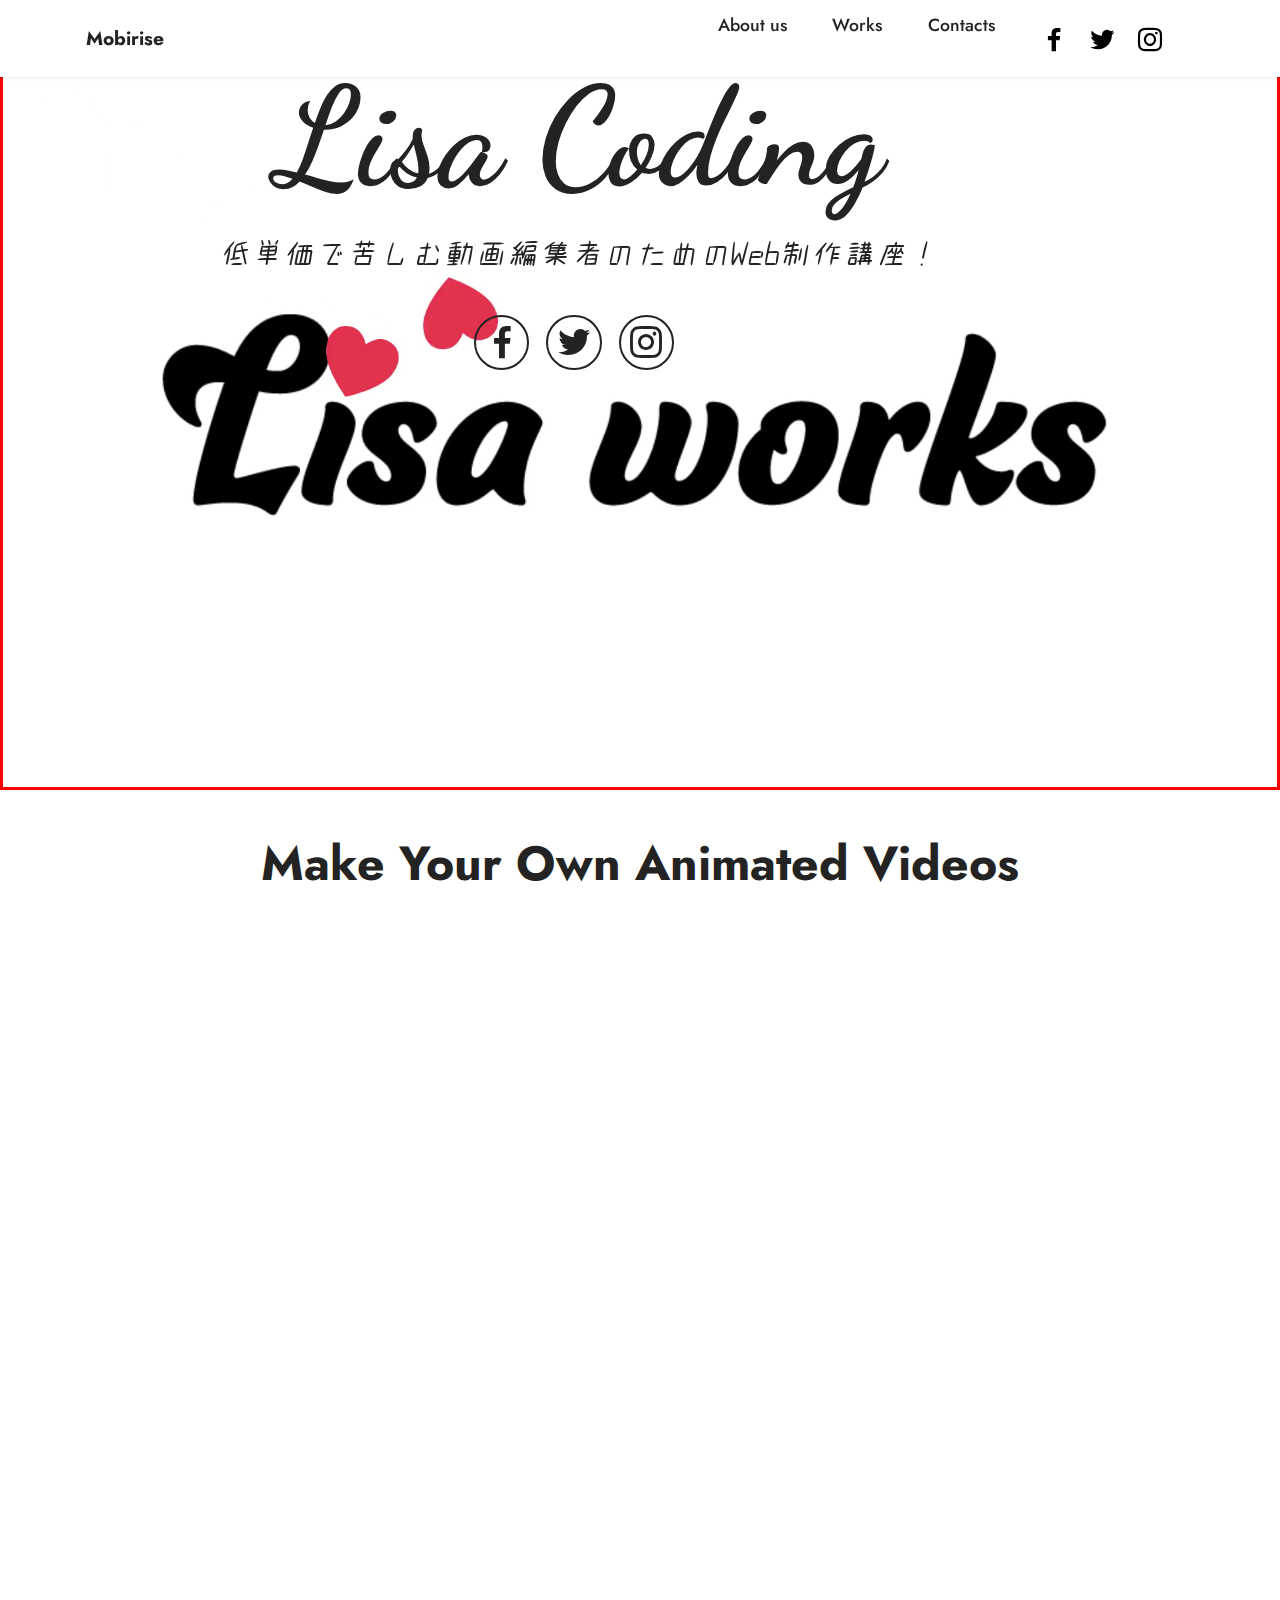
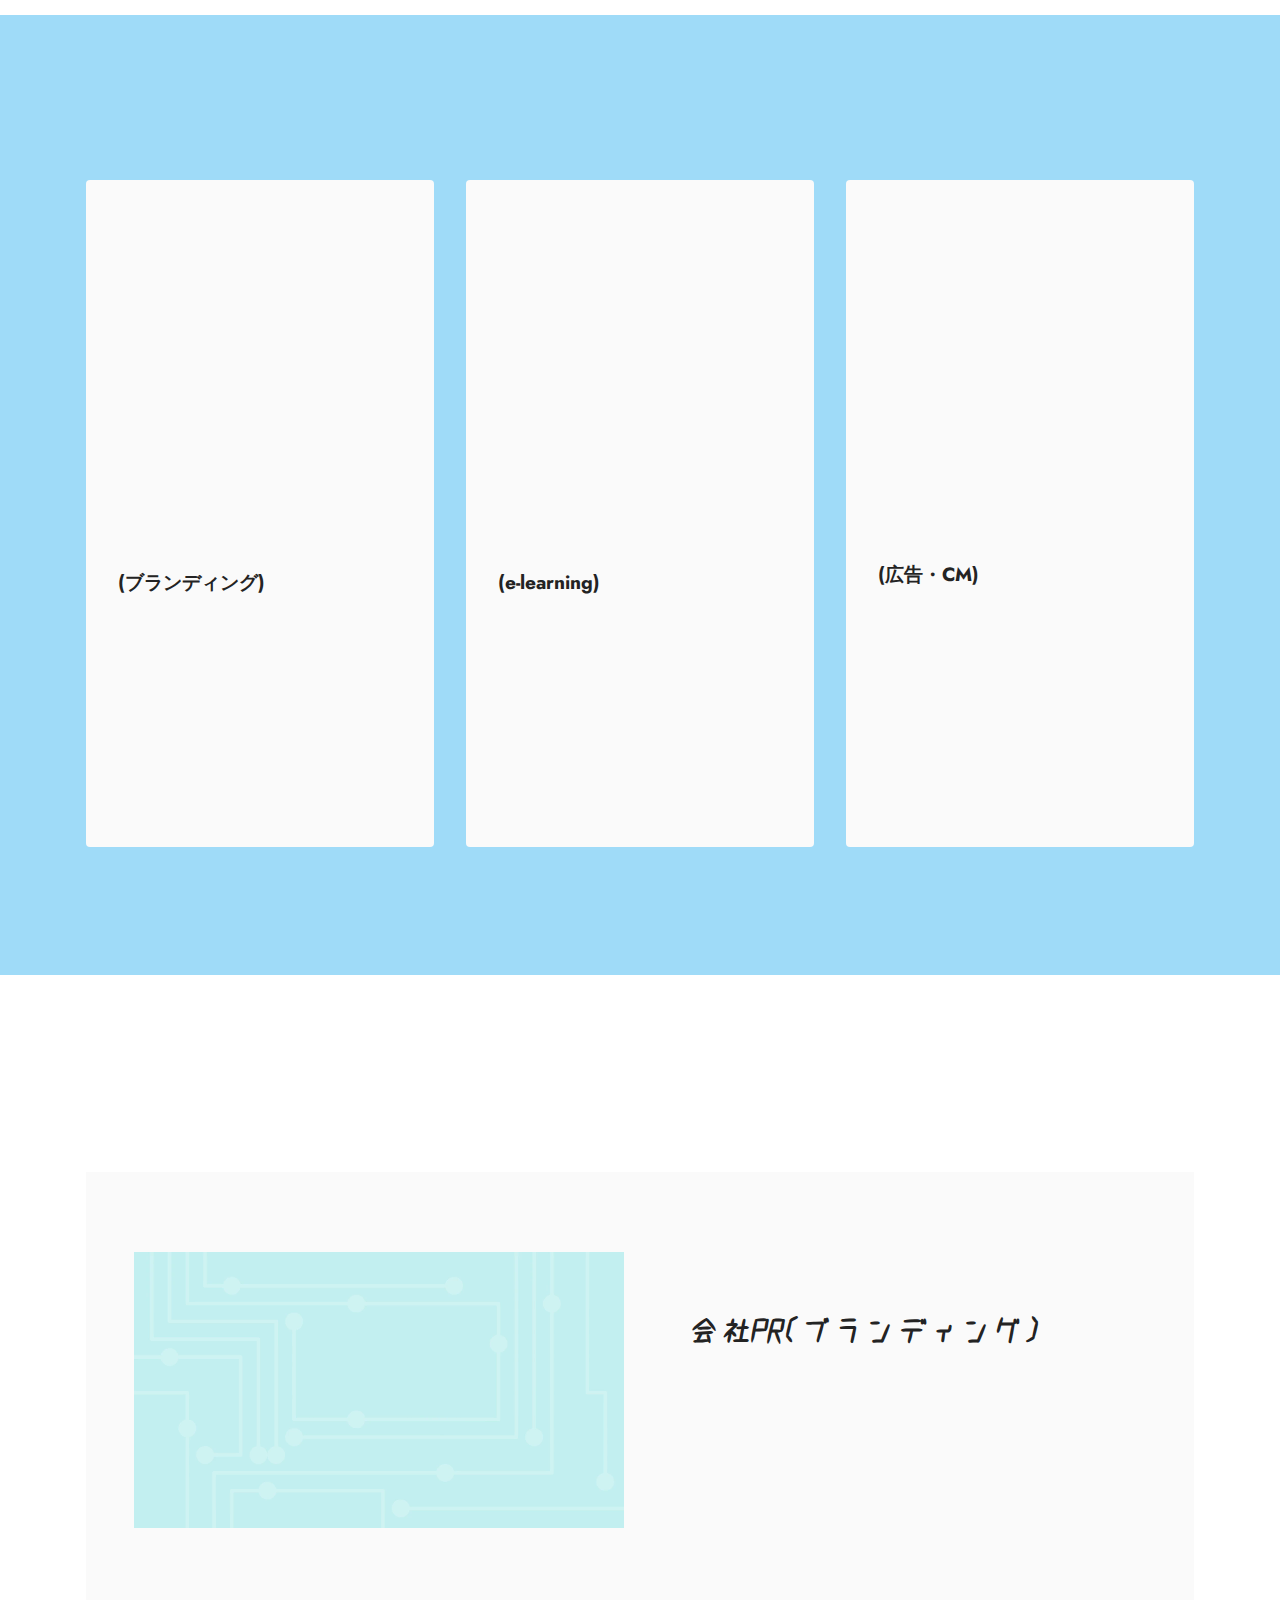
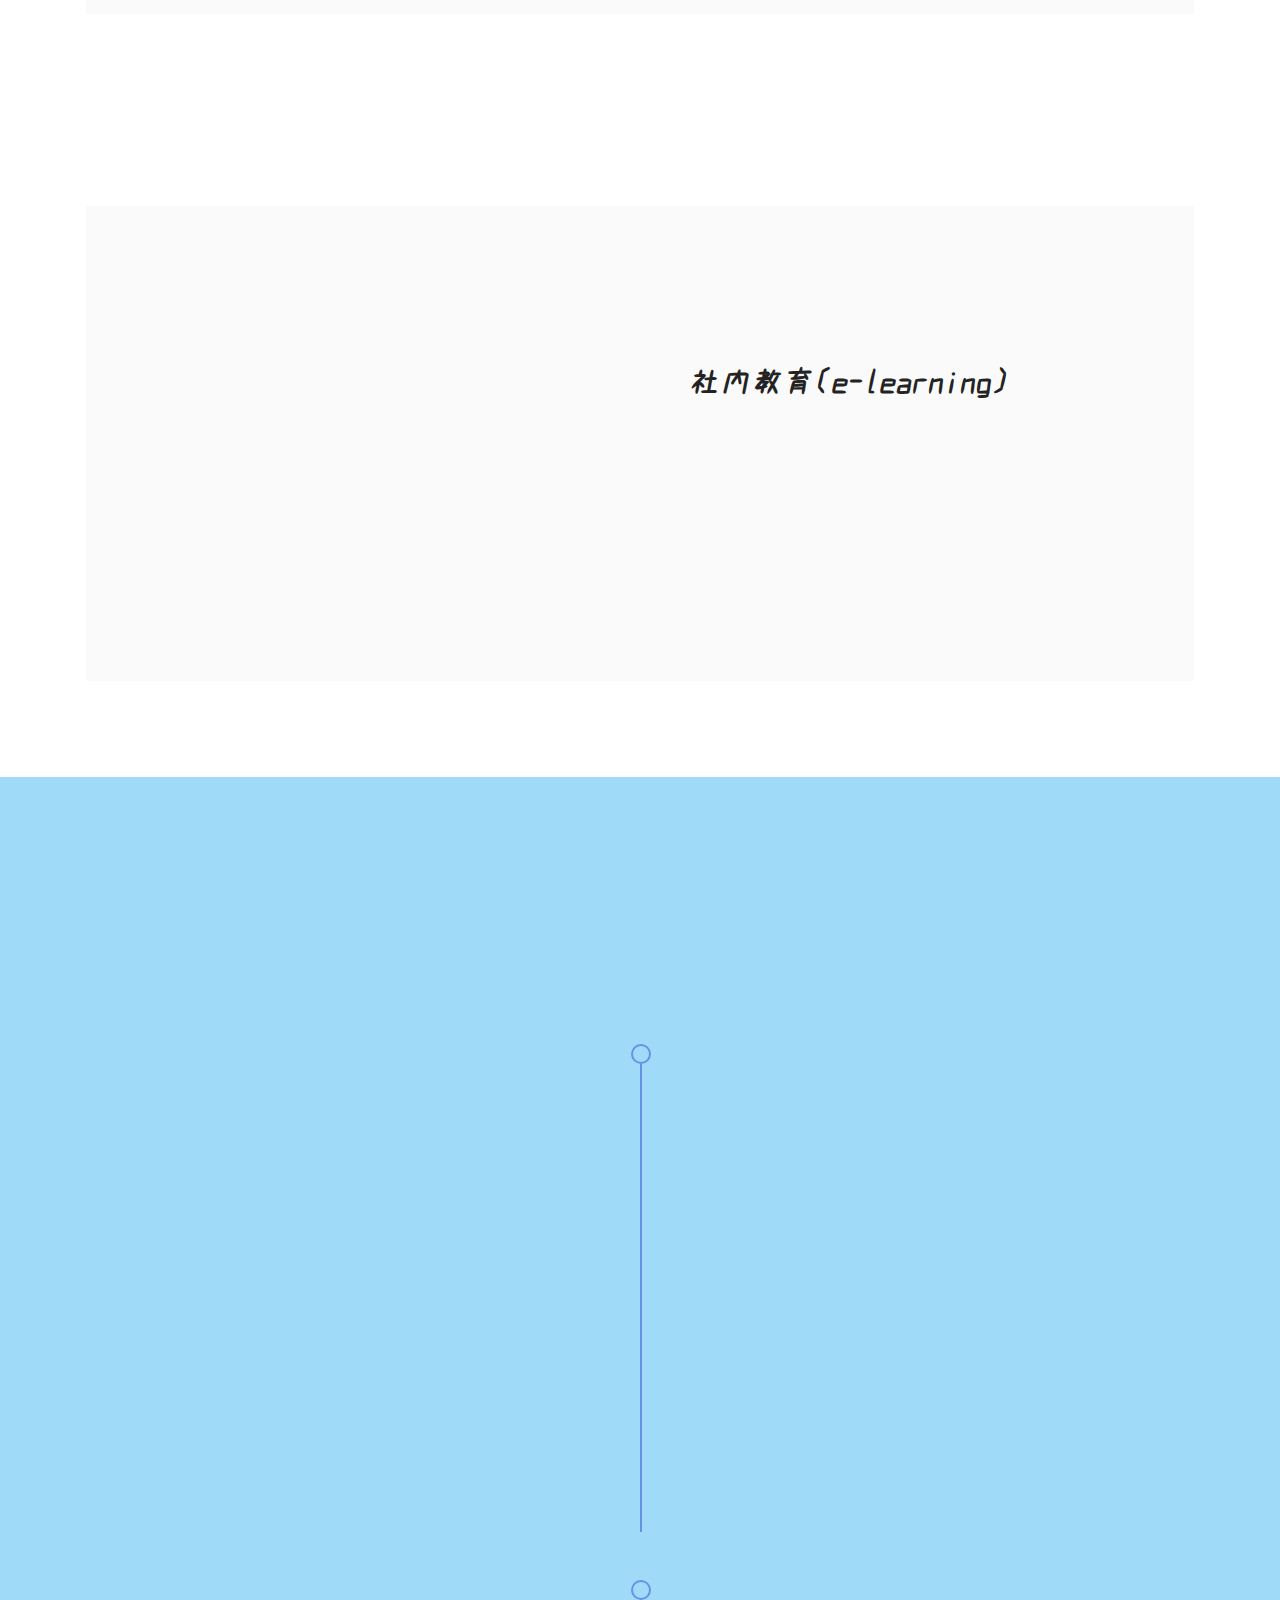
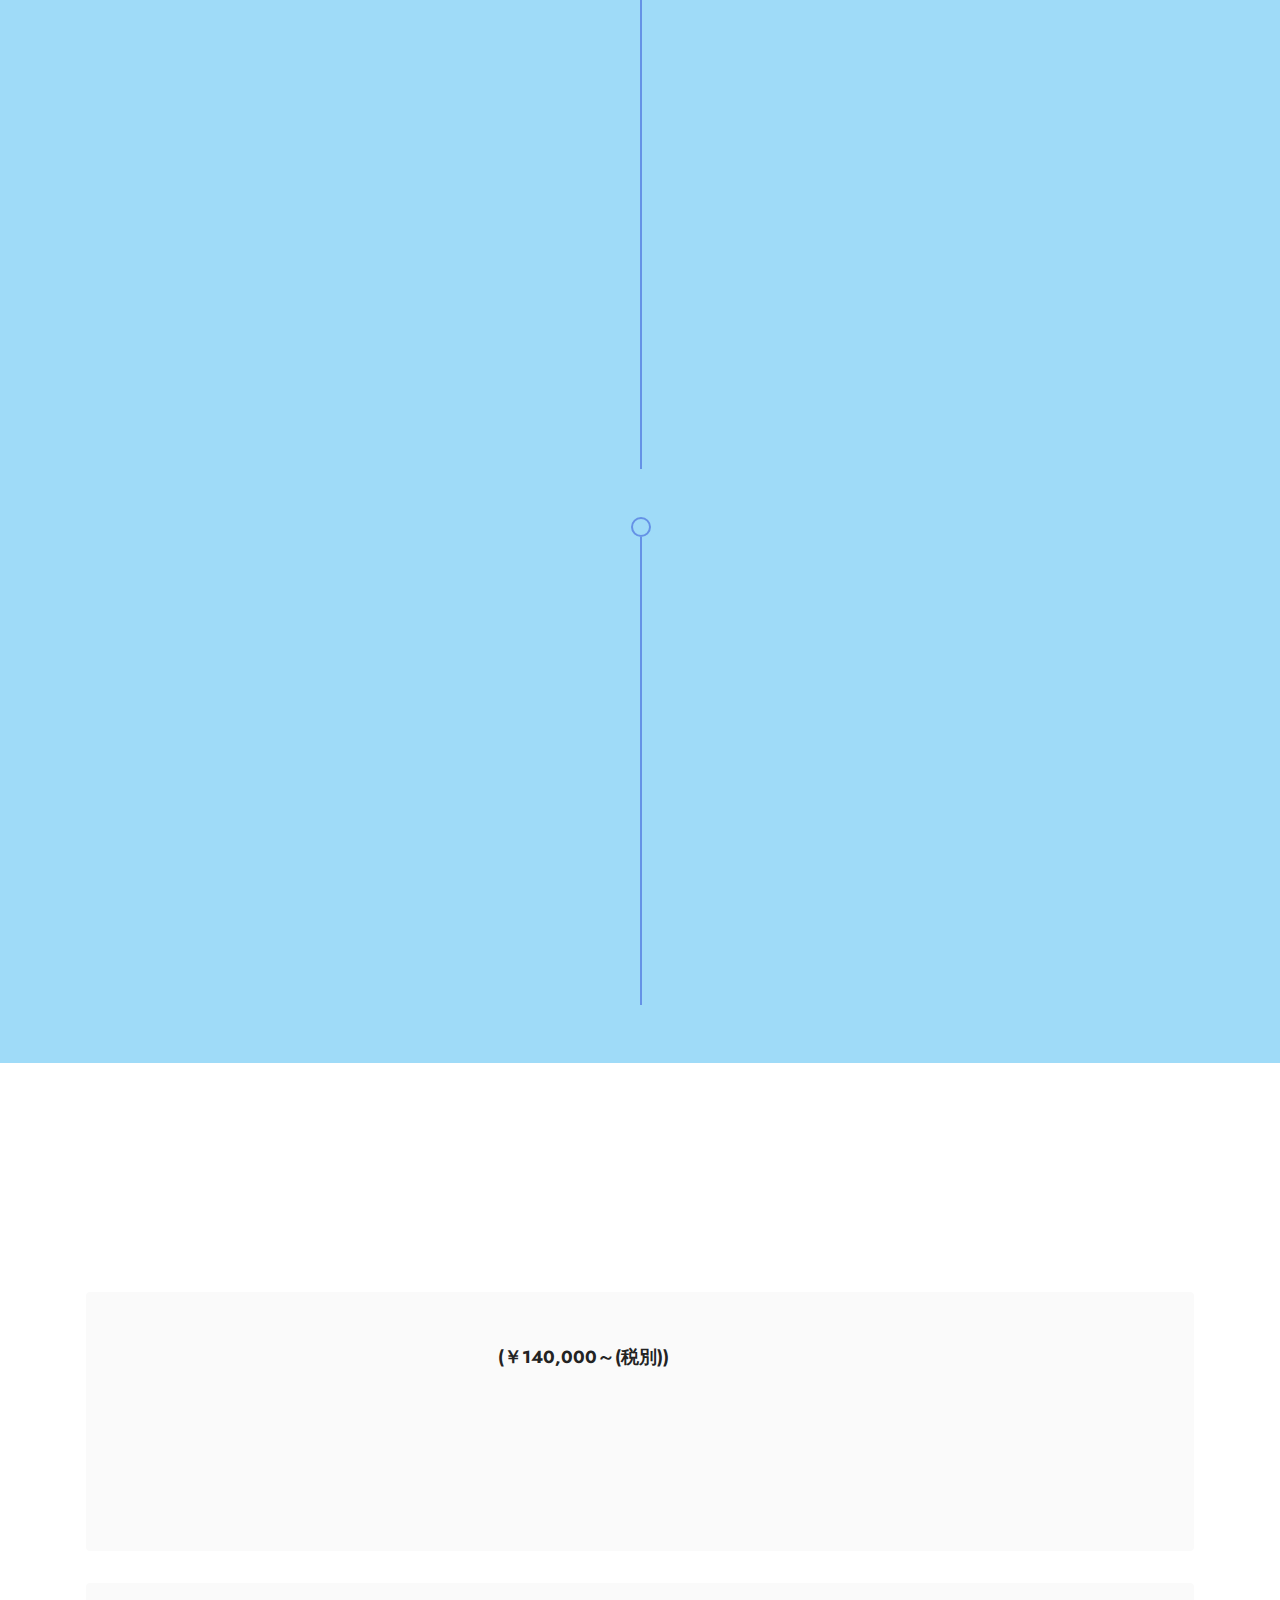
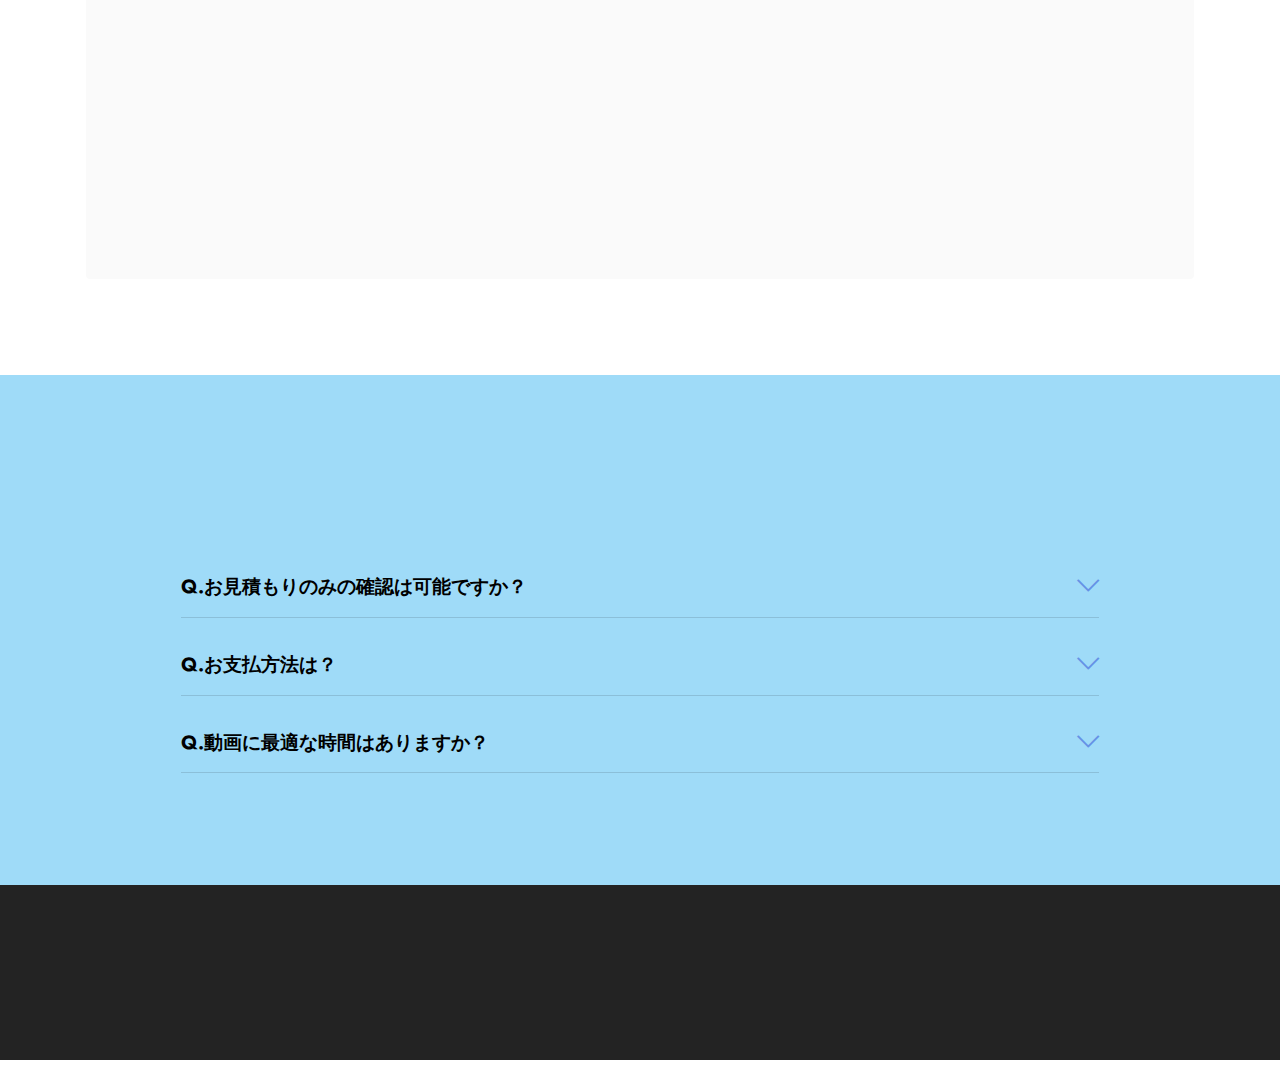
<file: index.html>
<!DOCTYPE html>
<html  >
<head>
  <!-- Site made with Mobirise Website Builder v5.3.10, https://mobirise.com -->
  <meta charset="UTF-8">
  <meta http-equiv="X-UA-Compatible" content="IE=edge">
  <meta name="generator" content="Mobirise v5.3.10, mobirise.com">
  <meta name="viewport" content="width=device-width, initial-scale=1, minimum-scale=1">
  <link rel="shortcut icon" href="assets/images/twitter-128x128-1.png" type="image/x-icon">
  <meta name="description" content="">
  
  
  <title>Home</title>
  <link rel="stylesheet" href="assets/web/assets/mobirise-icons2/mobirise2.css">
  <link rel="stylesheet" href="assets/web/assets/mobirise-icons/mobirise-icons.css">
  <link rel="stylesheet" href="assets/tether/tether.min.css">
  <link rel="stylesheet" href="assets/bootstrap/css/bootstrap.min.css">
  <link rel="stylesheet" href="assets/bootstrap/css/bootstrap-grid.min.css">
  <link rel="stylesheet" href="assets/bootstrap/css/bootstrap-reboot.min.css">
  <link rel="stylesheet" href="assets/animatecss/animate.css">
  <link rel="stylesheet" href="assets/dropdown/css/style.css">
  <link rel="stylesheet" href="assets/socicon/css/styles.css">
  <link rel="stylesheet" href="assets/theme/css/style.css">
  <link href="assets/fonts/style.css" rel="stylesheet">
  <link rel="preload" href="https://fonts.googleapis.com/css?family=Dancing+Script:400,500,600,700&display=swap" as="style" onload="this.onload=null;this.rel='stylesheet'">
  <noscript><link rel="stylesheet" href="https://fonts.googleapis.com/css?family=Dancing+Script:400,500,600,700&display=swap"></noscript>
  <link rel="preload" href="https://fonts.googleapis.com/css?family=Jost:100,200,300,400,500,600,700,800,900,100i,200i,300i,400i,500i,600i,700i,800i,900i&display=swap" as="style" onload="this.onload=null;this.rel='stylesheet'">
  <noscript><link rel="stylesheet" href="https://fonts.googleapis.com/css?family=Jost:100,200,300,400,500,600,700,800,900,100i,200i,300i,400i,500i,600i,700i,800i,900i&display=swap"></noscript>
  <link rel="preload" as="style" href="assets/mobirise/css/mbr-additional.css"><link rel="stylesheet" href="assets/mobirise/css/mbr-additional.css" type="text/css">
  
  <!-- ★★★追加M5　Googleアナリティクスscript追加 -->
  <script>
    window.dataLayer = window.dataLayer || [];
    function gtag(){dataLayer.push(arguments);}
    gtag('js', new Date());
  
    gtag('config', 'G-PP5N83WKZN');
  </script>
  

</head>
<body>
  
  <section class="menu menu3 cid-sAv8zfsReS" once="menu" id="menu3-0">
    
    <nav class="navbar navbar-dropdown navbar-fixed-top navbar-expand-lg">
        <div class="container">
            <div class="navbar-brand">
                
                <span class="navbar-caption-wrap"><a class="navbar-caption text-black text-primary display-7" href="index.html">Mobirise</a></span>
            </div>
            <button class="navbar-toggler" type="button" data-toggle="collapse" data-target="#navbarSupportedContent" aria-controls="navbarNavAltMarkup" aria-expanded="false" aria-label="Toggle navigation">
                <div class="hamburger">
                    <span></span>
                    <span></span>
                    <span></span>
                    <span></span>
                </div>
            </button>
            <div class="collapse navbar-collapse" id="navbarSupportedContent">
                <ul class="navbar-nav nav-dropdown nav-right" data-app-modern-menu="true"><li class="nav-item"><a class="nav-link link text-black text-primary display-4" href="index.html#content17-9">
                            About us</a></li>
                    <li class="nav-item"><a class="nav-link link text-black text-primary display-4" href="page1.html">Works<br><br></a></li>
                    <li class="nav-item"><a class="nav-link link text-black text-primary display-4" href="page3.html">Contacts</a></li></ul>
                <div class="icons-menu">
                    <a class="iconfont-wrapper" href="https://mobiri.se" target="_blank">
                        <span class="p-2 mbr-iconfont socicon-facebook socicon"></span>
                    </a>
                    <a class="iconfont-wrapper" href="https://mobiri.se" target="_blank">
                        <span class="p-2 mbr-iconfont socicon-twitter socicon"></span>
                    </a>
                    <a class="iconfont-wrapper" href="https://mobiri.se" target="_blank">
                        <span class="p-2 mbr-iconfont socicon-instagram socicon"></span>
                    </a>
                    
                </div>
                
            </div>
        </div>
    </nav>
</section>

<section class="header13 cid-sAv8Cf2RRz mbr-fullscreen" id="header13-1">

    

    <div class="mbr-overlay" style="opacity: 0.2; background-color: rgb(255, 255, 255);"></div>
    <!-- ★★★追加M3-4 背景動画を追加 -->
    <div class="header-container">

        <!-- <video class="header-video" src="assets\images\Logo.mp4" autoplay muted loop></video> -->
        
        <!-- ★★★M3-4　検証用 -->
        <div class="header-video0">
            <video src="assets\images\Logo.mp4" autoplay muted loop></video>
        </div>

        <!-- ★★★編集M3-4　クラス名header-titleを追加 -->
        <div class="header-title align-center container">
            <div class="row justify-content-center">
                <div class="col-12 col-lg-10">
                    <!--★★★編集　M3-4 クラス名指定  -->
                    <h1 class=" site-title mbr-section-title mbr-fonts-style mb-3 display-1"><strong>Lisa Coding</strong></h1>
                    
                    <p class="header-text mbr-text mbr-fonts-style mb-3 display-5">低単価で苦しむ動画編集者のためのWeb制作講座！</p>
                    <!-- ★★★編集　M3-4　アイコンサイズ変更（スマホ用） -->
                    <div class="icon-container social-row display-7 mt-5">
                        <div class="soc-item">
                            <a href="https://twitter.com/mobirise" target="_blank">
                                <span class="mbr-iconfont socicon socicon-facebook"></span>
                            </a>
                        </div>
                        <div class="soc-item">
                            <a href="https://twitter.com/mobirise" target="_blank">
                                <span class="mbr-iconfont socicon socicon-twitter"></span>
                            </a>
                        </div>
                        <div class="soc-item">
                            <a href="https://twitter.com/mobirise" target="_blank">
                                <span class="mbr-iconfont socicon socicon-instagram"></span>
                            </a>
                        </div>
                        
                        
                    </div>
                </div>
            </div>
        </div>
    </div>
</section>

<section class="content4 cid-sAvfNwc4YY" id="content4-c">
    
    
    <div class="container">
        <div class="row justify-content-center">
            <div class="title col-md-12 col-lg-10">
                <h3 class="mbr-section-title mbr-fonts-style align-center mb-4 display-2">
                    <strong>Make Your Own Animated Videos</strong></h3>
                
                
            </div>
        </div>
    </div>
</section>

<section class="video2 cid-sAv8LfQAKP" id="video2-2">
    
    
    <div class="container">
        
        <div class="row justify-content-center mt-4">
            <div class="col-12 col-md-10 video-block">
                <div class="video-wrapper"><iframe class="mbr-embedded-video" src="https://www.youtube.com/embed/4LNgfgAcjqo?rel=0&amp;amp;showinfo=0&amp;autoplay=1&amp;loop=1&amp;playlist=4LNgfgAcjqo" width="1280" height="720" frameborder="0" allowfullscreen></iframe></div>
                
            </div>
        </div>
    </div>
</section>

<section class="content4 cid-sAvgGbUCvb" id="content4-d">
    
    
    <div class="container">
        <div class="row justify-content-center">
            <div class="title col-md-12 col-lg-10">
                <h3 class="mbr-section-title mbr-fonts-style align-center mb-4 display-2">
                    <strong>Servise</strong></h3>
                
                
            </div>
        </div>
    </div>
</section>

<section class="content2 cid-sAvbggP3zK" id="content2-7">
    
    
    <div class="container">
        
        <div class="row mt-4">
            <div class="item features-image сol-12 col-md-6 col-lg-4 active">
                <div class="item-wrapper">
                    <div class="item-img">
                        <img src="assets/images/mbr-696x504.jpg" alt="" title="">
                    </div>
                    <div class="item-content">
                        <h5 class="item-title mbr-fonts-style display-5">会社PR</h5>
                        <h6 class="item-subtitle mbr-fonts-style mt-1 display-7"><strong>(ブランディング)</strong></h6>
                        <p class="mbr-text mbr-fonts-style mt-3 display-7">会社の広報PRなどでも抜群の効果を発揮します。堅苦しい内容をアニメーションなら感覚的に伝えることができます。</p>
                    </div>
                    
                    <div class="mbr-section-btn item-footer mt-2">
                        <!-- ★★★M6　編集 a⇒buttonタグ　readmore⇒購入 -->
                        <!-- <a href="" class="btn item-btn btn-primary display-7" target="_blank">購入 -->
                            <button type="button" class="btn item-btn btn-primary display-7" target="_blank" id="checkout-button-price_1JWczAHkI5vvhYDGGvQMUoNp">購入
                            &gt;</button></div>
                </div>
            </div>
            <div class="item features-image сol-12 col-md-6 col-lg-4">
                <div class="item-wrapper">
                    <div class="item-img">
                        <img src="assets/images/mbr-2-696x464.jpg" alt="" title="" data-slide-to="1">
                    </div>
                    <div class="item-content">
                        <h5 class="item-title mbr-fonts-style display-5">社内教育</h5>
                        <h6 class="item-subtitle mbr-fonts-style mt-1 display-7"><strong>(e-learning)</strong></h6>
                        <p class="mbr-text mbr-fonts-style mt-3 display-7">何かと準備に工数がかかり、属人性の強い社内教育。これらの社内教育においてアニメーションは抜群の相性を発揮します。</p>
                    </div>
                    <div class="mbr-section-btn item-footer mt-2"><a href="" class="btn btn-primary item-btn display-7" target="_blank">Read More
                            &gt;</a></div>
                </div>
            </div><div class="item features-image сol-12 col-md-6 col-lg-4">
                <div class="item-wrapper">
                    <div class="item-img">
                        <img src="assets/images/mbr-696x464.png" alt="" title="" data-slide-to="2">
                    </div>
                    <div class="item-content">
                        <h5 class="item-title mbr-fonts-style display-5"><p>製品紹介&nbsp; &nbsp;</p></h5>
                        <h6 class="item-subtitle mbr-fonts-style mt-1 display-7"><strong>(広告・CM)</strong></h6>
                        <p class="mbr-text mbr-fonts-style mt-3 display-7">競合製品との差別化が難しい商品も、アニメーションで表現することでお客様の記憶に残るアピールが可能です。</p>
                    </div>
                    <div class="mbr-section-btn item-footer mt-2"><a href="" class="btn btn-primary item-btn display-7" target="_blank">Read More
                            &gt;</a></div>
                </div>
            </div>
            

        </div>
    </div>
</section>

<section class="content4 cid-sAy9YTpKJa" id="content4-f">
    
    
    <div class="container">
        <div class="row justify-content-center">
            <div class="title col-md-12 col-lg-10">
                <h3 class="mbr-section-title mbr-fonts-style align-center mb-4 display-2">
                    <strong>Work</strong></h3>
                
                
            </div>
        </div>
    </div>
</section>

<section class="features16 cid-sAv9vAEYC8" id="features17-4">
    

    
    <div class="container">
        <div class="content-wrapper">
            <div class="row align-items-center">
                <div class="col-12 col-lg-6">
                    <div class="image-wrapper">
                        <!-- ★★★追加 M3-2 imgからVideoへ-->
                        <!-- <img src="assets/images/mbr-980x654.jpg" alt="Mobirise"> -->
                        <video src="assets\images\事業紹介-1080p-210321.mp4" autoplay muted loop></video>

                    </div>
                </div>
                <div class="col-12 col-lg">
                    <div class="text-wrapper">
                        <h6 class="card-title mbr-fonts-style display-5">
                            <strong>会社PR(ブランディング)</strong></h6>
                        <p class="mbr-text mbr-fonts-style mb-4 display-4">
                            会社の広報PRなどでも抜群の効果を発揮します。堅苦しい内容をアニメーションなら感覚的に伝えることができます。</p>
                        
                    </div>
                </div>
            </div>
        </div>
    </div>
</section>

<section class="features16 cid-sAv9xCLQzG" id="features17-5">
    

    
    <div class="container">
        <div class="content-wrapper">
            <div class="row align-items-center">
                <div class="col-12 col-lg-6">
                    <div class="image-wrapper">
                        <!-- ★★★追加 M3-2 imgからVideo(youtube)へ-->
                        <!-- <img src="assets/images/mbr-980x613.jpg" alt="Mobirise"> -->
                        <iframe width="560" height="315" src="https://www.youtube.com/embed/A1DI7-Nkg9c" title="YouTube video player" frameborder="0" allow="accelerometer; autoplay; clipboard-write; encrypted-media; gyroscope; picture-in-picture" allowfullscreen></iframe>
                    </div>
                </div>
                <div class="col-12 col-lg">
                    <div class="text-wrapper">
                        <h6 class="card-title mbr-fonts-style display-5">
                            <strong>社内教育(e-learning)</strong></h6>
                        <p class="mbr-text mbr-fonts-style mb-4 display-4">
                            何かと準備に工数がかかり、属人性の強い社内教育。これらの社内教育においてアニメーションは抜群の相性を発揮します。</p>
                        
                    </div>
                </div>
            </div>
        </div>
    </div>
</section>

<section class="content4 cid-sAygxtORPw" id="content4-g">
    
    
    <div class="container">
        <div class="row justify-content-center">
            <div class="title col-md-12 col-lg-10">
                <h3 class="mbr-section-title mbr-fonts-style align-center mb-4 display-2">
                    <strong>Flow</strong></h3>
                
                
            </div>
        </div>
    </div>
</section>

<section class="timeline3 cid-sAv9IVN6Rf" id="timeline3-6">
    
    
    <div class="container">
        
        <div class="timelines-container mt-4">
            <div class="row timeline-element first-separline mb-5">
                <div class="timeline-date col-12">
                    <div class="timeline-date-wrapper">
                        <p class="mbr-timeline-date display-7">
                            Start</p>
                    </div>
                </div>
                <span class="iconBackground"></span>
                <div class="col-12 col-md-6">
                    <div class="image-wrapper">
                        <!-- ★★★編集　M3-3　クラス名追加 -->
                        <img class="flow-pc" src="assets/images/mbr-948x630.jpg" alt="Mobirise" title="">
                    </div>
                </div>
                <div class="col-12 col-md-6">
                    <div class="timeline-text-wrapper">
                        <!-- ★★★編集 M3-3 スマホ用アイコンを追加_1 start -->
                        <div class="flow-phone">
                            <div class="phone-img">
                                <img src="assets\images\mail2.png" alt="">
                            </div>
                            <div class="step">
                                <h4 class="mbr-timeline-title mbr-fonts-style mb-0 display-5"><strong>Step 1　お問い合わせ</strong>
                                </h4>
                            </div>
                        </div>
                        <!-- ★★★編集 M3-3 スマホ用アイコンを追加 end -->
                        <p class="mbr-text mbr-fonts-style mt-3 mb-0 display-7">
                            「Contact」より気軽にご連絡ください。単純な質問のみでも問題ございません。</p>
                    </div>
                </div>
            </div>
            <div class="row timeline-element first-separline mb-5">
                <div class="timeline-date col-12">
                    <div class="timeline-date-wrapper">
                        <p class="mbr-timeline-date display-7">2nd</p>
                        
                    </div>
                </div>
                <span class="iconBackground"></span>
                <div class="col-12 col-md-6">
                    <div class="image-wrapper">
                         <!-- ★★★編集　M3-3　クラス名追加 -->
                        <img class="flow-note" src="assets/images/mbr-948x632.jpg" alt="Mobirise" title="">
                    </div>
                </div>
                <div class="col-12 col-md-6">
                    <div class="timeline-text-wrapper">
                        <!-- ★★★編集 M3-3 スマホ用アイコンを追加_2 start -->
                        <div class="flow-mtg">
                            <div class="mtg-img">
                                <img src="assets\images\会話アイコン.png" alt="">
                            </div>
                            <div class="step2">
                                <!-- ★★★　編集M3-3　改行コード -->
                                <h4 class="mbr-timeline-title mbr-fonts-style mb-0 display-5"><strong>Step 2 打合わせ<br class="line">(オンライン対応可能)</strong>                            
                                </h4> 
                            </div>
                        </div>
                        <!-- ★★★編集 M3-3 スマホ用アイコンを追加 end -->
                        <p class="mbr-text mbr-fonts-style mt-3 mb-0 display-7">お客様のご要望等ヒアリングさせていただきます。スケジュール、見積書の提示後、内容に問題なければご依頼確定として制作に入ります。</p>
                    </div>
                </div>
            </div>
            <div class="row timeline-element first-separline mb-5">
                <div class="timeline-date col-12">
                    <div class="timeline-date-wrapper">
                        <p class="mbr-timeline-date display-7">3rd</p>
                    </div>
                </div>
                <span class="iconBackground"></span>
                <div class="col-12 col-md-6">
                    <div class="image-wrapper">
                        <!-- ★★★編集　M3-3　クラス名追加 -->
                        <img class="flow-write"src="assets/images/mbr-1-948x632.jpg" alt="Mobirise" title="">
                    </div>
                </div>
                <div class="col-12 col-md-6">
                    <div class="timeline-text-wrapper">
                        <!-- ★★★編集 M3-3 スマホ用アイコンを追加_3 start -->
                        <div class="flow-story">
                            <div class="story-img">
                                <img src="assets\images\note.png" alt="">
                            </div>
                            <div class="step3">
                                <h4 class="mbr-timeline-title mbr-fonts-style mb-0 display-5"><strong>Step 3 シナリオ作成
                                <!-- <h4 class="mbr-timeline-title mbr-fonts-style mb-0 display-5"><p><strong>Step 3 シナリオ作成</strong>&nbsp;&nbsp;&nbsp;&nbsp;<br></p> -->
                                </h4>
                            </div>
                        </div>                    
                        <!-- ★★★編集 M3-3 スマホ用アイコンを追加 end -->
                        <p class="mbr-text mbr-fonts-style mt-3 mb-0 display-7">お客様の課題居合わせたシナリオを作成いたします。<br>※詳細資料等を別途ご提供いただく場合があります。</p>
                    </div>
                    </div>
                </div>
            </div>
            
            
            
            
            
            
            
            
            
        </div>
    </div>
</section>

<section class="content4 cid-sB4owkZOYd" id="content4-h">
    
    
    <div class="container">
        <div class="row justify-content-center">
            <div class="title col-md-12 col-lg-10">
                <h3 class="mbr-section-title mbr-fonts-style align-center mb-4 display-2">
                    <strong>Price</strong></h3>
                
                
            </div>
        </div>
    </div>
</section>

<section class="team2 cid-sAvbq6FIX0" xmlns="http://www.w3.org/1999/html" id="team2-8">
    
    
    <div class="container">
        <div class="card">
            <div class="card-wrapper">
                <div class="row align-items-center">
                    <div class="col-12 col-md-4">
                        <div class="image-wrapper">
                            <img src="assets/images/web1-696x518.jpg" alt="Mobirise">
                        </div>
                    </div>
                    <div class="col-12 col-md">
                        <div class="card-box">
                            <h5 class="card-title mbr-fonts-style m-0 display-5"><strong>動画制作の目安</strong></h5>
                            <h6 class="mbr-fonts-style mb-3 display-4">
                                <strong>(￥140,000～(税別))</strong></h6>
                            <p class="mbr-text mbr-fonts-style display-7">✓ナレーション<br>✓BGM・効果音<br>✓ロゴ・画像等の挿入<br>✓動画の長さ30秒程度<br>✓動画サイズ 1980×1080フルHD</p>
                            
                        </div>
                    </div>
                </div>
            </div>
        </div>
        <div class="card">
            <div class="card-wrapper">
                <div class="row align-items-center">
                    <div class="col-12 col-md-4">
                        <div class="image-wrapper">
                            <img src="assets/images/web2-696x592.jpg" alt="Mobirise">
                        </div>
                    </div>
                    <div class="col-12 col-md">
                        <div class="card-box">
                            <h5 class="card-title mbr-fonts-style m-0 display-5">
                                <strong>オプション料金(税別）</strong></h5>
                            <h6 class="mbr-fonts-style mb-3 display-4"></h6>
                            <p class="mbr-text mbr-fonts-style display-7">※料金はあくまで目安として、詳細はお見積もり依頼お願いします</p>
                            
                        </div>
                    </div>
                </div>
            </div>
        </div>
        
    </div>
</section>

<section class="content17 cid-sAvbADEehb" id="content17-9">

    

    
    
    <div class="container">
        
            <div class="row justify-content-center">
                <div class="col-12 col-md-10">
                    <div class="section-head align-center mb-4">
                        <h3 class="mbr-section-title mb-0 mbr-fonts-style display-2"><strong>FAQ</strong>
                        </h3>
                        
                    </div>
                    
                    <div id="bootstrap-toggle" class="toggle-panel accordionStyles tab-content">
                        <div class="card mb-3">
                            <div class="card-header" role="tab" id="headingOne">
                                <a role="button" class="collapsed panel-title text-black" data-toggle="collapse" data-core="" href="#collapse1_15" aria-expanded="false" aria-controls="collapse1">
                                    <h6 class="panel-title-edit mbr-fonts-style mb-0 display-7"><strong>Q.お見積もりのみの確認は可能ですか？</strong></h6>
                                    <span class="sign mbr-iconfont mbri-arrow-down"></span>
                                </a>
                            </div>
                            <div id="collapse1_15" class="panel-collapse noScroll collapse" role="tabpanel" aria-labelledby="headingOne">
                                <div class="panel-body">
                                    <p class="mbr-fonts-style panel-text display-7">可能です。<br>お見積もりフォームから気軽に依頼していただければと思います。</p>
                                </div>
                            </div>
                        </div>
                        <div class="card mb-3">
                            <div class="card-header" role="tab" id="headingTwo">
                                <a role="button" class="collapsed panel-title text-black" data-toggle="collapse" data-core="" href="#collapse2_15" aria-expanded="false" aria-controls="collapse2">
                                    <h6 class="panel-title-edit mbr-fonts-style mb-0 display-7"><strong>Q.お支払方法は？</strong></h6>
                                    <span class="sign mbr-iconfont mbri-arrow-down"></span>
                                </a>

                            </div>
                            <div id="collapse2_15" class="panel-collapse noScroll collapse" role="tabpanel" aria-labelledby="headingTwo">
                                <div class="panel-body">
                                    <p class="mbr-fonts-style panel-text display-7">オンライン決済にも対応しています。</p>
                                </div>
                            </div>
                        </div>
                        <div class="card mb-3">
                            <div class="card-header" role="tab" id="headingThree">
                                <a role="button" class="collapsed panel-title text-black" data-toggle="collapse" data-core="" href="#collapse3_15" aria-expanded="false" aria-controls="collapse3">
                                    <h6 class="panel-title-edit mbr-fonts-style mb-0 display-7"><strong>Q.動画に最適な時間はありますか？</strong></h6>
                                    <span class="sign mbr-iconfont mbri-arrow-down"></span>
                                </a>
                            </div>
                            <div id="collapse3_15" class="panel-collapse noScroll collapse" role="tabpanel" aria-labelledby="headingThree">
                                <div class="panel-body">
                                    <p class="mbr-fonts-style panel-text display-7">一般的に60～90秒程度が最適といわれております。<br>動画の利用用途に応じてご提案も可能です。</p>
                                </div>
                            </div>
                        </div>
                        
                        
                        
                    </div>
                </div>
            </div>
        </div>
</section>

<section class="footer3 cid-sCfKfkS7MV" once="footers" id="footer3-u">

    

    

    <div class="container">
        <div class="media-container-row align-center mbr-white">
            <div class="row row-links">
                <ul class="foot-menu">
                    
                    
                    
                    
                    
                <li class="foot-menu-item mbr-fonts-style display-7">
                        <a class="text-white" href="#" target="_blank">About us</a>
                    </li><li class="foot-menu-item mbr-fonts-style display-7"><a href="page1.html" class="text-primary">Service</a></li><li class="foot-menu-item mbr-fonts-style display-7"><a href="page3.html" class="text-primary">Contact</a></li></ul>
            </div>
            <div class="row social-row">
                <div class="social-list align-right pb-2">
                    
                    
                    
                    
                    
                    
                <div class="soc-item">
                        <a href="https://twitter.com/mobirise" target="_blank">
                            <span class="socicon-twitter socicon mbr-iconfont mbr-iconfont-social"></span>
                        </a>
                    </div><div class="soc-item">
                        <a href="https://twitter.com/mobirise" target="_blank">
                            <span class="mbr-iconfont mbr-iconfont-social socicon-instagram socicon"></span>
                        </a>
                    </div><div class="soc-item">
                        <a href="https://twitter.com/mobirise" target="_blank">
                            <span class="mbr-iconfont mbr-iconfont-social socicon-facebook socicon"></span>
                        </a>
                    </div></div>
            </div>
            <div class="row row-copirayt">
                <p class="mbr-text mb-0 mbr-fonts-style mbr-white align-center display-7">
                    © Copyright 2025 Mobirise. All Rights Reserved.
                </p>
            </div>
        </div>
    </div>
    <!--★★★削除M4　画面下の不要表示削除  -->
</section>

<!-- 画面最下部の白枠を削除 -->
<!-- <section style="background-color: #fff; font-family: -apple-system, BlinkMacSystemFont, 'Segoe UI', 'Roboto', 'Helvetica Neue', Arial, sans-serif; color:#aaa; font-size:12px; padding: 0; align-items: center; display: flex;">
     <p style="flex: 0 0 auto; margin:0; padding-right:1rem;">Web page 
        <a href="https://mobirise.site/f" style="color:#aaa;">was built
        </a> with Mobirise
    </p> 
</section> -->
<section>
<a href="https://mobirise.site/e" style="flex: 1 1; height: 3rem; padding-left: 1rem;"></a>
</section>

<script src="assets/web/assets/jquery/jquery.min.js"></script>  
<script src="assets/popper/popper.min.js"></script>  
<script src="assets/tether/tether.min.js"></script>  
<script src="assets/bootstrap/js/bootstrap.min.js"></script>  
<script src="assets/smoothscroll/smooth-scroll.js"></script>  
<script src="assets/viewportchecker/jquery.viewportchecker.js"></script>  
<script src="assets/dropdown/js/nav-dropdown.js"></script>  
<script src="assets/dropdown/js/navbar-dropdown.js"></script>  
<script src="assets/touchswipe/jquery.touch-swipe.min.js"></script>  
<script src="assets/playervimeo/vimeo_player.js"></script> 
 <script src="assets/mbr-switch-arrow/mbr-switch-arrow.js"></script> 
 <script src="assets/theme/js/script.js"></script>  
  
  <!-- ★★★編集M3-5　スクロールボタンをアイコンに変更 -->
 <div id="scrollToTop" class="scrollToTop mbr-arrow-up">
     <!-- <a style="text-align: center;">
        <i class="mbr-arrow-up-icon mbr-arrow-up-icon-cm cm-icon cm-icon-smallarrow-up"></i>
    </a> -->
    <img src="assets\images\気球.png">
</div>
    <input name="animation" type="hidden">


<!-- ★★★M6追加　決済システムの連携 -->
<!-- Load Stripe.js on your website. -->
<script src="https://js.stripe.com/v3"></script>

<!-- Create a button that your customers click to complete their purchase. Customize the styling to suit your branding. -->
    <!--★★★M6 button削除  -->
<!-- <button
  style="background-color:#6772E5;color:#FFF;padding:8px 12px;border:0;border-radius:4px;font-size:1em;cursor:pointer"
  id="checkout-button-price_1JWczAHkI5vvhYDGGvQMUoNp"
  role="link"
  type="button"
>
  Checkout
</button> -->

<div id="error-message"></div>


<script>
(function() {
  var stripe = Stripe('pk_test_51JWc3OHkI5vvhYDGM6CJcapxCMpgQpJKHENzUXId6rwmrgONVdxpwdDR3kydYxI75prPJO2Jlcpoht6aXaMtCVNT00jfmWxlM9');

  var checkoutButton = document.getElementById('checkout-button-price_1JWczAHkI5vvhYDGGvQMUoNp');
  checkoutButton.addEventListener('click', function () {
    /*
     * When the customer clicks on the button, redirect
     * them to Checkout.
     */
    stripe.redirectToCheckout({
      lineItems: [{price: 'price_1JWczAHkI5vvhYDGGvQMUoNp', quantity: 1}],
      mode: 'payment',
      /*
       * Do not rely on the redirect to the successUrl for fulfilling
       * purchases, customers may not always reach the success_url after
       * a successful payment.
       * Instead use one of the strategies described in
       * https://stripe.com/docs/payments/checkout/fulfill-orders
       */
      successUrl: 'https://twitter.com/lisalisa_55/success',
      cancelUrl: 'https://twitter.com/lisalisa_55/canceled',
    })
    .then(function (result) {
      if (result.error) {
        /*
         * If `redirectToCheckout` fails due to a browser or network
         * error, display the localized error message to your customer.
         */
        var displayError = document.getElementById('error-message');
        displayError.textContent = result.error.message;
      }
    });
  });
})();
</script>


  </body>
</html>
</file>
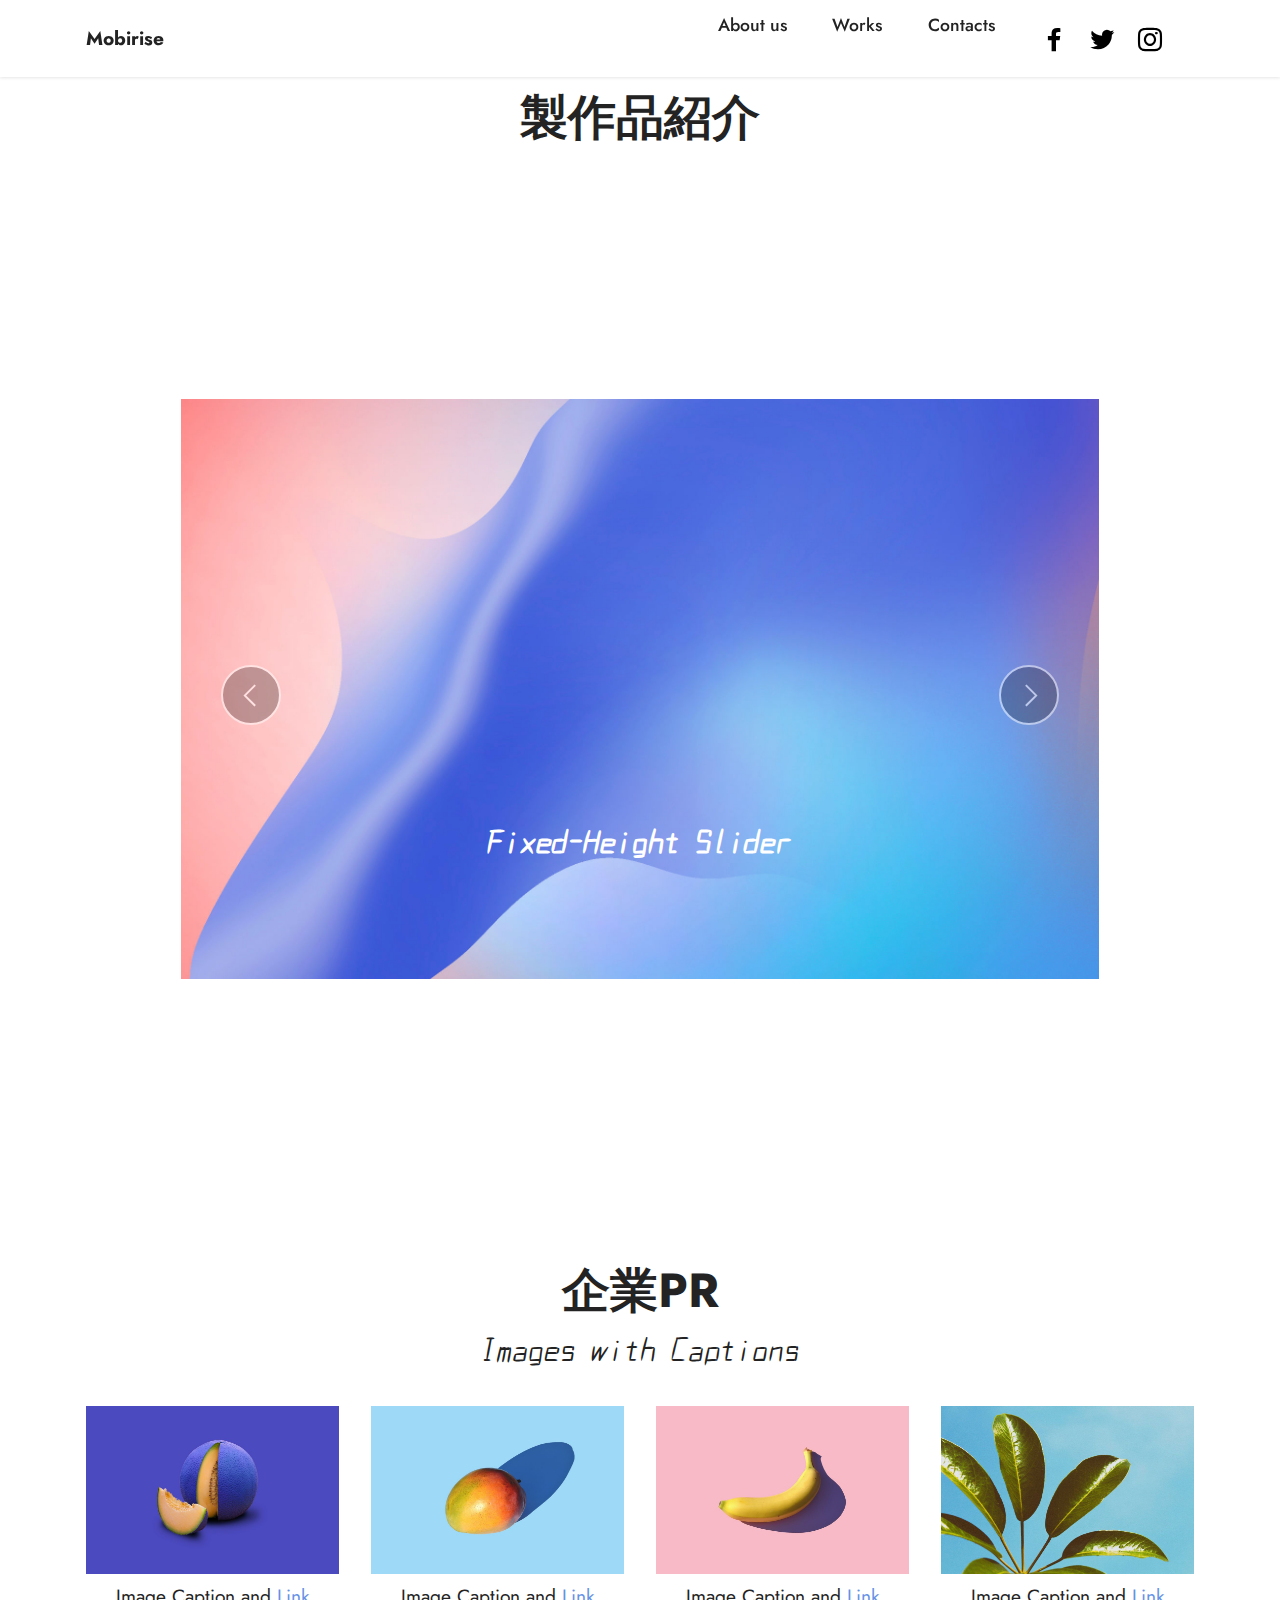
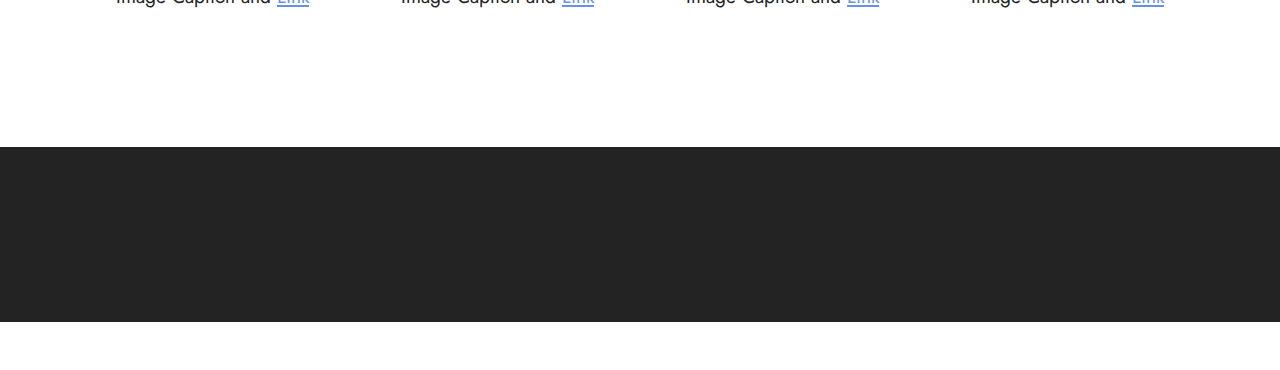
<file: page1.html>
<!DOCTYPE html>
<html  >
<head>
  <!-- Site made with Mobirise Website Builder v5.3.10, https://mobirise.com -->
  <meta charset="UTF-8">
  <meta http-equiv="X-UA-Compatible" content="IE=edge">
  <meta name="generator" content="Mobirise v5.3.10, mobirise.com">
  <meta name="viewport" content="width=device-width, initial-scale=1, minimum-scale=1">
  <link rel="shortcut icon" href="assets/images/twitter-128x128-1.png" type="image/x-icon">
  <meta name="description" content="">
  
  
  <title>Service</title>
  <link rel="stylesheet" href="assets/web/assets/mobirise-icons2/mobirise2.css">
  <link rel="stylesheet" href="assets/tether/tether.min.css">
  <link rel="stylesheet" href="assets/bootstrap/css/bootstrap.min.css">
  <link rel="stylesheet" href="assets/bootstrap/css/bootstrap-grid.min.css">
  <link rel="stylesheet" href="assets/bootstrap/css/bootstrap-reboot.min.css">
  <link rel="stylesheet" href="assets/animatecss/animate.css">
  <link rel="stylesheet" href="assets/dropdown/css/style.css">
  <link rel="stylesheet" href="assets/socicon/css/styles.css">
  <link rel="stylesheet" href="assets/theme/css/style.css">
  <link href="assets/fonts/style.css" rel="stylesheet">
  <link rel="preload" href="https://fonts.googleapis.com/css?family=Dancing+Script:400,500,600,700&display=swap" as="style" onload="this.onload=null;this.rel='stylesheet'">
  <noscript><link rel="stylesheet" href="https://fonts.googleapis.com/css?family=Dancing+Script:400,500,600,700&display=swap"></noscript>
  <link rel="preload" href="https://fonts.googleapis.com/css?family=Jost:100,200,300,400,500,600,700,800,900,100i,200i,300i,400i,500i,600i,700i,800i,900i&display=swap" as="style" onload="this.onload=null;this.rel='stylesheet'">
  <noscript><link rel="stylesheet" href="https://fonts.googleapis.com/css?family=Jost:100,200,300,400,500,600,700,800,900,100i,200i,300i,400i,500i,600i,700i,800i,900i&display=swap"></noscript>
  <link rel="preload" as="style" href="assets/mobirise/css/mbr-additional.css"><link rel="stylesheet" href="assets/mobirise/css/mbr-additional.css" type="text/css">
  
  
  
  
</head>
<body>
  
  <section class="menu menu3 cid-sAv8zfsReS" once="menu" id="menu3-i">
    
    <nav class="navbar navbar-dropdown navbar-fixed-top navbar-expand-lg">
        <div class="container">
            <div class="navbar-brand">
                
                <span class="navbar-caption-wrap"><a class="navbar-caption text-black text-primary display-7" href="index.html">Mobirise</a></span>
            </div>
            <button class="navbar-toggler" type="button" data-toggle="collapse" data-target="#navbarSupportedContent" aria-controls="navbarNavAltMarkup" aria-expanded="false" aria-label="Toggle navigation">
                <div class="hamburger">
                    <span></span>
                    <span></span>
                    <span></span>
                    <span></span>
                </div>
            </button>
            <div class="collapse navbar-collapse" id="navbarSupportedContent">
                <ul class="navbar-nav nav-dropdown nav-right" data-app-modern-menu="true"><li class="nav-item"><a class="nav-link link text-black text-primary display-4" href="index.html#content17-9">
                            About us</a></li>
                    <li class="nav-item"><a class="nav-link link text-black text-primary display-4" href="page1.html">Works<br><br></a></li>
                    <li class="nav-item"><a class="nav-link link text-black text-primary display-4" href="page3.html">Contacts</a></li></ul>
                <div class="icons-menu">
                    <a class="iconfont-wrapper" href="https://mobiri.se" target="_blank">
                        <span class="p-2 mbr-iconfont socicon-facebook socicon"></span>
                    </a>
                    <a class="iconfont-wrapper" href="https://mobiri.se" target="_blank">
                        <span class="p-2 mbr-iconfont socicon-twitter socicon"></span>
                    </a>
                    <a class="iconfont-wrapper" href="https://mobiri.se" target="_blank">
                        <span class="p-2 mbr-iconfont socicon-instagram socicon"></span>
                    </a>
                    
                </div>
                
            </div>
        </div>
    </nav>
</section>

<section class="content4 cid-sCfzNOB6UP" id="content4-m">
    
    
    <div class="container">
        <div class="row justify-content-center">
            <div class="title col-md-12 col-lg-10">
                <h3 class="mbr-section-title mbr-fonts-style align-center mb-4 display-2">
                    <strong>製作品紹介</strong></h3>
                
                
            </div>
        </div>
    </div>
</section>

<section class="slider2 cid-sCfzD8Mst6" id="slider2-k">
    

    
    <div class="container">
        <div class="row justify-content-center">
            <div class="col-12 col-md-10">
                <div class="carousel slide" id="sFsiRLDYBZ" data-interval="5000">
                    
                    <ol class="carousel-indicators">
                        <li data-slide-to="0" class="active" data-target="#sFsiRLDYBZ"></li>
                        <li data-slide-to="1" data-target="#sFsiRLDYBZ"></li>
                        <li data-slide-to="2" data-target="#sFsiRLDYBZ"></li>
                    </ol>
                    <div class="carousel-inner">
                        <div class="carousel-item slider-image item active">
                            <div class="item-wrapper">
                                <img class="d-block w-100" src="assets/images/background3.jpg">
                                <div class="carousel-caption d-none d-md-block">
                                    <h5 class="mbr-section-subtitle mbr-fonts-style display-5">
                                        <strong>Fixed-Height Slider</strong>
                                    </h5>
                                    <p class="mbr-section-text mbr-fonts-style display-7">
                                        Click on the image to edit slides.</p>
                                </div>
                            </div>
                        </div>
                        <div class="carousel-item slider-image item">
                            <div class="item-wrapper">
                                <img class="d-block w-100" src="assets/images/background5.jpg">
                                <div class="carousel-caption d-none d-md-block">
                                    <h5 class="mbr-section-subtitle mbr-fonts-style display-5">
                                        <strong>Fixed-Height Slider</strong>
                                    </h5>
                                    <p class="mbr-section-text mbr-fonts-style display-7">
                                        Click on the image to edit slides.</p>
                                </div>
                            </div>
                        </div>
                        <div class="carousel-item slider-image item">
                            <div class="item-wrapper">
                                <img class="d-block w-100" src="assets/images/background8.jpg">
                                <div class="carousel-caption d-none d-md-block">
                                    <h5 class="mbr-section-subtitle mbr-fonts-style display-5">
                                        <strong>Fixed-Height Slider</strong>
                                    </h5>
                                    <p class="mbr-section-text mbr-fonts-style display-7">
                                        Click on the image to edit slides.</p>
                                </div>
                            </div>
                        </div>
                    </div>
                    <a class="carousel-control carousel-control-prev" role="button" data-slide="prev" href="#sFsiRLDYBZ">
                        <span class="mobi-mbri mobi-mbri-arrow-prev" aria-hidden="true"></span>
                        <span class="sr-only">Previous</span>
                    </a>
                    <a class="carousel-control carousel-control-next" role="button" data-slide="next" href="#sFsiRLDYBZ">
                        <span class="mobi-mbri mobi-mbri-arrow-next" aria-hidden="true"></span>
                        <span class="sr-only">Next</span>
                    </a>
                </div>
            </div>
        </div>
    </div>
</section>

<section class="gallery5 mbr-gallery cid-sCfzH2ddxA" id="gallery5-l">
    

    

    <div class="container">
        <div class="mbr-section-head">
            <h3 class="mbr-section-title mbr-fonts-style align-center m-0 display-2"><strong>企業PR</strong></h3>
            <h4 class="mbr-section-subtitle mbr-fonts-style align-center mb-0 mt-2 display-5">Images with Captions</h4>
        </div>
        <div class="row mbr-gallery mt-4">
            <div class="col-12 col-md-6 col-lg-3 item gallery-image">
                <div class="item-wrapper" data-toggle="modal" data-target="#sFsiRLZEDR-modal">
                    <img class="w-100" src="assets/images/features1.jpg" alt="" data-slide-to="0" data-target="#lb-sFsiRLZEDR">
                    <div class="icon-wrapper">
                        <span class="mobi-mbri mobi-mbri-search mbr-iconfont mbr-iconfont-btn"></span>
                    </div>
                </div>
                <h6 class="mbr-item-subtitle mbr-fonts-style align-center mb-2 mt-2 display-7">
                    Image Caption and <a href="#" class="text-primary">Link</a>
                </h6>
            </div>
            <div class="col-12 col-md-6 col-lg-3 item gallery-image">
                <div class="item-wrapper" data-toggle="modal" data-target="#sFsiRLZEDR-modal">
                    <img class="w-100" src="assets/images/features2.jpg" alt="" data-slide-to="1" data-target="#lb-sFsiRLZEDR">
                    <div class="icon-wrapper">
                        <span class="mobi-mbri mobi-mbri-search mbr-iconfont mbr-iconfont-btn"></span>
                    </div>
                </div>
                <h6 class="mbr-item-subtitle mbr-fonts-style align-center mb-2 mt-2 display-7">
                    Image Caption and <a href="#" class="text-primary">Link</a>
                </h6>
            </div>
            <div class="col-12 col-md-6 col-lg-3 item gallery-image">
                <div class="item-wrapper" data-toggle="modal" data-target="#sFsiRLZEDR-modal">
                    <img class="w-100" src="assets/images/features3.jpg" alt="" data-slide-to="2" data-target="#lb-sFsiRLZEDR">
                    <div class="icon-wrapper">
                        <span class="mobi-mbri mobi-mbri-search mbr-iconfont mbr-iconfont-btn"></span>
                    </div>
                </div>
                <h6 class="mbr-item-subtitle mbr-fonts-style align-center mb-2 mt-2 display-7">
                    Image Caption and <a href="#" class="text-primary">Link</a>
                </h6>
            </div>
            <div class="col-12 col-md-6 col-lg-3 item gallery-image">
                <div class="item-wrapper" data-toggle="modal" data-target="#sFsiRLZEDR-modal">
                    <img class="w-100" src="assets/images/features4.jpg" alt="" data-slide-to="3" data-target="#lb-sFsiRLZEDR">
                    <div class="icon-wrapper">
                        <span class="mobi-mbri mobi-mbri-search mbr-iconfont mbr-iconfont-btn"></span>
                    </div>
                </div>
                <h6 class="mbr-item-subtitle mbr-fonts-style align-center mb-2 mt-2 display-7">
                    Image Caption and <a href="#" class="text-primary">Link</a>
                </h6>
            </div>
        </div>

        <div class="modal mbr-slider" tabindex="-1" role="dialog" aria-hidden="true" id="sFsiRLZEDR-modal">
            <div class="modal-dialog" role="document">
                <div class="modal-content">
                    <div class="modal-body">
                        <div class="carousel slide" id="lb-sFsiRLZEDR" data-interval="5000">
                            <div class="carousel-inner">
                                <div class="carousel-item active">
                                    <img class="d-block w-100" src="assets/images/features1.jpg" alt="">
                                </div>
                                <div class="carousel-item">
                                    <img class="d-block w-100" src="assets/images/features2.jpg" alt="">
                                </div>
                                <div class="carousel-item">
                                    <img class="d-block w-100" src="assets/images/features3.jpg" alt="">
                                </div>
                                <div class="carousel-item">
                                    <img class="d-block w-100" src="assets/images/features4.jpg" alt="">
                                </div>
                            </div>
                            <ol class="carousel-indicators">
                                <li data-slide-to="0" class="active" data-target="#lb-sFsiRLZEDR"></li>
                                <li data-slide-to="1" data-target="#lb-sFsiRLZEDR"></li>
                                <li data-slide-to="2" data-target="#lb-sFsiRLZEDR"></li>
                                <li data-slide-to="3" data-target="#lb-sFsiRLZEDR"></li>
                            </ol>
                            <a role="button" href="" class="close" data-dismiss="modal" aria-label="Close">
                            </a>
                            <a class="carousel-control-prev carousel-control" role="button" data-slide="prev" href="#lb-sFsiRLZEDR">
                                <span class="mobi-mbri mobi-mbri-arrow-prev" aria-hidden="true"></span>
                                <span class="sr-only">Previous</span>
                            </a>
                            <a class="carousel-control-next carousel-control" role="button" data-slide="next" href="#lb-sFsiRLZEDR">
                                <span class="mobi-mbri mobi-mbri-arrow-next" aria-hidden="true"></span>
                                <span class="sr-only">Next</span>
                            </a>
                        </div>
                    </div>
                </div>
            </div>
        </div>
    </div>
</section>

<section class="footer3 cid-sCfKfkS7MV" once="footers" id="footer3-u">

    

    

    <div class="container">
        <div class="media-container-row align-center mbr-white">
            <div class="row row-links">
                <ul class="foot-menu">
                    
                    
                    
                    
                    
                <li class="foot-menu-item mbr-fonts-style display-7">
                        <a class="text-white" href="#" target="_blank">About us</a>
                    </li><li class="foot-menu-item mbr-fonts-style display-7"><a href="page1.html" class="text-primary">Service</a></li><li class="foot-menu-item mbr-fonts-style display-7"><a href="page3.html" class="text-primary">Contact</a></li></ul>
            </div>
            <div class="row social-row">
                <div class="social-list align-right pb-2">
                    
                    
                    
                    
                    
                    
                <div class="soc-item">
                        <a href="https://twitter.com/mobirise" target="_blank">
                            <span class="socicon-twitter socicon mbr-iconfont mbr-iconfont-social"></span>
                        </a>
                    </div><div class="soc-item">
                        <a href="https://twitter.com/mobirise" target="_blank">
                            <span class="mbr-iconfont mbr-iconfont-social socicon-instagram socicon"></span>
                        </a>
                    </div><div class="soc-item">
                        <a href="https://twitter.com/mobirise" target="_blank">
                            <span class="mbr-iconfont mbr-iconfont-social socicon-facebook socicon"></span>
                        </a>
                    </div></div>
            </div>
            <div class="row row-copirayt">
                <p class="mbr-text mb-0 mbr-fonts-style mbr-white align-center display-7">
                    © Copyright 2025 Mobirise. All Rights Reserved.
                </p>
            </div>
        </div>
    </div>
</section><section style="background-color: #fff; font-family: -apple-system, BlinkMacSystemFont, 'Segoe UI', 'Roboto', 'Helvetica Neue', Arial, sans-serif; color:#aaa; font-size:12px; padding: 0; align-items: center; display: flex;"><a href="https://mobirise.site/b" style="flex: 1 1; height: 3rem; padding-left: 1rem;"></a><p style="flex: 0 0 auto; margin:0; padding-right:1rem;">Designed with Mobirise - <a href="https://mobirise.site/k" style="color:#aaa;">See here</a></p></section><script src="assets/web/assets/jquery/jquery.min.js"></script>  <script src="assets/popper/popper.min.js"></script>  <script src="assets/tether/tether.min.js"></script>  <script src="assets/bootstrap/js/bootstrap.min.js"></script>  <script src="assets/smoothscroll/smooth-scroll.js"></script>  <script src="assets/viewportchecker/jquery.viewportchecker.js"></script>  <script src="assets/dropdown/js/nav-dropdown.js"></script>  <script src="assets/dropdown/js/navbar-dropdown.js"></script>  <script src="assets/touchswipe/jquery.touch-swipe.min.js"></script>  <script src="assets/theme/js/script.js"></script>  
  
  
 <div id="scrollToTop" class="scrollToTop mbr-arrow-up"><a style="text-align: center;"><i class="mbr-arrow-up-icon mbr-arrow-up-icon-cm cm-icon cm-icon-smallarrow-up"></i></a></div>
    <input name="animation" type="hidden">
  </body>
</html>
</file>
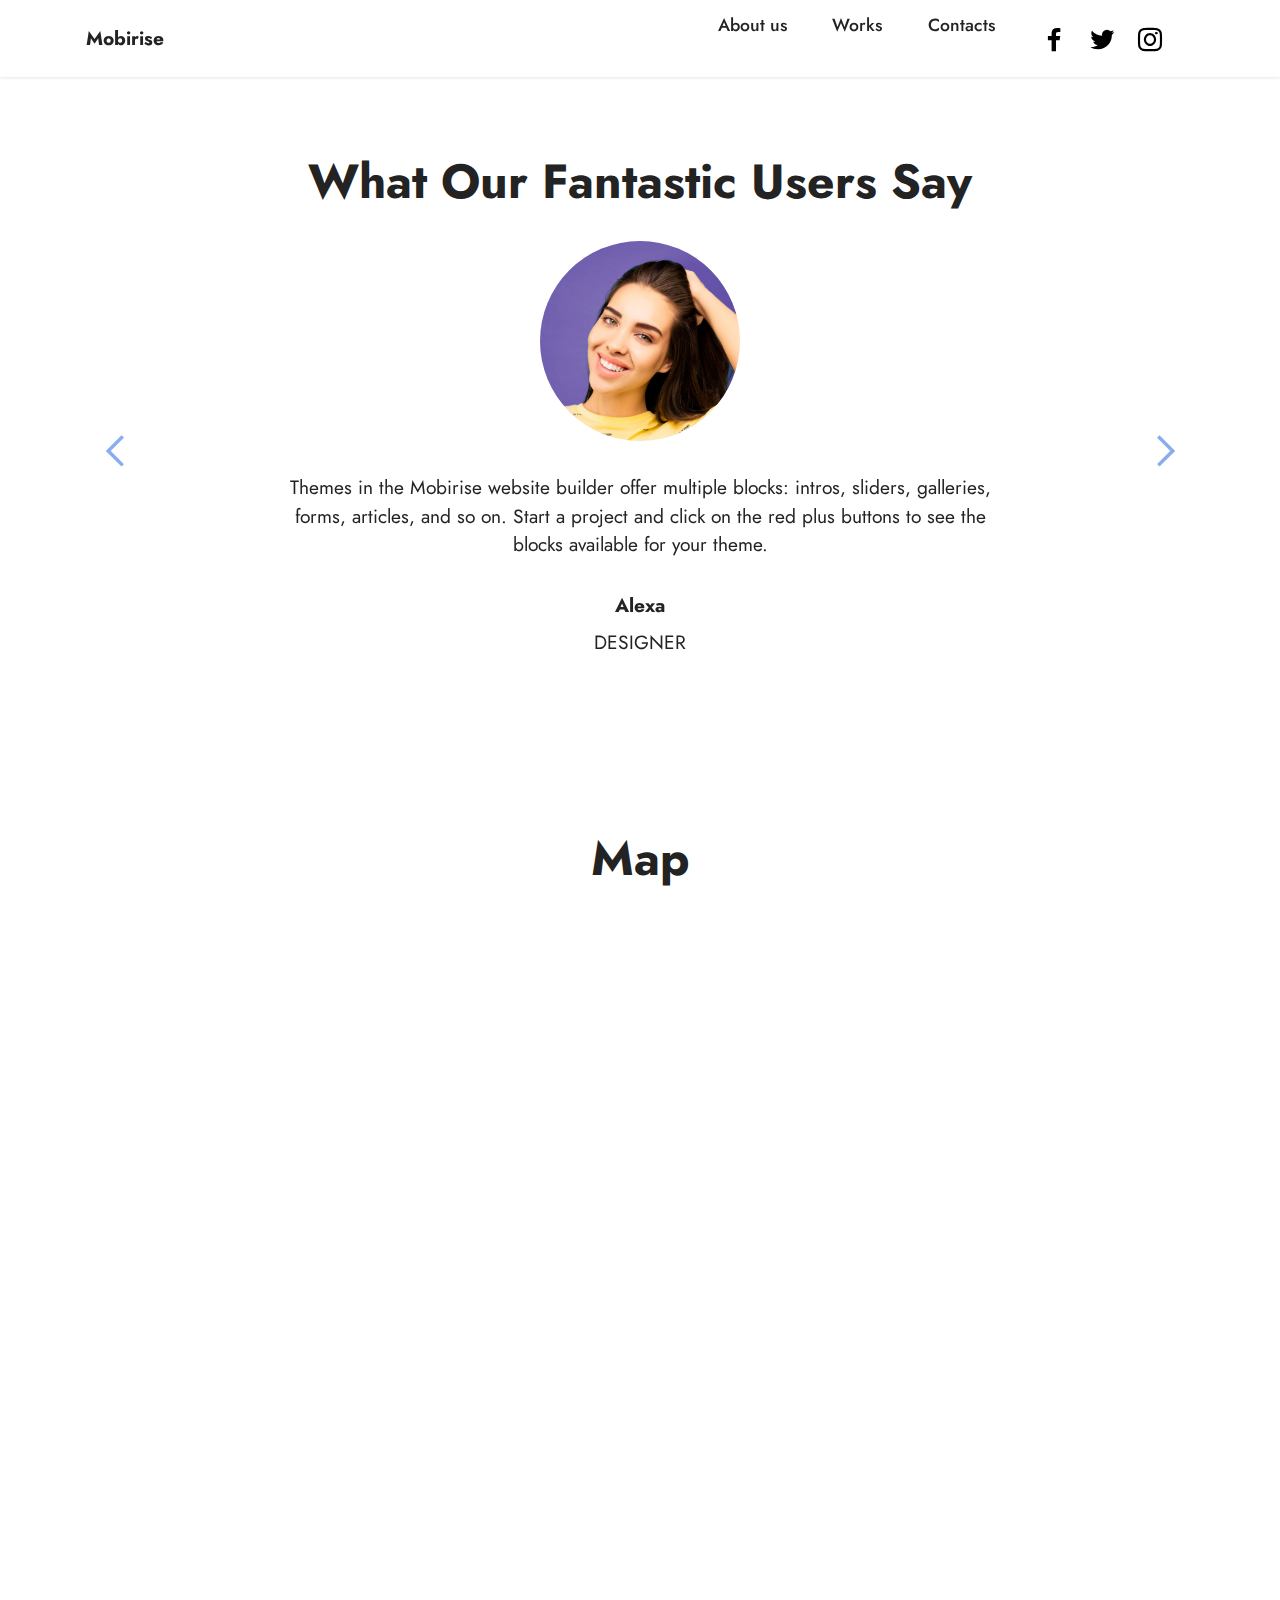
<file: page3.html>
<!DOCTYPE html>
<html  >
<head>
  <!-- Site made with Mobirise Website Builder v5.3.10, https://mobirise.com -->
  <meta charset="UTF-8">
  <meta http-equiv="X-UA-Compatible" content="IE=edge">
  <meta name="generator" content="Mobirise v5.3.10, mobirise.com">
  <meta name="viewport" content="width=device-width, initial-scale=1, minimum-scale=1">
  <link rel="shortcut icon" href="assets/images/twitter-128x128-1.png" type="image/x-icon">
  <meta name="description" content="">
  
  
  <title>Contact</title>
  <link rel="stylesheet" href="assets/web/assets/mobirise-icons2/mobirise2.css">
  <link rel="stylesheet" href="assets/tether/tether.min.css">
  <link rel="stylesheet" href="assets/bootstrap/css/bootstrap.min.css">
  <link rel="stylesheet" href="assets/bootstrap/css/bootstrap-grid.min.css">
  <link rel="stylesheet" href="assets/bootstrap/css/bootstrap-reboot.min.css">
  <link rel="stylesheet" href="assets/animatecss/animate.css">
  <link rel="stylesheet" href="assets/dropdown/css/style.css">
  <link rel="stylesheet" href="assets/formstyler/jquery.formstyler.css">
  <link rel="stylesheet" href="assets/formstyler/jquery.formstyler.theme.css">
  <link rel="stylesheet" href="assets/datepicker/jquery.datetimepicker.min.css">
  <link rel="stylesheet" href="assets/socicon/css/styles.css">
  <link rel="stylesheet" href="assets/theme/css/style.css">
  <link href="assets/fonts/style.css" rel="stylesheet">
  <link rel="preload" href="https://fonts.googleapis.com/css?family=Dancing+Script:400,500,600,700&display=swap" as="style" onload="this.onload=null;this.rel='stylesheet'">
  <noscript><link rel="stylesheet" href="https://fonts.googleapis.com/css?family=Dancing+Script:400,500,600,700&display=swap"></noscript>
  <link rel="preload" href="https://fonts.googleapis.com/css?family=Jost:100,200,300,400,500,600,700,800,900,100i,200i,300i,400i,500i,600i,700i,800i,900i&display=swap" as="style" onload="this.onload=null;this.rel='stylesheet'">
  <noscript><link rel="stylesheet" href="https://fonts.googleapis.com/css?family=Jost:100,200,300,400,500,600,700,800,900,100i,200i,300i,400i,500i,600i,700i,800i,900i&display=swap"></noscript>
  <link rel="preload" as="style" href="assets/mobirise/css/mbr-additional.css"><link rel="stylesheet" href="assets/mobirise/css/mbr-additional.css" type="text/css">
  
  
  
  
</head>
<body>
  
  <section class="menu menu3 cid-sCfE8x8dJJ" once="menu" id="menu3-p">
    
    <nav class="navbar navbar-dropdown navbar-fixed-top navbar-expand-lg">
        <div class="container">
            <div class="navbar-brand">
                
                <span class="navbar-caption-wrap"><a class="navbar-caption text-black text-primary display-7" href="index.html">Mobirise</a></span>
            </div>
            <button class="navbar-toggler" type="button" data-toggle="collapse" data-target="#navbarSupportedContent" aria-controls="navbarNavAltMarkup" aria-expanded="false" aria-label="Toggle navigation">
                <div class="hamburger">
                    <span></span>
                    <span></span>
                    <span></span>
                    <span></span>
                </div>
            </button>
            <div class="collapse navbar-collapse" id="navbarSupportedContent">
                <ul class="navbar-nav nav-dropdown nav-right" data-app-modern-menu="true"><li class="nav-item"><a class="nav-link link text-black text-primary display-4" href="index.html#content17-9">
                            About us</a></li>
                    <li class="nav-item"><a class="nav-link link text-black text-primary display-4" href="page1.html">Works<br><br></a></li>
                    <li class="nav-item"><a class="nav-link link text-black text-primary display-4" href="page3.html">Contacts</a></li></ul>
                <div class="icons-menu">
                    <a class="iconfont-wrapper" href="https://mobiri.se" target="_blank">
                        <span class="p-2 mbr-iconfont socicon-facebook socicon"></span>
                    </a>
                    <a class="iconfont-wrapper" href="https://mobiri.se" target="_blank">
                        <span class="p-2 mbr-iconfont socicon-twitter socicon"></span>
                    </a>
                    <a class="iconfont-wrapper" href="https://mobiri.se" target="_blank">
                        <span class="p-2 mbr-iconfont socicon-instagram socicon"></span>
                    </a>
                    
                </div>
                
            </div>
        </div>
    </nav>
</section>

<section class="testimonails3 carousel slide testimonials-slider cid-sCfErMbTYT" data-interval="false" id="testimonials3-t">

    

    

    <div class="text-center container">
        <h3 class="mb-4 mbr-fonts-style display-2">
            <strong>What Our Fantastic Users Say</strong>
        </h3>

        <div class="carousel slide" role="listbox" data-pause="true" data-keyboard="false" data-ride="carousel" data-interval="8000">
            <div class="carousel-inner">
                
                
            <div class="carousel-item">
                    <div class="user col-md-8">
                        <div class="user_image">
                            <img src="assets/images/team3.jpg">
                        </div>
                        <div class="user_text mb-4">
                            <p class="mbr-fonts-style display-7">
                                Themes in the Mobirise website builder offer multiple blocks: intros, sliders, galleries, forms, articles, and so on. Start a project and click on the red plus buttons to see the blocks available for your theme.
                            </p>
                        </div>
                        <div class="user_name mbr-fonts-style mb-2 display-7">
                            <strong>Alexa</strong>
                        </div>
                        <div class="user_desk mbr-fonts-style display-7">
                            DESIGNER
                        </div>
                    </div>
                </div><div class="carousel-item">
                    <div class="user col-md-8">
                        <div class="user_image">
                            <img src="assets/images/team2.jpg">
                        </div>
                        <div class="user_text mb-4">
                            <p class="mbr-fonts-style display-7">
                                Themes in the Mobirise website builder offer multiple blocks: intros, sliders, galleries, forms, articles, and so on. Start a project and click on the red plus buttons to see the blocks available for your theme.
                            </p>
                        </div>
                        <div class="user_name mbr-fonts-style mb-2 display-7">
                            <strong>Linda</strong>
                        </div>
                        <div class="user_desk mbr-fonts-style display-7">
                            DEVELOPER
                        </div>
                    </div>
                </div></div>

            <div class="carousel-controls">
                <a class="carousel-control-prev" role="button" data-slide="prev">
                    <span aria-hidden="true" class="mobi-mbri mobi-mbri-arrow-prev mbr-iconfont"></span>
                    <span class="sr-only">Previous</span>
                </a>

                <a class="carousel-control-next" role="button" data-slide="next">
                    <span aria-hidden="true" class="mobi-mbri mobi-mbri-arrow-next mbr-iconfont"></span>
                    <span class="sr-only">Next</span>
                </a>
            </div>
        </div>
    </div>
</section>

<section class="map1 cid-sCfEja6yRB" id="map1-r">
    
    
    <div class="container">
        <div class="mbr-section-head mb-4">
            <h3 class="mbr-section-title mbr-fonts-style align-center mb-0 display-2">
                <strong>Map</strong>
            </h3>
            
        </div>
        <div class="google-map"><iframe frameborder="0" style="border:0" src="https://www.google.com/maps/embed/v1/place?key=AIzaSyCZI5F_k6S1k46ujh0SNrapM89f7mJxd30&amp;q=350 5th Ave, New York, NY 10118" allowfullscreen=""></iframe></div>
    </div>
</section>

<section class="form5 cid-sCfEnfYmVE" id="form5-s">
    
    
    <div class="container">
        <div class="mbr-section-head">
            <h3 class="mbr-section-title mbr-fonts-style align-center mb-0 display-2">
                <strong>Contacts</strong>
            </h3>
            
        </div>
        <div class="row justify-content-center mt-4">
            <div class="col-lg-8 mx-auto mbr-form" data-form-type="formoid">
                <form action="https://mobirise.eu/" method="POST" class="mbr-form form-with-styler" data-form-title="Form Name"><input type="hidden" name="email" data-form-email="true" value="trESs7ChQxifTRZCshpMVa70b6NY3Wgh+ZMHsujupbQkU3rOyTJ+7GyKWARGe6jYo6n2vcimhRdrvi2SWoC4OkVJubzRjs1H7rz0cHsTMQnbaS+TWWHe5wRxNSi344a3">
                    <div class="row">
                        <div hidden="hidden" data-form-alert="" class="alert alert-success col-12">Thanks for filling out
                            the form!</div>
                        <div hidden="hidden" data-form-alert-danger="" class="alert alert-danger col-12">Oops...! some
                            problem!</div>
                    </div>
                    <div class="dragArea row">
                        <div class="col-md col-sm-12 form-group" data-for="name">
                            <input type="text" name="name" placeholder="Name" data-form-field="name" class="form-control" value="" id="name-form5-s">
                        </div>
                        <div class="col-md col-sm-12 form-group" data-for="email">
                            <input type="email" name="email" placeholder="E-mail" data-form-field="email" class="form-control" value="" id="email-form5-s">
                        </div>
                        <div class="col-12 form-group" data-for="url">
                            <input type="url" name="url" placeholder="Your Site" data-form-field="url" class="form-control" value="" id="url-form5-s">
                        </div>
                        <div class="col-12 form-group" data-for="textarea">
                            <textarea name="textarea" placeholder="Message" data-form-field="textarea" class="form-control" id="textarea-form5-s"></textarea>
                        </div>
                        <div class="col-lg-12 col-md-12 col-sm-12 align-center mbr-section-btn">
                            <button type="submit" class="btn btn-primary display-4">Send message</button>
                        </div>
                    </div>
                </form>
            </div>
        </div>
    </div>
</section>

<section class="footer3 cid-sCfKfkS7MV" once="footers" id="footer3-u">

    

    

    <div class="container">
        <div class="media-container-row align-center mbr-white">
            <div class="row row-links">
                <ul class="foot-menu">
                    
                    
                    
                    
                    
                <li class="foot-menu-item mbr-fonts-style display-7">
                        <a class="text-white" href="#" target="_blank">About us</a>
                    </li><li class="foot-menu-item mbr-fonts-style display-7"><a href="page1.html" class="text-primary">Service</a></li><li class="foot-menu-item mbr-fonts-style display-7"><a href="page3.html" class="text-primary">Contact</a></li></ul>
            </div>
            <div class="row social-row">
                <div class="social-list align-right pb-2">
                    
                    
                    
                    
                    
                    
                <div class="soc-item">
                        <a href="https://twitter.com/mobirise" target="_blank">
                            <span class="socicon-twitter socicon mbr-iconfont mbr-iconfont-social"></span>
                        </a>
                    </div><div class="soc-item">
                        <a href="https://twitter.com/mobirise" target="_blank">
                            <span class="mbr-iconfont mbr-iconfont-social socicon-instagram socicon"></span>
                        </a>
                    </div><div class="soc-item">
                        <a href="https://twitter.com/mobirise" target="_blank">
                            <span class="mbr-iconfont mbr-iconfont-social socicon-facebook socicon"></span>
                        </a>
                    </div></div>
            </div>
            <div class="row row-copirayt">
                <p class="mbr-text mb-0 mbr-fonts-style mbr-white align-center display-7">
                    © Copyright 2025 Mobirise. All Rights Reserved.
                </p>
            </div>
        </div>
    </div>
</section><section style="background-color: #fff; font-family: -apple-system, BlinkMacSystemFont, 'Segoe UI', 'Roboto', 'Helvetica Neue', Arial, sans-serif; color:#aaa; font-size:12px; padding: 0; align-items: center; display: flex;"><a href="https://mobirise.site/t" style="flex: 1 1; height: 3rem; padding-left: 1rem;"></a><p style="flex: 0 0 auto; margin:0; padding-right:1rem;">Develop a free <a href="https://mobirise.site/y" style="color:#aaa;">website</a> with Mobirise</p></section><script src="assets/web/assets/jquery/jquery.min.js"></script>  <script src="assets/popper/popper.min.js"></script>  <script src="assets/tether/tether.min.js"></script>  <script src="assets/bootstrap/js/bootstrap.min.js"></script>  <script src="assets/smoothscroll/smooth-scroll.js"></script>  <script src="assets/viewportchecker/jquery.viewportchecker.js"></script>  <script src="assets/dropdown/js/nav-dropdown.js"></script>  <script src="assets/dropdown/js/navbar-dropdown.js"></script>  <script src="assets/touchswipe/jquery.touch-swipe.min.js"></script>  <script src="assets/bootstrapcarouselswipe/bootstrap-carousel-swipe.js"></script>  <script src="assets/mbr-testimonials-slider/mbr-testimonials-slider.js"></script>  <script src="assets/formstyler/jquery.formstyler.js"></script>  <script src="assets/formstyler/jquery.formstyler.min.js"></script>  <script src="assets/datepicker/jquery.datetimepicker.full.js"></script>  <script src="assets/theme/js/script.js"></script>  <script src="assets/formoid/formoid.min.js"></script>  
  
  
 <div id="scrollToTop" class="scrollToTop mbr-arrow-up"><a style="text-align: center;"><i class="mbr-arrow-up-icon mbr-arrow-up-icon-cm cm-icon cm-icon-smallarrow-up"></i></a></div>
    <input name="animation" type="hidden">
  </body>
</html>
</file>
<file: assets/web/assets/mobirise-icons2/mobirise2.css>
@font-face {
  font-family: 'Moririse2';
  font-display: swap;
  src:  url('mobirise2.eot?f2bix4');
  src:  url('mobirise2.eot?f2bix4#iefix') format('embedded-opentype'),
    url('mobirise2.ttf?f2bix4') format('truetype'),
    url('mobirise2.woff?f2bix4') format('woff'),
    url('mobirise2.svg?f2bix4#mobirise2') format('svg');
  font-weight: normal;
  font-style: normal;
}

[class^="mobi-"], [class*=" mobi-"] {
  /* use !important to prevent issues with browser extensions that change fonts */
  font-family: 'Moririse2' !important;
  speak: none;
  font-style: normal;
  font-weight: normal;
  font-variant: normal;
  text-transform: none;
  line-height: 1;

  /* Better Font Rendering =========== */
  -webkit-font-smoothing: antialiased;
  -moz-osx-font-smoothing: grayscale;
}

.mobi-mbri-add-submenu:before {
  content: "\e900";
}
.mobi-mbri-alert:before {
  content: "\e901";
}
.mobi-mbri-align-center:before {
  content: "\e902";
}
.mobi-mbri-align-justify:before {
  content: "\e903";
}
.mobi-mbri-align-left:before {
  content: "\e904";
}
.mobi-mbri-align-right:before {
  content: "\e905";
}
.mobi-mbri-android:before {
  content: "\e906";
}
.mobi-mbri-apple:before {
  content: "\e907";
}
.mobi-mbri-arrow-down:before {
  content: "\e908";
}
.mobi-mbri-arrow-next:before {
  content: "\e909";
}
.mobi-mbri-arrow-prev:before {
  content: "\e90a";
}
.mobi-mbri-arrow-up:before {
  content: "\e90b";
}
.mobi-mbri-bold:before {
  content: "\e90c";
}
.mobi-mbri-bookmark:before {
  content: "\e90d";
}
.mobi-mbri-bootstrap:before {
  content: "\e90e";
}
.mobi-mbri-briefcase:before {
  content: "\e90f";
}
.mobi-mbri-browse:before {
  content: "\e910";
}
.mobi-mbri-bulleted-list:before {
  content: "\e911";
}
.mobi-mbri-calendar:before {
  content: "\e912";
}
.mobi-mbri-camera:before {
  content: "\e913";
}
.mobi-mbri-cart-add:before {
  content: "\e914";
}
.mobi-mbri-cart-full:before {
  content: "\e915";
}
.mobi-mbri-cash:before {
  content: "\e916";
}
.mobi-mbri-change-style:before {
  content: "\e917";
}
.mobi-mbri-chat:before {
  content: "\e918";
}
.mobi-mbri-clock:before {
  content: "\e919";
}
.mobi-mbri-close:before {
  content: "\e91a";
}
.mobi-mbri-cloud:before {
  content: "\e91b";
}
.mobi-mbri-code:before {
  content: "\e91c";
}
.mobi-mbri-contact-form:before {
  content: "\e91d";
}
.mobi-mbri-credit-card:before {
  content: "\e91e";
}
.mobi-mbri-cursor-click:before {
  content: "\e91f";
}
.mobi-mbri-cust-feedback:before {
  content: "\e920";
}
.mobi-mbri-database:before {
  content: "\e921";
}
.mobi-mbri-delivery:before {
  content: "\e922";
}
.mobi-mbri-desktop:before {
  content: "\e923";
}
.mobi-mbri-devices:before {
  content: "\e924";
}
.mobi-mbri-down:before {
  content: "\e925";
}
.mobi-mbri-download-2:before {
  content: "\e926";
}
.mobi-mbri-download:before {
  content: "\e927";
}
.mobi-mbri-drag-n-drop-2:before {
  content: "\e928";
}
.mobi-mbri-drag-n-drop:before {
  content: "\e929";
}
.mobi-mbri-edit-2:before {
  content: "\e92a";
}
.mobi-mbri-edit:before {
  content: "\e92b";
}
.mobi-mbri-error:before {
  content: "\e92c";
}
.mobi-mbri-extension:before {
  content: "\e92d";
}
.mobi-mbri-features:before {
  content: "\e92e";
}
.mobi-mbri-file:before {
  content: "\e92f";
}
.mobi-mbri-flag:before {
  content: "\e930";
}
.mobi-mbri-folder:before {
  content: "\e931";
}
.mobi-mbri-gift:before {
  content: "\e932";
}
.mobi-mbri-github:before {
  content: "\e933";
}
.mobi-mbri-globe-2:before {
  content: "\e934";
}
.mobi-mbri-globe:before {
  content: "\e935";
}
.mobi-mbri-growing-chart:before {
  content: "\e936";
}
.mobi-mbri-hearth:before {
  content: "\e937";
}
.mobi-mbri-help:before {
  content: "\e938";
}
.mobi-mbri-home:before {
  content: "\e939";
}
.mobi-mbri-hot-cup:before {
  content: "\e93a";
}
.mobi-mbri-idea:before {
  content: "\e93b";
}
.mobi-mbri-image-gallery:before {
  content: "\e93c";
}
.mobi-mbri-image-slider:before {
  content: "\e93d";
}
.mobi-mbri-info:before {
  content: "\e93e";
}
.mobi-mbri-italic:before {
  content: "\e93f";
}
.mobi-mbri-key:before {
  content: "\e940";
}
.mobi-mbri-laptop:before {
  content: "\e941";
}
.mobi-mbri-layers:before {
  content: "\e942";
}
.mobi-mbri-left-right:before {
  content: "\e943";
}
.mobi-mbri-left:before {
  content: "\e944";
}
.mobi-mbri-letter:before {
  content: "\e945";
}
.mobi-mbri-like:before {
  content: "\e946";
}
.mobi-mbri-link:before {
  content: "\e947";
}
.mobi-mbri-lock:before {
  content: "\e948";
}
.mobi-mbri-login:before {
  content: "\e949";
}
.mobi-mbri-logout:before {
  content: "\e94a";
}
.mobi-mbri-magic-stick:before {
  content: "\e94b";
}
.mobi-mbri-map-pin:before {
  content: "\e94c";
}
.mobi-mbri-menu:before {
  content: "\e94d";
}
.mobi-mbri-mobile-2:before {
  content: "\e94e";
}
.mobi-mbri-mobile-horizontal:before {
  content: "\e94f";
}
.mobi-mbri-mobile:before {
  content: "\e950";
}
.mobi-mbri-mobirise:before {
  content: "\e951";
}
.mobi-mbri-more-horizontal:before {
  content: "\e952";
}
.mobi-mbri-more-vertical:before {
  content: "\e953";
}
.mobi-mbri-music:before {
  content: "\e954";
}
.mobi-mbri-new-file:before {
  content: "\e955";
}
.mobi-mbri-numbered-list:before {
  content: "\e956";
}
.mobi-mbri-opened-folder:before {
  content: "\e957";
}
.mobi-mbri-pages:before {
  content: "\e958";
}
.mobi-mbri-paper-plane:before {
  content: "\e959";
}
.mobi-mbri-paperclip:before {
  content: "\e95a";
}
.mobi-mbri-phone:before {
  content: "\e95b";
}
.mobi-mbri-photo:before {
  content: "\e95c";
}
.mobi-mbri-photos:before {
  content: "\e95d";
}
.mobi-mbri-pin:before {
  content: "\e95e";
}
.mobi-mbri-play:before {
  content: "\e95f";
}
.mobi-mbri-plus:before {
  content: "\e960";
}
.mobi-mbri-preview:before {
  content: "\e961";
}
.mobi-mbri-print:before {
  content: "\e962";
}
.mobi-mbri-protect:before {
  content: "\e963";
}
.mobi-mbri-question:before {
  content: "\e964";
}
.mobi-mbri-quote-left:before {
  content: "\e965";
}
.mobi-mbri-quote-right:before {
  content: "\e966";
}
.mobi-mbri-redo:before {
  content: "\e967";
}
.mobi-mbri-refresh:before {
  content: "\e968";
}
.mobi-mbri-responsive-2:before {
  content: "\e969";
}
.mobi-mbri-responsive:before {
  content: "\e96a";
}
.mobi-mbri-right:before {
  content: "\e96b";
}
.mobi-mbri-rocket:before {
  content: "\e96c";
}
.mobi-mbri-sad-face:before {
  content: "\e96d";
}
.mobi-mbri-sale:before {
  content: "\e96e";
}
.mobi-mbri-save:before {
  content: "\e96f";
}
.mobi-mbri-search:before {
  content: "\e970";
}
.mobi-mbri-setting-2:before {
  content: "\e971";
}
.mobi-mbri-setting-3:before {
  content: "\e972";
}
.mobi-mbri-setting:before {
  content: "\e973";
}
.mobi-mbri-share:before {
  content: "\e974";
}
.mobi-mbri-shopping-bag:before {
  content: "\e975";
}
.mobi-mbri-shopping-basket:before {
  content: "\e976";
}
.mobi-mbri-shopping-cart:before {
  content: "\e977";
}
.mobi-mbri-sites:before {
  content: "\e978";
}
.mobi-mbri-smile-face:before {
  content: "\e979";
}
.mobi-mbri-speed:before {
  content: "\e97a";
}
.mobi-mbri-star:before {
  content: "\e97b";
}
.mobi-mbri-success:before {
  content: "\e97c";
}
.mobi-mbri-sun:before {
  content: "\e97d";
}
.mobi-mbri-sun2:before {
  content: "\e97e";
}
.mobi-mbri-tablet-vertical:before {
  content: "\e97f";
}
.mobi-mbri-tablet:before {
  content: "\e980";
}
.mobi-mbri-target:before {
  content: "\e981";
}
.mobi-mbri-timer:before {
  content: "\e982";
}
.mobi-mbri-to-ftp:before {
  content: "\e983";
}
.mobi-mbri-to-local-drive:before {
  content: "\e984";
}
.mobi-mbri-touch-swipe:before {
  content: "\e985";
}
.mobi-mbri-touch:before {
  content: "\e986";
}
.mobi-mbri-trash:before {
  content: "\e987";
}
.mobi-mbri-underline:before {
  content: "\e988";
}
.mobi-mbri-undo:before {
  content: "\e989";
}
.mobi-mbri-unlink:before {
  content: "\e98a";
}
.mobi-mbri-unlock:before {
  content: "\e98b";
}
.mobi-mbri-up-down:before {
  content: "\e98c";
}
.mobi-mbri-up:before {
  content: "\e98d";
}
.mobi-mbri-update:before {
  content: "\e98e";
}
.mobi-mbri-upload-2:before {
  content: "\e98f";
}
.mobi-mbri-upload:before {
  content: "\e990";
}
.mobi-mbri-user-2:before {
  content: "\e991";
}
.mobi-mbri-user:before {
  content: "\e992";
}
.mobi-mbri-users:before {
  content: "\e993";
}
.mobi-mbri-video-play:before {
  content: "\e994";
}
.mobi-mbri-video:before {
  content: "\e995";
}
.mobi-mbri-watch:before {
  content: "\e996";
}
.mobi-mbri-website-theme-2:before {
  content: "\e997";
}
.mobi-mbri-website-theme:before {
  content: "\e998";
}
.mobi-mbri-wifi:before {
  content: "\e999";
}
.mobi-mbri-windows:before {
  content: "\e99a";
}
.mobi-mbri-zoom-in:before {
  content: "\e99b";
}
.mobi-mbri-zoom-out:before {
  content: "\e99c";
}
</file>
<file: assets/web/assets/mobirise-icons/mobirise-icons.css>
@font-face {
  font-family: 'MobiriseIcons';
  src:  url('mobirise-icons.eot?spat4u');
  src:  url('mobirise-icons.eot?spat4u#iefix') format('embedded-opentype'),
    url('mobirise-icons.ttf?spat4u') format('truetype'),
    url('mobirise-icons.woff?spat4u') format('woff'),
    url('mobirise-icons.svg?spat4u#MobiriseIcons') format('svg');
  font-weight: normal;
  font-style: normal;
  font-display: swap;
}

[class^="mbri-"], [class*=" mbri-"] {
  /* use !important to prevent issues with browser extensions that change fonts */
  font-family: MobiriseIcons !important;
  speak: none;
  font-style: normal;
  font-weight: normal;
  font-variant: normal;
  text-transform: none;
  line-height: 1;

  /* Better Font Rendering =========== */
  -webkit-font-smoothing: antialiased;
  -moz-osx-font-smoothing: grayscale;
}

.mbri-add-submenu:before {
  content: "\e900";
}
.mbri-alert:before {
  content: "\e901";
}
.mbri-align-center:before {
  content: "\e902";
}
.mbri-align-justify:before {
  content: "\e903";
}
.mbri-align-left:before {
  content: "\e904";
}
.mbri-align-right:before {
  content: "\e905";
}
.mbri-android:before {
  content: "\e906";
}
.mbri-apple:before {
  content: "\e907";
}
.mbri-arrow-down:before {
  content: "\e908";
}
.mbri-arrow-next:before {
  content: "\e909";
}
.mbri-arrow-prev:before {
  content: "\e90a";
}
.mbri-arrow-up:before {
  content: "\e90b";
}
.mbri-bold:before {
  content: "\e90c";
}
.mbri-bookmark:before {
  content: "\e90d";
}
.mbri-bootstrap:before {
  content: "\e90e";
}
.mbri-briefcase:before {
  content: "\e90f";
}
.mbri-browse:before {
  content: "\e910";
}
.mbri-bulleted-list:before {
  content: "\e911";
}
.mbri-calendar:before {
  content: "\e912";
}
.mbri-camera:before {
  content: "\e913";
}
.mbri-cart-add:before {
  content: "\e914";
}
.mbri-cart-full:before {
  content: "\e915";
}
.mbri-cash:before {
  content: "\e916";
}
.mbri-change-style:before {
  content: "\e917";
}
.mbri-chat:before {
  content: "\e918";
}
.mbri-clock:before {
  content: "\e919";
}
.mbri-close:before {
  content: "\e91a";
}
.mbri-cloud:before {
  content: "\e91b";
}
.mbri-code:before {
  content: "\e91c";
}
.mbri-contact-form:before {
  content: "\e91d";
}
.mbri-credit-card:before {
  content: "\e91e";
}
.mbri-cursor-click:before {
  content: "\e91f";
}
.mbri-cust-feedback:before {
  content: "\e920";
}
.mbri-database:before {
  content: "\e921";
}
.mbri-delivery:before {
  content: "\e922";
}
.mbri-desktop:before {
  content: "\e923";
}
.mbri-devices:before {
  content: "\e924";
}
.mbri-down:before {
  content: "\e925";
}
.mbri-download:before {
  content: "\e989";
}
.mbri-drag-n-drop:before {
  content: "\e927";
}
.mbri-drag-n-drop2:before {
  content: "\e928";
}
.mbri-edit:before {
  content: "\e929";
}
.mbri-edit2:before {
  content: "\e92a";
}
.mbri-error:before {
  content: "\e92b";
}
.mbri-extension:before {
  content: "\e92c";
}
.mbri-features:before {
  content: "\e92d";
}
.mbri-file:before {
  content: "\e92e";
}
.mbri-flag:before {
  content: "\e92f";
}
.mbri-folder:before {
  content: "\e930";
}
.mbri-gift:before {
  content: "\e931";
}
.mbri-github:before {
  content: "\e932";
}
.mbri-globe:before {
  content: "\e933";
}
.mbri-globe-2:before {
  content: "\e934";
}
.mbri-growing-chart:before {
  content: "\e935";
}
.mbri-hearth:before {
  content: "\e936";
}
.mbri-help:before {
  content: "\e937";
}
.mbri-home:before {
  content: "\e938";
}
.mbri-hot-cup:before {
  content: "\e939";
}
.mbri-idea:before {
  content: "\e93a";
}
.mbri-image-gallery:before {
  content: "\e93b";
}
.mbri-image-slider:before {
  content: "\e93c";
}
.mbri-info:before {
  content: "\e93d";
}
.mbri-italic:before {
  content: "\e93e";
}
.mbri-key:before {
  content: "\e93f";
}
.mbri-laptop:before {
  content: "\e940";
}
.mbri-layers:before {
  content: "\e941";
}
.mbri-left-right:before {
  content: "\e942";
}
.mbri-left:before {
  content: "\e943";
}
.mbri-letter:before {
  content: "\e944";
}
.mbri-like:before {
  content: "\e945";
}
.mbri-link:before {
  content: "\e946";
}
.mbri-lock:before {
  content: "\e947";
}
.mbri-login:before {
  content: "\e948";
}
.mbri-logout:before {
  content: "\e949";
}
.mbri-magic-stick:before {
  content: "\e94a";
}
.mbri-map-pin:before {
  content: "\e94b";
}
.mbri-menu:before {
  content: "\e94c";
}
.mbri-mobile:before {
  content: "\e94d";
}
.mbri-mobile2:before {
  content: "\e94e";
}
.mbri-mobirise:before {
  content: "\e94f";
}
.mbri-more-horizontal:before {
  content: "\e950";
}
.mbri-more-vertical:before {
  content: "\e951";
}
.mbri-music:before {
  content: "\e952";
}
.mbri-new-file:before {
  content: "\e953";
}
.mbri-numbered-list:before {
  content: "\e954";
}
.mbri-opened-folder:before {
  content: "\e955";
}
.mbri-pages:before {
  content: "\e956";
}
.mbri-paper-plane:before {
  content: "\e957";
}
.mbri-paperclip:before {
  content: "\e958";
}
.mbri-photo:before {
  content: "\e959";
}
.mbri-photos:before {
  content: "\e95a";
}
.mbri-pin:before {
  content: "\e95b";
}
.mbri-play:before {
  content: "\e95c";
}
.mbri-plus:before {
  content: "\e95d";
}
.mbri-preview:before {
  content: "\e95e";
}
.mbri-print:before {
  content: "\e95f";
}
.mbri-protect:before {
  content: "\e960";
}
.mbri-question:before {
  content: "\e961";
}
.mbri-quote-left:before {
  content: "\e962";
}
.mbri-quote-right:before {
  content: "\e963";
}
.mbri-refresh:before {
  content: "\e964";
}
.mbri-responsive:before {
  content: "\e965";
}
.mbri-right:before {
  content: "\e966";
}
.mbri-rocket:before {
  content: "\e967";
}
.mbri-sad-face:before {
  content: "\e968";
}
.mbri-sale:before {
  content: "\e969";
}
.mbri-save:before {
  content: "\e96a";
}
.mbri-search:before {
  content: "\e96b";
}
.mbri-setting:before {
  content: "\e96c";
}
.mbri-setting2:before {
  content: "\e96d";
}
.mbri-setting3:before {
  content: "\e96e";
}
.mbri-share:before {
  content: "\e96f";
}
.mbri-shopping-bag:before {
  content: "\e970";
}
.mbri-shopping-basket:before {
  content: "\e971";
}
.mbri-shopping-cart:before {
  content: "\e972";
}
.mbri-sites:before {
  content: "\e973";
}
.mbri-smile-face:before {
  content: "\e974";
}
.mbri-speed:before {
  content: "\e975";
}
.mbri-star:before {
  content: "\e976";
}
.mbri-success:before {
  content: "\e977";
}
.mbri-sun:before {
  content: "\e978";
}
.mbri-sun2:before {
  content: "\e979";
}
.mbri-tablet:before {
  content: "\e97a";
}
.mbri-tablet-vertical:before {
  content: "\e97b";
}
.mbri-target:before {
  content: "\e97c";
}
.mbri-timer:before {
  content: "\e97d";
}
.mbri-to-ftp:before {
  content: "\e97e";
}
.mbri-to-local-drive:before {
  content: "\e97f";
}
.mbri-touch-swipe:before {
  content: "\e980";
}
.mbri-touch:before {
  content: "\e981";
}
.mbri-trash:before {
  content: "\e982";
}
.mbri-underline:before {
  content: "\e983";
}
.mbri-unlink:before {
  content: "\e984";
}
.mbri-unlock:before {
  content: "\e985";
}
.mbri-up-down:before {
  content: "\e986";
}
.mbri-up:before {
  content: "\e987";
}
.mbri-update:before {
  content: "\e988";
}
.mbri-upload:before {
 content: "\e926"; 
}
.mbri-user:before {
  content: "\e98a";
}
.mbri-user2:before {
  content: "\e98b";
}
.mbri-users:before {
  content: "\e98c";
}
.mbri-video:before {
  content: "\e98d";
}
.mbri-video-play:before {
  content: "\e98e";
}
.mbri-watch:before {
  content: "\e98f";
}
.mbri-website-theme:before {
  content: "\e990";
}
.mbri-wifi:before {
  content: "\e991";
}
.mbri-windows:before {
  content: "\e992";
}
.mbri-zoom-out:before {
  content: "\e993";
}
.mbri-redo:before {
  content: "\e994";
}
.mbri-undo:before {
  content: "\e995";
}
</file>
<file: assets/dropdown/css/style.css>
.navbar-dropdown {
  left: 0;
  padding: 0;
  position: absolute;
  right: 0;
  top: 0;
  transition: all 0.45s ease;
  z-index: 1030;
  background: #282828; }
  .navbar-dropdown .navbar-logo {
    margin-right: 0.8rem;
    transition: margin 0.3s ease-in-out;
    vertical-align: middle; }
    .navbar-dropdown .navbar-logo img {
      height: 3.125rem;
      transition: all 0.3s ease-in-out; }
    .navbar-dropdown .navbar-logo.mbr-iconfont {
      font-size: 3.125rem;
      line-height: 3.125rem; }
  .navbar-dropdown .navbar-caption {
    font-weight: 700;
    white-space: normal;
    vertical-align: -4px;
    line-height: 3.125rem !important; }
    .navbar-dropdown .navbar-caption, .navbar-dropdown .navbar-caption:hover {
      color: inherit;
      text-decoration: none; }
  .navbar-dropdown .mbr-iconfont + .navbar-caption {
    vertical-align: -1px; }
  .navbar-dropdown.navbar-fixed-top {
    position: fixed; }
  .navbar-dropdown .navbar-brand span {
    vertical-align: -4px; }
  .navbar-dropdown.bg-color.transparent {
    background: none; }
  .navbar-dropdown.navbar-short .navbar-brand {
    padding: 0.625rem 0; }
    .navbar-dropdown.navbar-short .navbar-brand span {
      vertical-align: -1px; }
  .navbar-dropdown.navbar-short .navbar-caption {
    line-height: 2.375rem !important;
    vertical-align: -2px; }
  .navbar-dropdown.navbar-short .navbar-logo {
    margin-right: 0.5rem; }
    .navbar-dropdown.navbar-short .navbar-logo img {
      height: 2.375rem; }
    .navbar-dropdown.navbar-short .navbar-logo.mbr-iconfont {
      font-size: 2.375rem;
      line-height: 2.375rem; }
  .navbar-dropdown.navbar-short .mbr-table-cell {
    height: 3.625rem; }
  .navbar-dropdown .navbar-close {
    left: 0.6875rem;
    position: fixed;
    top: 0.75rem;
    z-index: 1000; }
  .navbar-dropdown .hamburger-icon {
    content: "";
    display: inline-block;
    vertical-align: middle;
    width: 16px;
    -webkit-box-shadow: 0 -6px 0 1px #282828,0 0 0 1px #282828,0 6px 0 1px #282828;
    -moz-box-shadow: 0 -6px 0 1px #282828,0 0 0 1px #282828,0 6px 0 1px #282828;
    box-shadow: 0 -6px 0 1px #282828,0 0 0 1px #282828,0 6px 0 1px #282828; }

.dropdown-menu .dropdown-toggle[data-toggle="dropdown-submenu"]::after {
  border-bottom: 0.35em solid transparent;
  border-left: 0.35em solid;
  border-right: 0;
  border-top: 0.35em solid transparent;
  margin-left: 0.3rem; }

.dropdown-menu .dropdown-item:focus {
  outline: 0; }

.nav-dropdown {
  font-size: 0.75rem;
  font-weight: 500;
  height: auto !important; }
  .nav-dropdown .nav-btn {
    padding-left: 1rem; }
  .nav-dropdown .link {
    margin: .667em 1.667em;
    font-weight: 500;
    padding: 0;
    transition: color .2s ease-in-out; }
    .nav-dropdown .link.dropdown-toggle {
      margin-right: 2.583em; }
      .nav-dropdown .link.dropdown-toggle::after {
        margin-left: .25rem;
        border-top: 0.35em solid;
        border-right: 0.35em solid transparent;
        border-left: 0.35em solid transparent;
        border-bottom: 0; }
      .nav-dropdown .link.dropdown-toggle[aria-expanded="true"] {
        margin: 0;
        padding: 0.667em 3.263em  0.667em 1.667em; }
  .nav-dropdown .link::after,
  .nav-dropdown .dropdown-item::after {
    color: inherit; }
  .nav-dropdown .btn {
    font-size: 0.75rem;
    font-weight: 700;
    letter-spacing: 0;
    margin-bottom: 0;
    padding-left: 1.25rem;
    padding-right: 1.25rem; }
  .nav-dropdown .dropdown-menu {
    border-radius: 0;
    border: 0;
    left: 0;
    margin: 0;
    padding-bottom: 1.25rem;
    padding-top: 1.25rem;
    position: relative; }
  .nav-dropdown .dropdown-submenu {
    margin-left: 0.125rem;
    top: 0; }
  .nav-dropdown .dropdown-item {
    font-weight: 500;
    line-height: 2;
    padding: 0.3846em 4.615em 0.3846em 1.5385em;
    position: relative;
    transition: color .2s ease-in-out, background-color .2s ease-in-out; }
    .nav-dropdown .dropdown-item::after {
      margin-top: -0.3077em;
      position: absolute;
      right: 1.1538em;
      top: 50%; }
    .nav-dropdown .dropdown-item:focus, .nav-dropdown .dropdown-item:hover {
      background: none; }

@media (max-width: 767px) {
  .nav-dropdown.navbar-toggleable-sm {
    bottom: 0;
    display: none;
    left: 0;
    overflow-x: hidden;
    position: fixed;
    top: 0;
    transform: translateX(-100%);
    -ms-transform: translateX(-100%);
    -webkit-transform: translateX(-100%);
    width: 18.75rem;
    z-index: 999; } }
.nav-dropdown.navbar-toggleable-xl {
  bottom: 0;
  display: none;
  left: 0;
  overflow-x: hidden;
  position: fixed;
  top: 0;
  transform: translateX(-100%);
  -ms-transform: translateX(-100%);
  -webkit-transform: translateX(-100%);
  width: 18.75rem;
  z-index: 999; }

.nav-dropdown-sm {
  display: block !important;
  overflow-x: hidden;
  overflow: auto;
  padding-top: 3.875rem; }
  .nav-dropdown-sm::after {
    content: "";
    display: block;
    height: 3rem;
    width: 100%; }
  .nav-dropdown-sm.collapse.in ~ .navbar-close {
    display: block !important; }
  .nav-dropdown-sm.collapsing, .nav-dropdown-sm.collapse.in {
    transform: translateX(0);
    -ms-transform: translateX(0);
    -webkit-transform: translateX(0);
    transition: all 0.25s ease-out;
    -webkit-transition: all 0.25s ease-out;
    background: #282828; }
  .nav-dropdown-sm.collapsing[aria-expanded="false"] {
    transform: translateX(-100%);
    -ms-transform: translateX(-100%);
    -webkit-transform: translateX(-100%); }
  .nav-dropdown-sm .nav-item {
    display: block;
    margin-left: 0 !important;
    padding-left: 0; }
  .nav-dropdown-sm .link,
  .nav-dropdown-sm .dropdown-item {
    border-top: 1px dotted rgba(255, 255, 255, 0.1);
    font-size: 0.8125rem;
    line-height: 1.6;
    margin: 0 !important;
    padding: 0.875rem 2.4rem 0.875rem 1.5625rem !important;
    position: relative;
    white-space: normal; }
    .nav-dropdown-sm .link:focus, .nav-dropdown-sm .link:hover,
    .nav-dropdown-sm .dropdown-item:focus,
    .nav-dropdown-sm .dropdown-item:hover {
      background: rgba(0, 0, 0, 0.2) !important;
      color: #c0a375; }
  .nav-dropdown-sm .nav-btn {
    position: relative;
    padding: 1.5625rem 1.5625rem 0 1.5625rem; }
    .nav-dropdown-sm .nav-btn::before {
      border-top: 1px dotted rgba(255, 255, 255, 0.1);
      content: "";
      left: 0;
      position: absolute;
      top: 0;
      width: 100%; }
    .nav-dropdown-sm .nav-btn + .nav-btn {
      padding-top: 0.625rem; }
      .nav-dropdown-sm .nav-btn + .nav-btn::before {
        display: none; }
  .nav-dropdown-sm .btn {
    padding: 0.625rem 0; }
  .nav-dropdown-sm .dropdown-toggle[data-toggle="dropdown-submenu"]::after {
    margin-left: .25rem;
    border-top: 0.35em solid;
    border-right: 0.35em solid transparent;
    border-left: 0.35em solid transparent;
    border-bottom: 0; }
  .nav-dropdown-sm .dropdown-toggle[data-toggle="dropdown-submenu"][aria-expanded="true"]::after {
    border-top: 0;
    border-right: 0.35em solid transparent;
    border-left: 0.35em solid transparent;
    border-bottom: 0.35em solid; }
  .nav-dropdown-sm .dropdown-menu {
    margin: 0;
    padding: 0;
    position: relative;
    top: 0;
    left: 0;
    width: 100%;
    border: 0;
    float: none;
    border-radius: 0;
    background: none; }
  .nav-dropdown-sm .dropdown-submenu {
    left: 100%;
    margin-left: 0.125rem;
    margin-top: -1.25rem;
    top: 0; }

.navbar-toggleable-sm .nav-dropdown .dropdown-menu {
  position: absolute; }

.navbar-toggleable-sm .nav-dropdown .dropdown-submenu {
  left: 100%;
  margin-left: 0.125rem;
  margin-top: -1.25rem;
  top: 0; }

.navbar-toggleable-sm.opened .nav-dropdown .dropdown-menu {
  position: relative; }

.navbar-toggleable-sm.opened .nav-dropdown .dropdown-submenu {
  left: 0;
  margin-left: 00rem;
  margin-top: 0rem;
  top: 0; }

.is-builder .nav-dropdown.collapsing {
  transition: none !important; }

/*# sourceMappingURL=style.css.map */
</file>
<file: assets/socicon/css/styles.css>
@charset "UTF-8";

@font-face {
  font-family: 'Socicon';
  src:  url('../fonts/socicon.eot');
  src:  url('../fonts/socicon.eot?#iefix') format('embedded-opentype'),
    url('../fonts/socicon.woff2') format('woff2'),
    url('../fonts/socicon.ttf') format('truetype'),
    url('../fonts/socicon.woff') format('woff'),
    url('../fonts/socicon.svg#socicon') format('svg');
  font-weight: normal;
  font-style: normal;
  font-display: swap;
}

[data-icon]:before {
  font-family: "socicon" !important;
  content: attr(data-icon);
  font-style: normal !important;
  font-weight: normal !important;
  font-variant: normal !important;
  text-transform: none !important;
  speak: none;
  line-height: 1;
  -webkit-font-smoothing: antialiased;
  -moz-osx-font-smoothing: grayscale;
}

[class^="socicon-"], [class*=" socicon-"] {
  /* use !important to prevent issues with browser extensions that change fonts */
  font-family: 'Socicon' !important;
  speak: none;
  font-style: normal;
  font-weight: normal;
  font-variant: normal;
  text-transform: none;
  line-height: 1;

  /* Better Font Rendering =========== */
  -webkit-font-smoothing: antialiased;
  -moz-osx-font-smoothing: grayscale;
}

.socicon-eitaa:before {
  content: "\e97c";
}
.socicon-soroush:before {
  content: "\e97d";
}
.socicon-bale:before {
  content: "\e97e";
}
.socicon-zazzle:before {
  content: "\e97b";
}
.socicon-society6:before {
  content: "\e97a";
}
.socicon-redbubble:before {
  content: "\e979";
}
.socicon-avvo:before {
  content: "\e978";
}
.socicon-stitcher:before {
  content: "\e977";
}
.socicon-googlehangouts:before {
  content: "\e974";
}
.socicon-dlive:before {
  content: "\e975";
}
.socicon-vsco:before {
  content: "\e976";
}
.socicon-flipboard:before {
  content: "\e973";
}
.socicon-ubuntu:before {
  content: "\e958";
}
.socicon-artstation:before {
  content: "\e959";
}
.socicon-invision:before {
  content: "\e95a";
}
.socicon-torial:before {
  content: "\e95b";
}
.socicon-collectorz:before {
  content: "\e95c";
}
.socicon-seenthis:before {
  content: "\e95d";
}
.socicon-googleplaymusic:before {
  content: "\e95e";
}
.socicon-debian:before {
  content: "\e95f";
}
.socicon-filmfreeway:before {
  content: "\e960";
}
.socicon-gnome:before {
  content: "\e961";
}
.socicon-itchio:before {
  content: "\e962";
}
.socicon-jamendo:before {
  content: "\e963";
}
.socicon-mix:before {
  content: "\e964";
}
.socicon-sharepoint:before {
  content: "\e965";
}
.socicon-tinder:before {
  content: "\e966";
}
.socicon-windguru:before {
  content: "\e967";
}
.socicon-cdbaby:before {
  content: "\e968";
}
.socicon-elementaryos:before {
  content: "\e969";
}
.socicon-stage32:before {
  content: "\e96a";
}
.socicon-tiktok:before {
  content: "\e96b";
}
.socicon-gitter:before {
  content: "\e96c";
}
.socicon-letterboxd:before {
  content: "\e96d";
}
.socicon-threema:before {
  content: "\e96e";
}
.socicon-splice:before {
  content: "\e96f";
}
.socicon-metapop:before {
  content: "\e970";
}
.socicon-naver:before {
  content: "\e971";
}
.socicon-remote:before {
  content: "\e972";
}
.socicon-internet:before {
  content: "\e957";
}
.socicon-moddb:before {
  content: "\e94b";
}
.socicon-indiedb:before {
  content: "\e94c";
}
.socicon-traxsource:before {
  content: "\e94d";
}
.socicon-gamefor:before {
  content: "\e94e";
}
.socicon-pixiv:before {
  content: "\e94f";
}
.socicon-myanimelist:before {
  content: "\e950";
}
.socicon-blackberry:before {
  content: "\e951";
}
.socicon-wickr:before {
  content: "\e952";
}
.socicon-spip:before {
  content: "\e953";
}
.socicon-napster:before {
  content: "\e954";
}
.socicon-beatport:before {
  content: "\e955";
}
.socicon-hackerone:before {
  content: "\e956";
}
.socicon-hackernews:before {
  content: "\e946";
}
.socicon-smashwords:before {
  content: "\e947";
}
.socicon-kobo:before {
  content: "\e948";
}
.socicon-bookbub:before {
  content: "\e949";
}
.socicon-mailru:before {
  content: "\e94a";
}
.socicon-gitlab:before {
  content: "\e945";
}
.socicon-instructables:before {
  content: "\e944";
}
.socicon-portfolio:before {
  content: "\e943";
}
.socicon-codered:before {
  content: "\e940";
}
.socicon-origin:before {
  content: "\e941";
}
.socicon-nextdoor:before {
  content: "\e942";
}
.socicon-udemy:before {
  content: "\e93f";
}
.socicon-livemaster:before {
  content: "\e93e";
}
.socicon-crunchbase:before {
  content: "\e93b";
}
.socicon-homefy:before {
  content: "\e93c";
}
.socicon-calendly:before {
  content: "\e93d";
}
.socicon-realtor:before {
  content: "\e90f";
}
.socicon-tidal:before {
  content: "\e910";
}
.socicon-qobuz:before {
  content: "\e911";
}
.socicon-natgeo:before {
  content: "\e912";
}
.socicon-mastodon:before {
  content: "\e913";
}
.socicon-unsplash:before {
  content: "\e914";
}
.socicon-homeadvisor:before {
  content: "\e915";
}
.socicon-angieslist:before {
  content: "\e916";
}
.socicon-codepen:before {
  content: "\e917";
}
.socicon-slack:before {
  content: "\e918";
}
.socicon-openaigym:before {
  content: "\e919";
}
.socicon-logmein:before {
  content: "\e91a";
}
.socicon-fiverr:before {
  content: "\e91b";
}
.socicon-gotomeeting:before {
  content: "\e91c";
}
.socicon-aliexpress:before {
  content: "\e91d";
}
.socicon-guru:before {
  content: "\e91e";
}
.socicon-appstore:before {
  content: "\e91f";
}
.socicon-homes:before {
  content: "\e920";
}
.socicon-zoom:before {
  content: "\e921";
}
.socicon-alibaba:before {
  content: "\e922";
}
.socicon-craigslist:before {
  content: "\e923";
}
.socicon-wix:before {
  content: "\e924";
}
.socicon-redfin:before {
  content: "\e925";
}
.socicon-googlecalendar:before {
  content: "\e926";
}
.socicon-shopify:before {
  content: "\e927";
}
.socicon-freelancer:before {
  content: "\e928";
}
.socicon-seedrs:before {
  content: "\e929";
}
.socicon-bing:before {
  content: "\e92a";
}
.socicon-doodle:before {
  content: "\e92b";
}
.socicon-bonanza:before {
  content: "\e92c";
}
.socicon-squarespace:before {
  content: "\e92d";
}
.socicon-toptal:before {
  content: "\e92e";
}
.socicon-gust:before {
  content: "\e92f";
}
.socicon-ask:before {
  content: "\e930";
}
.socicon-trulia:before {
  content: "\e931";
}
.socicon-loomly:before {
  content: "\e932";
}
.socicon-ghost:before {
  content: "\e933";
}
.socicon-upwork:before {
  content: "\e934";
}
.socicon-fundable:before {
  content: "\e935";
}
.socicon-booking:before {
  content: "\e936";
}
.socicon-googlemaps:before {
  content: "\e937";
}
.socicon-zillow:before {
  content: "\e938";
}
.socicon-niconico:before {
  content: "\e939";
}
.socicon-toneden:before {
  content: "\e93a";
}
.socicon-augment:before {
  content: "\e908";
}
.socicon-bitbucket:before {
  content: "\e909";
}
.socicon-fyuse:before {
  content: "\e90a";
}
.socicon-yt-gaming:before {
  content: "\e90b";
}
.socicon-sketchfab:before {
  content: "\e90c";
}
.socicon-mobcrush:before {
  content: "\e90d";
}
.socicon-microsoft:before {
  content: "\e90e";
}
.socicon-pandora:before {
  content: "\e907";
}
.socicon-messenger:before {
  content: "\e906";
}
.socicon-gamewisp:before {
  content: "\e905";
}
.socicon-bloglovin:before {
  content: "\e904";
}
.socicon-tunein:before {
  content: "\e903";
}
.socicon-gamejolt:before {
  content: "\e901";
}
.socicon-trello:before {
  content: "\e902";
}
.socicon-spreadshirt:before {
  content: "\e900";
}
.socicon-500px:before {
  content: "\e000";
}
.socicon-8tracks:before {
  content: "\e001";
}
.socicon-airbnb:before {
  content: "\e002";
}
.socicon-alliance:before {
  content: "\e003";
}
.socicon-amazon:before {
  content: "\e004";
}
.socicon-amplement:before {
  content: "\e005";
}
.socicon-android:before {
  content: "\e006";
}
.socicon-angellist:before {
  content: "\e007";
}
.socicon-apple:before {
  content: "\e008";
}
.socicon-appnet:before {
  content: "\e009";
}
.socicon-baidu:before {
  content: "\e00a";
}
.socicon-bandcamp:before {
  content: "\e00b";
}
.socicon-battlenet:before {
  content: "\e00c";
}
.socicon-mixer:before {
  content: "\e00d";
}
.socicon-bebee:before {
  content: "\e00e";
}
.socicon-bebo:before {
  content: "\e00f";
}
.socicon-behance:before {
  content: "\e010";
}
.socicon-blizzard:before {
  content: "\e011";
}
.socicon-blogger:before {
  content: "\e012";
}
.socicon-buffer:before {
  content: "\e013";
}
.socicon-chrome:before {
  content: "\e014";
}
.socicon-coderwall:before {
  content: "\e015";
}
.socicon-curse:before {
  content: "\e016";
}
.socicon-dailymotion:before {
  content: "\e017";
}
.socicon-deezer:before {
  content: "\e018";
}
.socicon-delicious:before {
  content: "\e019";
}
.socicon-deviantart:before {
  content: "\e01a";
}
.socicon-diablo:before {
  content: "\e01b";
}
.socicon-digg:before {
  content: "\e01c";
}
.socicon-discord:before {
  content: "\e01d";
}
.socicon-disqus:before {
  content: "\e01e";
}
.socicon-douban:before {
  content: "\e01f";
}
.socicon-draugiem:before {
  content: "\e020";
}
.socicon-dribbble:before {
  content: "\e021";
}
.socicon-drupal:before {
  content: "\e022";
}
.socicon-ebay:before {
  content: "\e023";
}
.socicon-ello:before {
  content: "\e024";
}
.socicon-endomodo:before {
  content: "\e025";
}
.socicon-envato:before {
  content: "\e026";
}
.socicon-etsy:before {
  content: "\e027";
}
.socicon-facebook:before {
  content: "\e028";
}
.socicon-feedburner:before {
  content: "\e029";
}
.socicon-filmweb:before {
  content: "\e02a";
}
.socicon-firefox:before {
  content: "\e02b";
}
.socicon-flattr:before {
  content: "\e02c";
}
.socicon-flickr:before {
  content: "\e02d";
}
.socicon-formulr:before {
  content: "\e02e";
}
.socicon-forrst:before {
  content: "\e02f";
}
.socicon-foursquare:before {
  content: "\e030";
}
.socicon-friendfeed:before {
  content: "\e031";
}
.socicon-github:before {
  content: "\e032";
}
.socicon-goodreads:before {
  content: "\e033";
}
.socicon-google:before {
  content: "\e034";
}
.socicon-googlescholar:before {
  content: "\e035";
}
.socicon-googlegroups:before {
  content: "\e036";
}
.socicon-googlephotos:before {
  content: "\e037";
}
.socicon-googleplus:before {
  content: "\e038";
}
.socicon-grooveshark:before {
  content: "\e039";
}
.socicon-hackerrank:before {
  content: "\e03a";
}
.socicon-hearthstone:before {
  content: "\e03b";
}
.socicon-hellocoton:before {
  content: "\e03c";
}
.socicon-heroes:before {
  content: "\e03d";
}
.socicon-smashcast:before {
  content: "\e03e";
}
.socicon-horde:before {
  content: "\e03f";
}
.socicon-houzz:before {
  content: "\e040";
}
.socicon-icq:before {
  content: "\e041";
}
.socicon-identica:before {
  content: "\e042";
}
.socicon-imdb:before {
  content: "\e043";
}
.socicon-instagram:before {
  content: "\e044";
}
.socicon-issuu:before {
  content: "\e045";
}
.socicon-istock:before {
  content: "\e046";
}
.socicon-itunes:before {
  content: "\e047";
}
.socicon-keybase:before {
  content: "\e048";
}
.socicon-lanyrd:before {
  content: "\e049";
}
.socicon-lastfm:before {
  content: "\e04a";
}
.socicon-line:before {
  content: "\e04b";
}
.socicon-linkedin:before {
  content: "\e04c";
}
.socicon-livejournal:before {
  content: "\e04d";
}
.socicon-lyft:before {
  content: "\e04e";
}
.socicon-macos:before {
  content: "\e04f";
}
.socicon-mail:before {
  content: "\e050";
}
.socicon-medium:before {
  content: "\e051";
}
.socicon-meetup:before {
  content: "\e052";
}
.socicon-mixcloud:before {
  content: "\e053";
}
.socicon-modelmayhem:before {
  content: "\e054";
}
.socicon-mumble:before {
  content: "\e055";
}
.socicon-myspace:before {
  content: "\e056";
}
.socicon-newsvine:before {
  content: "\e057";
}
.socicon-nintendo:before {
  content: "\e058";
}
.socicon-npm:before {
  content: "\e059";
}
.socicon-odnoklassniki:before {
  content: "\e05a";
}
.socicon-openid:before {
  content: "\e05b";
}
.socicon-opera:before {
  content: "\e05c";
}
.socicon-outlook:before {
  content: "\e05d";
}
.socicon-overwatch:before {
  content: "\e05e";
}
.socicon-patreon:before {
  content: "\e05f";
}
.socicon-paypal:before {
  content: "\e060";
}
.socicon-periscope:before {
  content: "\e061";
}
.socicon-persona:before {
  content: "\e062";
}
.socicon-pinterest:before {
  content: "\e063";
}
.socicon-play:before {
  content: "\e064";
}
.socicon-player:before {
  content: "\e065";
}
.socicon-playstation:before {
  content: "\e066";
}
.socicon-pocket:before {
  content: "\e067";
}
.socicon-qq:before {
  content: "\e068";
}
.socicon-quora:before {
  content: "\e069";
}
.socicon-raidcall:before {
  content: "\e06a";
}
.socicon-ravelry:before {
  content: "\e06b";
}
.socicon-reddit:before {
  content: "\e06c";
}
.socicon-renren:before {
  content: "\e06d";
}
.socicon-researchgate:before {
  content: "\e06e";
}
.socicon-residentadvisor:before {
  content: "\e06f";
}
.socicon-reverbnation:before {
  content: "\e070";
}
.socicon-rss:before {
  content: "\e071";
}
.socicon-sharethis:before {
  content: "\e072";
}
.socicon-skype:before {
  content: "\e073";
}
.socicon-slideshare:before {
  content: "\e074";
}
.socicon-smugmug:before {
  content: "\e075";
}
.socicon-snapchat:before {
  content: "\e076";
}
.socicon-songkick:before {
  content: "\e077";
}
.socicon-soundcloud:before {
  content: "\e078";
}
.socicon-spotify:before {
  content: "\e079";
}
.socicon-stackexchange:before {
  content: "\e07a";
}
.socicon-stackoverflow:before {
  content: "\e07b";
}
.socicon-starcraft:before {
  content: "\e07c";
}
.socicon-stayfriends:before {
  content: "\e07d";
}
.socicon-steam:before {
  content: "\e07e";
}
.socicon-storehouse:before {
  content: "\e07f";
}
.socicon-strava:before {
  content: "\e080";
}
.socicon-streamjar:before {
  content: "\e081";
}
.socicon-stumbleupon:before {
  content: "\e082";
}
.socicon-swarm:before {
  content: "\e083";
}
.socicon-teamspeak:before {
  content: "\e084";
}
.socicon-teamviewer:before {
  content: "\e085";
}
.socicon-technorati:before {
  content: "\e086";
}
.socicon-telegram:before {
  content: "\e087";
}
.socicon-tripadvisor:before {
  content: "\e088";
}
.socicon-tripit:before {
  content: "\e089";
}
.socicon-triplej:before {
  content: "\e08a";
}
.socicon-tumblr:before {
  content: "\e08b";
}
.socicon-twitch:before {
  content: "\e08c";
}
.socicon-twitter:before {
  content: "\e08d";
}
.socicon-uber:before {
  content: "\e08e";
}
.socicon-ventrilo:before {
  content: "\e08f";
}
.socicon-viadeo:before {
  content: "\e090";
}
.socicon-viber:before {
  content: "\e091";
}
.socicon-viewbug:before {
  content: "\e092";
}
.socicon-vimeo:before {
  content: "\e093";
}
.socicon-vine:before {
  content: "\e094";
}
.socicon-vkontakte:before {
  content: "\e095";
}
.socicon-warcraft:before {
  content: "\e096";
}
.socicon-wechat:before {
  content: "\e097";
}
.socicon-weibo:before {
  content: "\e098";
}
.socicon-whatsapp:before {
  content: "\e099";
}
.socicon-wikipedia:before {
  content: "\e09a";
}
.socicon-windows:before {
  content: "\e09b";
}
.socicon-wordpress:before {
  content: "\e09c";
}
.socicon-wykop:before {
  content: "\e09d";
}
.socicon-xbox:before {
  content: "\e09e";
}
.socicon-xing:before {
  content: "\e09f";
}
.socicon-yahoo:before {
  content: "\e0a0";
}
.socicon-yammer:before {
  content: "\e0a1";
}
.socicon-yandex:before {
  content: "\e0a2";
}
.socicon-yelp:before {
  content: "\e0a3";
}
.socicon-younow:before {
  content: "\e0a4";
}
.socicon-youtube:before {
  content: "\e0a5";
}
.socicon-zapier:before {
  content: "\e0a6";
}
.socicon-zerply:before {
  content: "\e0a7";
}
.socicon-zomato:before {
  content: "\e0a8";
}
.socicon-zynga:before {
  content: "\e0a9";
}
</file>
<file: assets/theme/css/style.css>
@charset "UTF-8";
section {
  background-color: #ffffff;
}

body {
  font-style: normal;
  line-height: 1.5;
  font-weight: 400;
  color: #232323;
  position: relative;
}

section,
.container,
.container-fluid {
  position: relative;
  word-wrap: break-word;
}

a.mbr-iconfont:hover {
  text-decoration: none;
}

.article .lead p,
.article .lead ul,
.article .lead ol,
.article .lead pre,
.article .lead blockquote {
  margin-bottom: 0;
}

a {
  font-style: normal;
  font-weight: 400;
  cursor: pointer;
}
a, a:hover {
  text-decoration: none;
}

.mbr-section-title {
  font-style: normal;
  line-height: 1.3;
}

.mbr-section-subtitle {
  line-height: 1.3;
}

.mbr-text {
  font-style: normal;
  line-height: 1.7;
}

h1,
h2,
h3,
h4,
h5,
h6,
.display-1,
.display-2,
.display-4,
.display-5,
.display-7,
span,
p,
a {
  line-height: 1;
  word-break: break-word;
  word-wrap: break-word;
  font-weight: 400;
}

b,
strong {
  font-weight: bold;
}

input:-webkit-autofill, input:-webkit-autofill:hover, input:-webkit-autofill:focus, input:-webkit-autofill:active {
  transition-delay: 9999s;
  -webkit-transition-property: background-color, color;
  transition-property: background-color, color;
}

textarea[type=hidden] {
  display: none;
}

section {
  background-position: 50% 50%;
  background-repeat: no-repeat;
  background-size: cover;
}
section .mbr-background-video,
section .mbr-background-video-preview {
  position: absolute;
  bottom: 0;
  left: 0;
  right: 0;
  top: 0;
}

.hidden {
  visibility: hidden;
}

.mbr-z-index20 {
  z-index: 20;
}

/*! Base colors */
.mbr-white {
  color: #ffffff;
}

.mbr-black {
  color: #111111;
}

.mbr-bg-white {
  background-color: #ffffff;
}

.mbr-bg-black {
  background-color: #000000;
}

/*! Text-aligns */
.align-left {
  text-align: left;
}

.align-center {
  text-align: center;
}

.align-right {
  text-align: right;
}

/*! Font-weight  */
.mbr-light {
  font-weight: 300;
}

.mbr-regular {
  font-weight: 400;
}

.mbr-semibold {
  font-weight: 500;
}

.mbr-bold {
  font-weight: 700;
}

/*! Media  */
.media-content {
  flex-basis: 100%;
}

.media-container-row {
  display: flex;
  flex-direction: row;
  flex-wrap: wrap;
  justify-content: center;
  align-content: center;
  align-items: start;
}
.media-container-row .media-size-item {
  width: 400px;
}

.media-container-column {
  display: flex;
  flex-direction: column;
  flex-wrap: wrap;
  justify-content: center;
  align-content: center;
  align-items: stretch;
}
.media-container-column > * {
  width: 100%;
}

@media (min-width: 992px) {
  .media-container-row {
    flex-wrap: nowrap;
  }
}
figure {
  margin-bottom: 0;
  overflow: hidden;
}

figure[mbr-media-size] {
  transition: width 0.1s;
}

img,
iframe {
  display: block;
  width: 100%;
}

.card {
  background-color: transparent;
  border: none;
}

.card-box {
  width: 100%;
}

.card-img {
  text-align: center;
  flex-shrink: 0;
  -webkit-flex-shrink: 0;
}

.media {
  max-width: 100%;
  margin: 0 auto;
}

.mbr-figure {
  align-self: center;
}

.media-container > div {
  max-width: 100%;
}

.mbr-figure img,
.card-img img {
  width: 100%;
}

@media (max-width: 991px) {
  .media-size-item {
    width: auto !important;
  }

  .media {
    width: auto;
  }

  .mbr-figure {
    width: 100% !important;
  }
}
/*! Buttons */
.mbr-section-btn {
  margin-left: -0.6rem;
  margin-right: -0.6rem;
  font-size: 0;
}

.btn {
  font-weight: 600;
  border-width: 1px;
  font-style: normal;
  margin: 0.6rem 0.6rem;
  white-space: normal;
  transition: all 0.2s ease-in-out;
  display: inline-flex;
  align-items: center;
  justify-content: center;
  word-break: break-word;
}

.btn-sm {
  font-weight: 600;
  letter-spacing: 0px;
  transition: all 0.3s ease-in-out;
}

.btn-md {
  font-weight: 600;
  letter-spacing: 0px;
  transition: all 0.3s ease-in-out;
}

.btn-lg {
  font-weight: 600;
  letter-spacing: 0px;
  transition: all 0.3s ease-in-out;
}

.btn-form {
  margin: 0;
}
.btn-form:hover {
  cursor: pointer;
}

nav .mbr-section-btn {
  margin-left: 0rem;
  margin-right: 0rem;
}

/*! Btn icon margin */
.btn .mbr-iconfont,
.btn.btn-sm .mbr-iconfont {
  order: 1;
  cursor: pointer;
  margin-left: 0.5rem;
  vertical-align: sub;
}

.btn.btn-md .mbr-iconfont,
.btn.btn-md .mbr-iconfont {
  margin-left: 0.8rem;
}

.mbr-regular {
  font-weight: 400;
}

.mbr-semibold {
  font-weight: 500;
}

.mbr-bold {
  font-weight: 700;
}

[type=submit] {
  -webkit-appearance: none;
}

/*! Full-screen */
/* ★★★M3-4　背景画像用の上下スペースを削除 */
/* .mbr-fullscreen .mbr-overlay {
  min-height: 100vh;
}

.mbr-fullscreen {
  display: flex;
  display: -moz-flex;
  display: -ms-flex;
  display: -o-flex;
  align-items: center;
  min-height: 100vh;
  padding-top: 3rem;
  padding-bottom: 3rem;
} */

/*! Map */
.map {
  height: 25rem;
  position: relative;
}
.map iframe {
  width: 100%;
  height: 100%;
}

/*! Scroll to top arrow */
.mbr-arrow-up {
  bottom: 25px;
  /* ★★★編集M3-5 right90-->40に変更 */
  right: 40px;
  position: fixed;
  text-align: right;
  z-index: 5000;
  color: #ffffff;
  font-size: 22px;
}

.mbr-arrow-up a {
  background: rgba(0, 0, 0, 0.2);
  border-radius: 50%;
  color: #fff;
  display: inline-block;
  height: 60px;
  width: 60px;
  border: 2px solid #fff;
  outline-style: none !important;
  position: relative;
  text-decoration: none;
  transition: all 0.3s ease-in-out;
  cursor: pointer;
  text-align: center;
}
.mbr-arrow-up a:hover {
  background-color: rgba(0, 0, 0, 0.4);
}
.mbr-arrow-up a i {
  line-height: 60px;
}

.mbr-arrow-up-icon {
  display: block;
  color: #fff;
}

.mbr-arrow-up-icon::before {
  content: "›";
  display: inline-block;
  font-family: serif;
  font-size: 22px;
  line-height: 1;
  font-style: normal;
  position: relative;
  top: 6px;
  left: -4px;
  transform: rotate(-90deg);
}

/*! Arrow Down */
.mbr-arrow {
  position: absolute;
  bottom: 45px;
  left: 50%;
  width: 60px;
  height: 60px;
  cursor: pointer;
  background-color: rgba(80, 80, 80, 0.5);
  border-radius: 50%;
  transform: translateX(-50%);
}
@media (max-width: 767px) {
  .mbr-arrow {
    display: none;
  }
}
.mbr-arrow > a {
  display: inline-block;
  text-decoration: none;
  outline-style: none;
  -webkit-animation: arrowdown 1.7s ease-in-out infinite;
          animation: arrowdown 1.7s ease-in-out infinite;
  color: #ffffff;
}
.mbr-arrow > a > i {
  position: absolute;
  top: -2px;
  left: 15px;
  font-size: 2rem;
}

#scrollToTop a i::before {
  content: "";
  position: absolute;
  display: block;
  border-bottom: 2.5px solid #fff;
  border-left: 2.5px solid #fff;
  width: 27.8%;
  height: 27.8%;
  left: 50%;
  top: 51%;
  transform: translateY(-30%) translateX(-50%) rotate(135deg);
}

@keyframes arrowdown {
  0% {
    transform: translateY(0px);
  }
  50% {
    transform: translateY(-5px);
  }
  100% {
    transform: translateY(0px);
  }
}
@-webkit-keyframes arrowdown {
  0% {
    transform: translateY(0px);
  }
  50% {
    transform: translateY(-5px);
  }
  100% {
    transform: translateY(0px);
  }
}
@media (max-width: 500px) {
  /* ★★★編集M3-5　気球アイコンを右側表示に変更 */
  .mbr-arrow-up {
    /* left: 0; */
    right: 40px;
    text-align: center;
  }
}
/*Gradients animation*/
@keyframes gradient-animation {
  from {
    background-position: 0% 100%;
    -webkit-animation-timing-function: ease-in-out;
            animation-timing-function: ease-in-out;
  }
  to {
    background-position: 100% 0%;
    -webkit-animation-timing-function: ease-in-out;
            animation-timing-function: ease-in-out;
  }
}
@-webkit-keyframes gradient-animation {
  from {
    background-position: 0% 100%;
    -webkit-animation-timing-function: ease-in-out;
            animation-timing-function: ease-in-out;
  }
  to {
    background-position: 100% 0%;
    -webkit-animation-timing-function: ease-in-out;
            animation-timing-function: ease-in-out;
  }
}
.bg-gradient {
  background-size: 200% 200%;
  animation: gradient-animation 5s infinite alternate;
  -webkit-animation: gradient-animation 5s infinite alternate;
}

.menu .navbar-brand {
  display: -webkit-flex;
}
.menu .navbar-brand span {
  display: flex;
  display: -webkit-flex;
}
.menu .navbar-brand .navbar-caption-wrap {
  display: -webkit-flex;
}
.menu .navbar-brand .navbar-logo img {
  display: -webkit-flex;
  width: auto;
}
@media (min-width: 768px) and (max-width: 991px) {
  .menu .navbar-toggleable-sm .navbar-nav {
    display: -ms-flexbox;
  }
}
@media (max-width: 991px) {
  .menu .navbar-collapse {
    max-height: 93.5vh;
  }
  .menu .navbar-collapse.show {
    overflow: auto;
  }
}
@media (min-width: 992px) {
  .menu .navbar-nav.nav-dropdown {
    display: -webkit-flex;
  }
  .menu .navbar-toggleable-sm .navbar-collapse {
    display: -webkit-flex !important;
  }
  .menu .collapsed .navbar-collapse {
    max-height: 93.5vh;
  }
  .menu .collapsed .navbar-collapse.show {
    overflow: auto;
  }
}
@media (max-width: 767px) {
  .menu .navbar-collapse {
    max-height: 80vh;
  }
}

.nav-link .mbr-iconfont {
  margin-right: 0.5rem;
}

.navbar {
  display: -webkit-flex;
  -webkit-flex-wrap: wrap;
  -webkit-align-items: center;
  -webkit-justify-content: space-between;
}

.navbar-collapse {
  -webkit-flex-basis: 100%;
  -webkit-flex-grow: 1;
  -webkit-align-items: center;
}

.nav-dropdown .link {
  padding: 0.667em 1.667em !important;
  margin: 0 !important;
}

.nav {
  display: -webkit-flex;
  -webkit-flex-wrap: wrap;
}

.row {
  display: -webkit-flex;
  -webkit-flex-wrap: wrap;
}

.justify-content-center {
  -webkit-justify-content: center;
}

.form-inline {
  display: -webkit-flex;
}

.card-wrapper {
  -webkit-flex: 1;
}

.carousel-control {
  z-index: 10;
  display: -webkit-flex;
}

.carousel-controls {
  display: -webkit-flex;
}

.media {
  display: -webkit-flex;
}

.form-group:focus {
  outline: none;
}

.jq-selectbox__select {
  padding: 7px 0;
  position: relative;
}

.jq-selectbox__dropdown {
  overflow: hidden;
  border-radius: 10px;
  position: absolute;
  top: 100%;
  left: 0 !important;
  width: 100% !important;
}

.jq-selectbox__trigger-arrow {
  right: 0;
  transform: translateY(-50%);
}

.jq-selectbox li {
  padding: 1.07em 0.5em;
}

input[type=range] {
  padding-left: 0 !important;
  padding-right: 0 !important;
}

.modal-dialog,
.modal-content {
  height: 100%;
}

.modal-dialog .carousel-inner {
  height: calc(100vh - 1.75rem);
}
@media (max-width: 575px) {
  .modal-dialog .carousel-inner {
    height: calc(100vh - 1rem);
  }
}

.carousel-item {
  text-align: center;
}

.carousel-item img {
  margin: auto;
}

.navbar-toggler {
  align-self: flex-start;
  padding: 0.25rem 0.75rem;
  font-size: 1.25rem;
  line-height: 1;
  background: transparent;
  border: 1px solid transparent;
  border-radius: 0.25rem;
}

.navbar-toggler:focus,
.navbar-toggler:hover {
  text-decoration: none;
}

.navbar-toggler-icon {
  display: inline-block;
  width: 1.5em;
  height: 1.5em;
  vertical-align: middle;
  content: "";
  background: no-repeat center center;
  background-size: 100% 100%;
}

.navbar-toggler-left {
  position: absolute;
  left: 1rem;
}

.navbar-toggler-right {
  position: absolute;
  right: 1rem;
}

.card-img {
  width: auto;
}

.menu .navbar.collapsed:not(.beta-menu) {
  flex-direction: column;
}

.carousel-item.active,
.carousel-item-next,
.carousel-item-prev {
  display: flex;
}

.note-air-layout .dropup .dropdown-menu,
.note-air-layout .navbar-fixed-bottom .dropdown .dropdown-menu {
  bottom: initial !important;
}

html,
body {
  height: auto;
  min-height: 100vh;
}

.dropup .dropdown-toggle::after {
  display: none;
}

.form-asterisk {
  font-family: initial;
  position: absolute;
  top: -2px;
  font-weight: normal;
}

.form-control-label {
  position: relative;
  cursor: pointer;
  margin-bottom: 0.357em;
  padding: 0;
}

.alert {
  color: #ffffff;
  border-radius: 0;
  border: 0;
  font-size: 1.1rem;
  line-height: 1.5;
  margin-bottom: 1.875rem;
  padding: 1.25rem;
  position: relative;
  text-align: center;
}
.alert.alert-form::after {
  background-color: inherit;
  bottom: -7px;
  content: "";
  display: block;
  height: 14px;
  left: 50%;
  margin-left: -7px;
  position: absolute;
  transform: rotate(45deg);
  width: 14px;
}

.form-control {
  background-color: #ffffff;
  background-clip: border-box;
  color: #232323;
  line-height: 1rem !important;
  height: auto;
  padding: 0.6rem 1.2rem;
  transition: border-color 0.25s ease 0s;
  border: 1px solid transparent !important;
  border-radius: 4px;
  box-shadow: rgba(0, 0, 0, 0.07) 0px 1px 1px 0px, rgba(0, 0, 0, 0.07) 0px 1px 3px 0px, rgba(0, 0, 0, 0.03) 0px 0px 0px 1px;
}
.form-active .form-control:invalid {
  border-color: red;
}

form .row {
  margin-left: -0.6rem;
  margin-right: -0.6rem;
}
form .row [class*=col] {
  padding-left: 0.6rem;
  padding-right: 0.6rem;
}

form .mbr-section-btn {
  margin: 0;
  padding-left: 0.6rem;
  padding-right: 0.6rem;
}

form .btn {
  display: flex;
  padding: 0.6rem 1.2rem;
  margin: 0;
}

form .form-check-input {
  margin-top: 0.5;
}

textarea.form-control {
  line-height: 1.5rem !important;
}

.form-group {
  margin-bottom: 1.2rem;
}

.form-control,
form .btn {
  min-height: 48px;
}

.gdpr-block label span.textGDPR input[name=gdpr] {
  top: 7px;
}

.form-control:focus {
  box-shadow: none;
}

:focus {
  outline: none;
}

.mbr-overlay {
  background-color: #000;
  bottom: 0;
  left: 0;
  opacity: 0.5;
  position: absolute;
  right: 0;
  top: 0;
  z-index: 0;
  pointer-events: none;
}

blockquote {
  font-style: italic;
  padding: 3rem;
  font-size: 1.09rem;
  position: relative;
  border-left: 3px solid;
}

ul,
ol,
pre,
blockquote {
  margin-bottom: 2.3125rem;
}

.mt-4 {
  margin-top: 2rem !important;
}

.mb-4 {
  margin-bottom: 2rem !important;
}

@media (min-width: 992px) {
  .container {
    padding-left: 16px;
    padding-right: 16px;
  }

  .row {
    margin-left: -16px;
    margin-right: -16px;
  }
  .row > [class*=col] {
    padding-left: 16px;
    padding-right: 16px;
  }
}
@media (min-width: 768px) {
  .container-fluid {
    padding-left: 32px;
    padding-right: 32px;
  }
}
@media (min-width: 768px) and (max-width: 991px) {
  .mbr-container {
    padding-left: 32px;
    padding-right: 32px;
  }
}
@media (max-width: 767px) {
  .mbr-container {
    padding-left: 16px;
    padding-right: 16px;
  }
}
.card-wrapper,
.item-wrapper {
  overflow: hidden;
}

.app-video-wrapper > img {
  opacity: 1;
}.engine {
	position: absolute;
	text-indent: -2400px;
	text-align: center;
	padding: 0;
	top: 0;
	left: -2400px;
}
</file>
<file: assets/fonts/style.css>
@font-face {
   font-family: '851H-kktt_004';
   font-display: swap;
   src: url('851H-kktt_004/font.ttf');
}
</file>
<file: assets/mobirise/css/mbr-additional.css>
.btn {
  border-width: 2px;
}
body {
  font-family: Jost;
}
.display-1 {
  font-family: 'Dancing Script', handwriting;
  font-size: 8.6rem;
  line-height: 1.1;
}
.display-1 > .mbr-iconfont {
  font-size: 10.75rem;
}
.display-2 {
  font-family: 'Jost', sans-serif;
  font-size: 3rem;
  line-height: 1.1;
}
.display-2 > .mbr-iconfont {
  font-size: 3.75rem;
}
.display-4 {
  font-family: 'Jost', sans-serif;
  font-size: 1.1rem;
  line-height: 1.5;
}
.display-4 > .mbr-iconfont {
  font-size: 1.375rem;
}
.display-5 {
  font-family: '851H-kktt_004';
  font-size: 2rem;
  line-height: 1.5;
}
.display-5 > .mbr-iconfont {
  font-size: 2.5rem;
}
.display-7 {
  font-family: 'Jost', sans-serif;
  font-size: 1.2rem;
  line-height: 1.5;
}
.display-7 > .mbr-iconfont {
  font-size: 1.5rem;
}
/* ---- Fluid typography for mobile devices ---- */
/* 1.4 - font scale ratio ( bootstrap == 1.42857 ) */
/* 100vw - current viewport width */
/* (48 - 20)  48 == 48rem == 768px, 20 == 20rem == 320px(minimal supported viewport) */
/* 0.65 - min scale variable, may vary */
@media (max-width: 992px) {
  .display-1 {
    font-size: 6.88rem;
  }
}
@media (max-width: 768px) {
  .display-1 {
    font-size: 6.02rem;
    font-size: calc( 3.66rem + (8.6 - 3.66) * ((100vw - 20rem) / (48 - 20)));
    line-height: calc( 1.1 * (3.66rem + (8.6 - 3.66) * ((100vw - 20rem) / (48 - 20))));
  }
  .display-2 {
    font-size: 2.4rem;
    font-size: calc( 1.7rem + (3 - 1.7) * ((100vw - 20rem) / (48 - 20)));
    line-height: calc( 1.3 * (1.7rem + (3 - 1.7) * ((100vw - 20rem) / (48 - 20))));
  }
  .display-4 {
    font-size: 0.88rem;
    font-size: calc( 1.0350000000000001rem + (1.1 - 1.0350000000000001) * ((100vw - 20rem) / (48 - 20)));
    line-height: calc( 1.4 * (1.0350000000000001rem + (1.1 - 1.0350000000000001) * ((100vw - 20rem) / (48 - 20))));
  }
  .display-5 {
    font-size: 1.6rem;
    font-size: calc( 1.35rem + (2 - 1.35) * ((100vw - 20rem) / (48 - 20)));
    line-height: calc( 1.4 * (1.35rem + (2 - 1.35) * ((100vw - 20rem) / (48 - 20))));
  }
  .display-7 {
    font-size: 0.96rem;
    font-size: calc( 1.07rem + (1.2 - 1.07) * ((100vw - 20rem) / (48 - 20)));
    line-height: calc( 1.4 * (1.07rem + (1.2 - 1.07) * ((100vw - 20rem) / (48 - 20))));
  }
}
/* Buttons */
.btn {
  padding: 0.6rem 1.2rem;
  border-radius: 4px;
}
.btn-sm {
  padding: 0.6rem 1.2rem;
  border-radius: 4px;
}
.btn-md {
  padding: 0.6rem 1.2rem;
  border-radius: 4px;
}
.btn-lg {
  padding: 1rem 2.6rem;
  border-radius: 4px;
}
.bg-primary {
  background-color: #6592e6 !important;
}
.bg-success {
  background-color: #40b0bf !important;
}
.bg-info {
  background-color: #47b5ed !important;
}
.bg-warning {
  background-color: #ffe161 !important;
}
.bg-danger {
  background-color: #ff9966 !important;
}
.btn-primary,
.btn-primary:active {
  background-color: #6592e6 !important;
  border-color: #6592e6 !important;
  color: #ffffff !important;
  box-shadow: 0 2px 2px 0 rgba(0, 0, 0, 0.2);
}
.btn-primary:hover,
.btn-primary:focus,
.btn-primary.focus,
.btn-primary.active {
  color: #ffffff !important;
  background-color: #2260d2 !important;
  border-color: #2260d2 !important;
  box-shadow: 0 2px 5px 0 rgba(0, 0, 0, 0.2);
}
.btn-primary.disabled,
.btn-primary:disabled {
  color: #ffffff !important;
  background-color: #2260d2 !important;
  border-color: #2260d2 !important;
}
.btn-secondary,
.btn-secondary:active {
  background-color: #ff6666 !important;
  border-color: #ff6666 !important;
  color: #ffffff !important;
  box-shadow: 0 2px 2px 0 rgba(0, 0, 0, 0.2);
}
.btn-secondary:hover,
.btn-secondary:focus,
.btn-secondary.focus,
.btn-secondary.active {
  color: #ffffff !important;
  background-color: #ff0f0f !important;
  border-color: #ff0f0f !important;
  box-shadow: 0 2px 5px 0 rgba(0, 0, 0, 0.2);
}
.btn-secondary.disabled,
.btn-secondary:disabled {
  color: #ffffff !important;
  background-color: #ff0f0f !important;
  border-color: #ff0f0f !important;
}
.btn-info,
.btn-info:active {
  background-color: #47b5ed !important;
  border-color: #47b5ed !important;
  color: #ffffff !important;
  box-shadow: 0 2px 2px 0 rgba(0, 0, 0, 0.2);
}
.btn-info:hover,
.btn-info:focus,
.btn-info.focus,
.btn-info.active {
  color: #ffffff !important;
  background-color: #148cca !important;
  border-color: #148cca !important;
  box-shadow: 0 2px 5px 0 rgba(0, 0, 0, 0.2);
}
.btn-info.disabled,
.btn-info:disabled {
  color: #ffffff !important;
  background-color: #148cca !important;
  border-color: #148cca !important;
}
.btn-success,
.btn-success:active {
  background-color: #40b0bf !important;
  border-color: #40b0bf !important;
  color: #ffffff !important;
  box-shadow: 0 2px 2px 0 rgba(0, 0, 0, 0.2);
}
.btn-success:hover,
.btn-success:focus,
.btn-success.focus,
.btn-success.active {
  color: #ffffff !important;
  background-color: #2a747e !important;
  border-color: #2a747e !important;
  box-shadow: 0 2px 5px 0 rgba(0, 0, 0, 0.2);
}
.btn-success.disabled,
.btn-success:disabled {
  color: #ffffff !important;
  background-color: #2a747e !important;
  border-color: #2a747e !important;
}
.btn-warning,
.btn-warning:active {
  background-color: #ffe161 !important;
  border-color: #ffe161 !important;
  color: #614f00 !important;
  box-shadow: 0 2px 2px 0 rgba(0, 0, 0, 0.2);
}
.btn-warning:hover,
.btn-warning:focus,
.btn-warning.focus,
.btn-warning.active {
  color: #0a0800 !important;
  background-color: #ffd10a !important;
  border-color: #ffd10a !important;
  box-shadow: 0 2px 5px 0 rgba(0, 0, 0, 0.2);
}
.btn-warning.disabled,
.btn-warning:disabled {
  color: #614f00 !important;
  background-color: #ffd10a !important;
  border-color: #ffd10a !important;
}
.btn-danger,
.btn-danger:active {
  background-color: #ff9966 !important;
  border-color: #ff9966 !important;
  color: #ffffff !important;
  box-shadow: 0 2px 2px 0 rgba(0, 0, 0, 0.2);
}
.btn-danger:hover,
.btn-danger:focus,
.btn-danger.focus,
.btn-danger.active {
  color: #ffffff !important;
  background-color: #ff5f0f !important;
  border-color: #ff5f0f !important;
  box-shadow: 0 2px 5px 0 rgba(0, 0, 0, 0.2);
}
.btn-danger.disabled,
.btn-danger:disabled {
  color: #ffffff !important;
  background-color: #ff5f0f !important;
  border-color: #ff5f0f !important;
}
.btn-white,
.btn-white:active {
  background-color: #fafafa !important;
  border-color: #fafafa !important;
  color: #7a7a7a !important;
  box-shadow: 0 2px 2px 0 rgba(0, 0, 0, 0.2);
}
.btn-white:hover,
.btn-white:focus,
.btn-white.focus,
.btn-white.active {
  color: #4f4f4f !important;
  background-color: #cfcfcf !important;
  border-color: #cfcfcf !important;
  box-shadow: 0 2px 5px 0 rgba(0, 0, 0, 0.2);
}
.btn-white.disabled,
.btn-white:disabled {
  color: #7a7a7a !important;
  background-color: #cfcfcf !important;
  border-color: #cfcfcf !important;
}
.btn-black,
.btn-black:active {
  background-color: #232323 !important;
  border-color: #232323 !important;
  color: #ffffff !important;
  box-shadow: 0 2px 2px 0 rgba(0, 0, 0, 0.2);
}
.btn-black:hover,
.btn-black:focus,
.btn-black.focus,
.btn-black.active {
  color: #ffffff !important;
  background-color: #000000 !important;
  border-color: #000000 !important;
  box-shadow: 0 2px 5px 0 rgba(0, 0, 0, 0.2);
}
.btn-black.disabled,
.btn-black:disabled {
  color: #ffffff !important;
  background-color: #000000 !important;
  border-color: #000000 !important;
}
.btn-primary-outline,
.btn-primary-outline:active {
  background-color: transparent !important;
  border-color: #6592e6;
  color: #6592e6;
}
.btn-primary-outline:hover,
.btn-primary-outline:focus,
.btn-primary-outline.focus,
.btn-primary-outline.active {
  color: #2260d2 !important;
  background-color: transparent!important;
  border-color: #2260d2 !important;
  box-shadow: none!important;
}
.btn-primary-outline.disabled,
.btn-primary-outline:disabled {
  color: #ffffff !important;
  background-color: #6592e6 !important;
  border-color: #6592e6 !important;
}
.btn-secondary-outline,
.btn-secondary-outline:active {
  background-color: transparent !important;
  border-color: #ff6666;
  color: #ff6666;
}
.btn-secondary-outline:hover,
.btn-secondary-outline:focus,
.btn-secondary-outline.focus,
.btn-secondary-outline.active {
  color: #ff0f0f !important;
  background-color: transparent!important;
  border-color: #ff0f0f !important;
  box-shadow: none!important;
}
.btn-secondary-outline.disabled,
.btn-secondary-outline:disabled {
  color: #ffffff !important;
  background-color: #ff6666 !important;
  border-color: #ff6666 !important;
}
.btn-info-outline,
.btn-info-outline:active {
  background-color: transparent !important;
  border-color: #47b5ed;
  color: #47b5ed;
}
.btn-info-outline:hover,
.btn-info-outline:focus,
.btn-info-outline.focus,
.btn-info-outline.active {
  color: #148cca !important;
  background-color: transparent!important;
  border-color: #148cca !important;
  box-shadow: none!important;
}
.btn-info-outline.disabled,
.btn-info-outline:disabled {
  color: #ffffff !important;
  background-color: #47b5ed !important;
  border-color: #47b5ed !important;
}
.btn-success-outline,
.btn-success-outline:active {
  background-color: transparent !important;
  border-color: #40b0bf;
  color: #40b0bf;
}
.btn-success-outline:hover,
.btn-success-outline:focus,
.btn-success-outline.focus,
.btn-success-outline.active {
  color: #2a747e !important;
  background-color: transparent!important;
  border-color: #2a747e !important;
  box-shadow: none!important;
}
.btn-success-outline.disabled,
.btn-success-outline:disabled {
  color: #ffffff !important;
  background-color: #40b0bf !important;
  border-color: #40b0bf !important;
}
.btn-warning-outline,
.btn-warning-outline:active {
  background-color: transparent !important;
  border-color: #ffe161;
  color: #ffe161;
}
.btn-warning-outline:hover,
.btn-warning-outline:focus,
.btn-warning-outline.focus,
.btn-warning-outline.active {
  color: #ffd10a !important;
  background-color: transparent!important;
  border-color: #ffd10a !important;
  box-shadow: none!important;
}
.btn-warning-outline.disabled,
.btn-warning-outline:disabled {
  color: #614f00 !important;
  background-color: #ffe161 !important;
  border-color: #ffe161 !important;
}
.btn-danger-outline,
.btn-danger-outline:active {
  background-color: transparent !important;
  border-color: #ff9966;
  color: #ff9966;
}
.btn-danger-outline:hover,
.btn-danger-outline:focus,
.btn-danger-outline.focus,
.btn-danger-outline.active {
  color: #ff5f0f !important;
  background-color: transparent!important;
  border-color: #ff5f0f !important;
  box-shadow: none!important;
}
.btn-danger-outline.disabled,
.btn-danger-outline:disabled {
  color: #ffffff !important;
  background-color: #ff9966 !important;
  border-color: #ff9966 !important;
}
.btn-black-outline,
.btn-black-outline:active {
  background-color: transparent !important;
  border-color: #232323;
  color: #232323;
}
.btn-black-outline:hover,
.btn-black-outline:focus,
.btn-black-outline.focus,
.btn-black-outline.active {
  color: #000000 !important;
  background-color: transparent!important;
  border-color: #000000 !important;
  box-shadow: none!important;
}
.btn-black-outline.disabled,
.btn-black-outline:disabled {
  color: #ffffff !important;
  background-color: #232323 !important;
  border-color: #232323 !important;
}
.btn-white-outline,
.btn-white-outline:active {
  background-color: transparent !important;
  border-color: #fafafa;
  color: #fafafa;
}
.btn-white-outline:hover,
.btn-white-outline:focus,
.btn-white-outline.focus,
.btn-white-outline.active {
  color: #cfcfcf !important;
  background-color: transparent!important;
  border-color: #cfcfcf !important;
  box-shadow: none!important;
}
.btn-white-outline.disabled,
.btn-white-outline:disabled {
  color: #7a7a7a !important;
  background-color: #fafafa !important;
  border-color: #fafafa !important;
}
.text-primary {
  color: #6592e6 !important;
}
.text-secondary {
  color: #ff6666 !important;
}
.text-success {
  color: #40b0bf !important;
}
.text-info {
  color: #47b5ed !important;
}
.text-warning {
  color: #ffe161 !important;
}
.text-danger {
  color: #ff9966 !important;
}
.text-white {
  color: #fafafa !important;
}
.text-black {
  color: #232323 !important;
}
a.text-primary:hover,
a.text-primary:focus,
a.text-primary.active {
  color: #205ac5 !important;
}
a.text-secondary:hover,
a.text-secondary:focus,
a.text-secondary.active {
  color: #ff0000 !important;
}
a.text-success:hover,
a.text-success:focus,
a.text-success.active {
  color: #266a73 !important;
}
a.text-info:hover,
a.text-info:focus,
a.text-info.active {
  color: #1283bc !important;
}
a.text-warning:hover,
a.text-warning:focus,
a.text-warning.active {
  color: #facb00 !important;
}
a.text-danger:hover,
a.text-danger:focus,
a.text-danger.active {
  color: #ff5500 !important;
}
a.text-white:hover,
a.text-white:focus,
a.text-white.active {
  color: #c7c7c7 !important;
}
a.text-black:hover,
a.text-black:focus,
a.text-black.active {
  color: #000000 !important;
}
a[class*="text-"]:not(.nav-link):not(.dropdown-item):not([role]):not(.navbar-caption) {
  transition: 0.2s;
  position: relative;
  background-image: linear-gradient(currentColor 50%, currentColor 50%);
  background-size: 10000px 2px;
  background-repeat: no-repeat;
  background-position: 0 1.2em;
}
.nav-tabs .nav-link.active {
  color: #6592e6;
}
.nav-tabs .nav-link:not(.active) {
  color: #232323;
}
.alert-success {
  background-color: #70c770;
}
.alert-info {
  background-color: #47b5ed;
}
.alert-warning {
  background-color: #ffe161;
}
.alert-danger {
  background-color: #ff9966;
}
.mbr-section-btn a.btn:not(.btn-form) {
  border-radius: 100px;
}
.mbr-gallery-filter li a {
  border-radius: 100px !important;
}
.mbr-gallery-filter li.active .btn {
  background-color: #6592e6;
  border-color: #6592e6;
  color: #ffffff;
}
.mbr-gallery-filter li.active .btn:focus {
  box-shadow: none;
}
.nav-tabs .nav-link {
  border-radius: 100px !important;
}
a,
a:hover {
  color: #6592e6;
}
.mbr-plan-header.bg-primary .mbr-plan-subtitle,
.mbr-plan-header.bg-primary .mbr-plan-price-desc {
  color: #ffffff;
}
.mbr-plan-header.bg-success .mbr-plan-subtitle,
.mbr-plan-header.bg-success .mbr-plan-price-desc {
  color: #a0d8df;
}
.mbr-plan-header.bg-info .mbr-plan-subtitle,
.mbr-plan-header.bg-info .mbr-plan-price-desc {
  color: #ffffff;
}
.mbr-plan-header.bg-warning .mbr-plan-subtitle,
.mbr-plan-header.bg-warning .mbr-plan-price-desc {
  color: #ffffff;
}
.mbr-plan-header.bg-danger .mbr-plan-subtitle,
.mbr-plan-header.bg-danger .mbr-plan-price-desc {
  color: #ffffff;
}
/* Scroll to top button*/
#scrollToTop a {
  border-radius: 100px;
}
.form-control {
  font-family: 'Jost', sans-serif;
  font-size: 1.1rem;
  line-height: 1.5;
  font-weight: 400;
}
.form-control > .mbr-iconfont {
  font-size: 1.375rem;
}
.form-control:hover,
.form-control:focus {
  box-shadow: rgba(0, 0, 0, 0.07) 0px 1px 1px 0px, rgba(0, 0, 0, 0.07) 0px 1px 3px 0px, rgba(0, 0, 0, 0.03) 0px 0px 0px 1px;
  border-color: #6592e6 !important;
}
.form-control:-webkit-input-placeholder {
  font-family: 'Jost', sans-serif;
  font-size: 1.1rem;
  line-height: 1.5;
  font-weight: 400;
}
.form-control:-webkit-input-placeholder > .mbr-iconfont {
  font-size: 1.375rem;
}
blockquote {
  border-color: #6592e6;
}
/* Forms */
.mbr-form .input-group-btn a.btn {
  border-radius: 100px !important;
}
.mbr-form .input-group-btn a.btn:hover {
  box-shadow: 0 10px 40px 0 rgba(0, 0, 0, 0.2);
}
.mbr-form .input-group-btn button[type="submit"] {
  border-radius: 100px !important;
  padding: 1rem 3rem;
}
.mbr-form .input-group-btn button[type="submit"]:hover {
  box-shadow: 0 10px 40px 0 rgba(0, 0, 0, 0.2);
}
.jq-selectbox li:hover,
.jq-selectbox li.selected {
  background-color: #6592e6;
  color: #ffffff;
}
.jq-number__spin {
  transition: 0.25s ease;
}
.jq-number__spin:hover {
  border-color: #6592e6;
}
.jq-selectbox .jq-selectbox__trigger-arrow,
.jq-number__spin.minus:after,
.jq-number__spin.plus:after {
  transition: 0.4s;
  border-top-color: #353535;
  border-bottom-color: #353535;
}
.jq-selectbox:hover .jq-selectbox__trigger-arrow,
.jq-number__spin.minus:hover:after,
.jq-number__spin.plus:hover:after {
  border-top-color: #6592e6;
  border-bottom-color: #6592e6;
}
.xdsoft_datetimepicker .xdsoft_calendar td.xdsoft_default,
.xdsoft_datetimepicker .xdsoft_calendar td.xdsoft_current,
.xdsoft_datetimepicker .xdsoft_timepicker .xdsoft_time_box > div > div.xdsoft_current {
  color: #ffffff !important;
  background-color: #6592e6 !important;
  box-shadow: none !important;
}
.xdsoft_datetimepicker .xdsoft_calendar td:hover,
.xdsoft_datetimepicker .xdsoft_timepicker .xdsoft_time_box > div > div:hover {
  color: #000000 !important;
  background: #ff6666 !important;
  box-shadow: none !important;
}
.lazy-bg {
  background-image: none !important;
}
.lazy-placeholder:not(section),
.lazy-none {
  display: block;
  position: relative;
  padding-bottom: 56.25%;
  width: 100%;
  height: auto;
}
iframe.lazy-placeholder,
.lazy-placeholder:after {
  content: '';
  position: absolute;
  width: 200px;
  height: 200px;
  background: transparent no-repeat center;
  background-size: contain;
  top: 50%;
  left: 50%;
  transform: translateX(-50%) translateY(-50%);
  background-image: url("data:image/svg+xml;charset=UTF-8,%3csvg width='32' height='32' viewBox='0 0 64 64' xmlns='http://www.w3.org/2000/svg' stroke='%236592e6' %3e%3cg fill='none' fill-rule='evenodd'%3e%3cg transform='translate(16 16)' stroke-width='2'%3e%3ccircle stroke-opacity='.5' cx='16' cy='16' r='16'/%3e%3cpath d='M32 16c0-9.94-8.06-16-16-16'%3e%3canimateTransform attributeName='transform' type='rotate' from='0 16 16' to='360 16 16' dur='1s' repeatCount='indefinite'/%3e%3c/path%3e%3c/g%3e%3c/g%3e%3c/svg%3e");
}
section.lazy-placeholder:after {
  opacity: 0.5;
}
body {
  overflow-x: hidden;
}
a {
  transition: color 0.6s;
}
.cid-sAv8zfsReS {
  z-index: 1000;
  width: 100%;
  position: relative;
  min-height: 60px;
}
.cid-sAv8zfsReS nav.navbar {
  position: fixed;
}
.cid-sAv8zfsReS .dropdown-item:before {
  font-family: Moririse2 !important;
  content: "\e966";
  display: inline-block;
  width: 0;
  position: absolute;
  left: 1rem;
  top: 0.5rem;
  margin-right: 0.5rem;
  line-height: 1;
  font-size: inherit;
  vertical-align: middle;
  text-align: center;
  overflow: hidden;
  transform: scale(0, 1);
  transition: all 0.25s ease-in-out;
}
.cid-sAv8zfsReS .dropdown-menu {
  padding: 0;
  border-radius: 4px;
  box-shadow: 0 1px 3px 0 rgba(0, 0, 0, 0.1);
}
.cid-sAv8zfsReS .dropdown-item {
  border-bottom: 1px solid #e6e6e6;
}
.cid-sAv8zfsReS .dropdown-item:hover,
.cid-sAv8zfsReS .dropdown-item:focus {
  background: #6592e6 !important;
  color: white !important;
}
.cid-sAv8zfsReS .dropdown-item:first-child {
  border-top-left-radius: 4px;
  border-top-right-radius: 4px;
}
.cid-sAv8zfsReS .dropdown-item:last-child {
  border-bottom: none;
  border-bottom-left-radius: 4px;
  border-bottom-right-radius: 4px;
}
.cid-sAv8zfsReS .nav-dropdown .link {
  padding: 0 0.3em !important;
  margin: 0.667em 1em !important;
}
.cid-sAv8zfsReS .nav-dropdown .link.dropdown-toggle::after {
  margin-left: 0.5rem;
  margin-top: 0.2rem;
}
.cid-sAv8zfsReS .nav-link {
  position: relative;
}
.cid-sAv8zfsReS .container {
  display: flex;
  margin: auto;
}
.cid-sAv8zfsReS .iconfont-wrapper {
  color: #000000 !important;
  font-size: 1.5rem;
  padding-right: 0.5rem;
}
.cid-sAv8zfsReS .dropdown-menu,
.cid-sAv8zfsReS .navbar.opened {
  background: #ffffff !important;
}
.cid-sAv8zfsReS .nav-item:focus,
.cid-sAv8zfsReS .nav-link:focus {
  outline: none;
}
.cid-sAv8zfsReS .dropdown .dropdown-menu .dropdown-item {
  width: auto;
  transition: all 0.25s ease-in-out;
}
.cid-sAv8zfsReS .dropdown .dropdown-menu .dropdown-item::after {
  right: 0.5rem;
}
.cid-sAv8zfsReS .dropdown .dropdown-menu .dropdown-item .mbr-iconfont {
  margin-right: 0.5rem;
  vertical-align: sub;
}
.cid-sAv8zfsReS .dropdown .dropdown-menu .dropdown-item .mbr-iconfont:before {
  display: inline-block;
  transform: scale(1, 1);
  transition: all 0.25s ease-in-out;
}
.cid-sAv8zfsReS .collapsed .dropdown-menu .dropdown-item:before {
  display: none;
}
.cid-sAv8zfsReS .collapsed .dropdown .dropdown-menu .dropdown-item {
  padding: 0.235em 1.5em 0.235em 1.5em !important;
  transition: none;
  margin: 0 !important;
}
.cid-sAv8zfsReS .navbar {
  min-height: 70px;
  transition: all 0.3s;
  border-bottom: 1px solid transparent;
  box-shadow: 0 1px 3px 0 rgba(0, 0, 0, 0.1);
  background: #ffffff;
}
.cid-sAv8zfsReS .navbar.opened {
  transition: all 0.3s;
}
.cid-sAv8zfsReS .navbar .dropdown-item {
  padding: 0.5rem 1.8rem;
}
.cid-sAv8zfsReS .navbar .navbar-logo img {
  width: auto;
}
.cid-sAv8zfsReS .navbar .navbar-collapse {
  justify-content: flex-end;
  z-index: 1;
}
.cid-sAv8zfsReS .navbar.collapsed {
  justify-content: center;
}
.cid-sAv8zfsReS .navbar.collapsed .nav-item .nav-link::before {
  display: none;
}
.cid-sAv8zfsReS .navbar.collapsed.opened .dropdown-menu {
  top: 0;
}
.cid-sAv8zfsReS .navbar.collapsed .dropdown-menu .dropdown-submenu {
  left: 0 !important;
}
.cid-sAv8zfsReS .navbar.collapsed .dropdown-menu .dropdown-item:after {
  right: auto;
}
.cid-sAv8zfsReS .navbar.collapsed .dropdown-menu .dropdown-toggle[data-toggle="dropdown-submenu"]:after {
  margin-left: 0.5rem;
  margin-top: 0.2rem;
  border-top: 0.35em solid;
  border-right: 0.35em solid transparent;
  border-left: 0.35em solid transparent;
  border-bottom: 0;
  top: 41%;
}
.cid-sAv8zfsReS .navbar.collapsed ul.navbar-nav li {
  margin: auto;
}
.cid-sAv8zfsReS .navbar.collapsed .dropdown-menu .dropdown-item {
  padding: 0.25rem 1.5rem;
  text-align: center;
}
.cid-sAv8zfsReS .navbar.collapsed .icons-menu {
  padding-left: 0;
  padding-right: 0;
  padding-top: 0.5rem;
  padding-bottom: 0.5rem;
}
@media (max-width: 991px) {
  .cid-sAv8zfsReS .navbar .nav-item .nav-link::before {
    display: none;
  }
  .cid-sAv8zfsReS .navbar.opened .dropdown-menu {
    top: 0;
  }
  .cid-sAv8zfsReS .navbar .dropdown-menu .dropdown-submenu {
    left: 0 !important;
  }
  .cid-sAv8zfsReS .navbar .dropdown-menu .dropdown-item:after {
    right: auto;
  }
  .cid-sAv8zfsReS .navbar .dropdown-menu .dropdown-toggle[data-toggle="dropdown-submenu"]:after {
    margin-left: 0.5rem;
    margin-top: 0.2rem;
    border-top: 0.35em solid;
    border-right: 0.35em solid transparent;
    border-left: 0.35em solid transparent;
    border-bottom: 0;
    top: 40%;
  }
  .cid-sAv8zfsReS .navbar .navbar-logo img {
    height: 3rem !important;
  }
  .cid-sAv8zfsReS .navbar ul.navbar-nav li {
    margin: auto;
  }
  .cid-sAv8zfsReS .navbar .dropdown-menu .dropdown-item {
    padding: 0.25rem 1.5rem !important;
    text-align: center;
  }
  .cid-sAv8zfsReS .navbar .navbar-brand {
    flex-shrink: initial;
    flex-basis: auto;
    word-break: break-word;
    padding-right: 2rem;
  }
  .cid-sAv8zfsReS .navbar .navbar-toggler {
    flex-basis: auto;
  }
  .cid-sAv8zfsReS .navbar .icons-menu {
    padding-left: 0;
    padding-top: 0.5rem;
    padding-bottom: 0.5rem;
  }
}
.cid-sAv8zfsReS .navbar.navbar-short {
  min-height: 60px;
}
.cid-sAv8zfsReS .navbar.navbar-short .navbar-logo img {
  height: 2.5rem !important;
}
.cid-sAv8zfsReS .navbar.navbar-short .navbar-brand {
  min-height: 60px;
  padding: 0;
}
.cid-sAv8zfsReS .navbar-brand {
  min-height: 70px;
  flex-shrink: 0;
  align-items: center;
  margin-right: 0;
  padding: 10px 0;
  transition: all 0.3s;
  word-break: break-word;
  z-index: 1;
}
.cid-sAv8zfsReS .navbar-brand .navbar-caption {
  line-height: inherit !important;
}
.cid-sAv8zfsReS .navbar-brand .navbar-logo a {
  outline: none;
}
.cid-sAv8zfsReS .dropdown-item.active,
.cid-sAv8zfsReS .dropdown-item:active {
  background-color: transparent;
}
.cid-sAv8zfsReS .navbar-expand-lg .navbar-nav .nav-link {
  padding: 0;
}
.cid-sAv8zfsReS .nav-dropdown .link.dropdown-toggle {
  margin-right: 1.667em;
}
.cid-sAv8zfsReS .nav-dropdown .link.dropdown-toggle[aria-expanded="true"] {
  margin-right: 0;
  padding: 0.667em 1.667em;
}
.cid-sAv8zfsReS .navbar.navbar-expand-lg .dropdown .dropdown-menu {
  background: #ffffff;
}
.cid-sAv8zfsReS .navbar.navbar-expand-lg .dropdown .dropdown-menu .dropdown-submenu {
  margin: 0;
  left: 100%;
}
.cid-sAv8zfsReS .navbar .dropdown.open > .dropdown-menu {
  display: block;
}
.cid-sAv8zfsReS ul.navbar-nav {
  flex-wrap: wrap;
}
.cid-sAv8zfsReS .navbar-buttons {
  text-align: center;
  min-width: 170px;
}
.cid-sAv8zfsReS button.navbar-toggler {
  outline: none;
  width: 31px;
  height: 20px;
  cursor: pointer;
  transition: all 0.2s;
  position: relative;
  align-self: center;
}
.cid-sAv8zfsReS button.navbar-toggler .hamburger span {
  position: absolute;
  right: 0;
  width: 30px;
  height: 2px;
  border-right: 5px;
  background-color: #000000;
}
.cid-sAv8zfsReS button.navbar-toggler .hamburger span:nth-child(1) {
  top: 0;
  transition: all 0.2s;
}
.cid-sAv8zfsReS button.navbar-toggler .hamburger span:nth-child(2) {
  top: 8px;
  transition: all 0.15s;
}
.cid-sAv8zfsReS button.navbar-toggler .hamburger span:nth-child(3) {
  top: 8px;
  transition: all 0.15s;
}
.cid-sAv8zfsReS button.navbar-toggler .hamburger span:nth-child(4) {
  top: 16px;
  transition: all 0.2s;
}
.cid-sAv8zfsReS nav.opened .hamburger span:nth-child(1) {
  top: 8px;
  width: 0;
  opacity: 0;
  right: 50%;
  transition: all 0.2s;
}
.cid-sAv8zfsReS nav.opened .hamburger span:nth-child(2) {
  transform: rotate(45deg);
  transition: all 0.25s;
}
.cid-sAv8zfsReS nav.opened .hamburger span:nth-child(3) {
  transform: rotate(-45deg);
  transition: all 0.25s;
}
.cid-sAv8zfsReS nav.opened .hamburger span:nth-child(4) {
  top: 8px;
  width: 0;
  opacity: 0;
  right: 50%;
  transition: all 0.2s;
}
.cid-sAv8zfsReS .navbar-dropdown {
  padding: 0 1rem;
  position: fixed;
}
.cid-sAv8zfsReS a.nav-link {
  display: flex;
  align-items: center;
  justify-content: center;
}
.cid-sAv8zfsReS .icons-menu {
  flex-wrap: nowrap;
  display: flex;
  justify-content: center;
  padding-left: 1rem;
  padding-right: 1rem;
  padding-top: 0.3rem;
  text-align: center;
}
@media screen and (-ms-high-contrast: active), (-ms-high-contrast: none) {
  .cid-sAv8zfsReS .navbar {
    height: 70px;
  }
  .cid-sAv8zfsReS .navbar.opened {
    height: auto;
  }
  .cid-sAv8zfsReS .nav-item .nav-link:hover::before {
    width: 175%;
    max-width: calc(100% + 2rem);
    left: -1rem;
  }
}

/* ★★★M3-4で無効化 */
/* .cid-sAv8Cf2RRz {
  background-image: url("../../../assets/images/mbr-1920x1280.jpg");
} */
.cid-sAv8Cf2RRz .social-row .soc-item {
  display: inline-block;
  text-align: center;
  margin-bottom: 1rem;
  margin-right: .7rem;
}
.cid-sAv8Cf2RRz .social-row .soc-item .mbr-iconfont {
  font-size: 32px;
  border-radius: 50%;
  padding: 0.6rem;
  border: 2px solid #232323;
  transition: all 0.3s;
  color: #232323;
}
.cid-sAv8Cf2RRz .social-row .soc-item .mbr-iconfont:hover {
  background-color: #232323;
  color: #ffffff;
}
.cid-sAv8Cf2RRz .mbr-text,
.cid-sAv8Cf2RRz .mbr-section-btn,
.cid-sAv8Cf2RRz .social-row {
  text-align: center;
}
.cid-sAvfNwc4YY {
  padding-top: 3rem;
  padding-bottom: 1rem;
  background-color: #ffffff;
}
.cid-sAv8LfQAKP {
  padding-top: 2rem;
  padding-bottom: 6rem;
  background-color: #ffffff;
}
.cid-sAv8LfQAKP .video-wrapper iframe {
  width: 100%;
}
.cid-sAv8LfQAKP .mbr-section-title,
.cid-sAv8LfQAKP .mbr-section-subtitle,
.cid-sAv8LfQAKP .mbr-text {
  text-align: center;
}
.cid-sAvgGbUCvb {
  padding-top: 2rem;
  padding-bottom: 0rem;
  background-color: #9fdbf8;
}
.cid-sAvbggP3zK {
  padding-top: 1rem;
  padding-bottom: 6rem;
  background-color: #9fdbf8;
}
.cid-sAvbggP3zK img,
.cid-sAvbggP3zK .item-img {
  height: 100%;
  height: 300px;
  object-fit: cover;
}
.cid-sAvbggP3zK .item:focus,
.cid-sAvbggP3zK span:focus {
  outline: none;
}
.cid-sAvbggP3zK .item {
  cursor: pointer;
  margin-bottom: 2rem;
}
.cid-sAvbggP3zK .item-wrapper {
  position: relative;
  border-radius: 4px;
  background: #fafafa;
  height: 100%;
  display: flex;
  flex-flow: column nowrap;
}
@media (min-width: 992px) {
  .cid-sAvbggP3zK .item-wrapper .item-content {
    padding: 2rem 2rem 0;
  }
  .cid-sAvbggP3zK .item-wrapper .item-footer {
    padding: 0 2rem 2rem;
  }
}
@media (max-width: 991px) {
  .cid-sAvbggP3zK .item-wrapper .item-content {
    padding: 1rem 1rem 0;
  }
  .cid-sAvbggP3zK .item-wrapper .item-footer {
    padding: 0 1rem 1rem;
  }
}
.cid-sAvbggP3zK .mbr-section-btn {
  margin-top: auto !important;
}
.cid-sAvbggP3zK .mbr-section-title {
  color: #232323;
}
.cid-sAvbggP3zK .mbr-text,
.cid-sAvbggP3zK .mbr-section-btn {
  text-align: left;
}
.cid-sAvbggP3zK .item-title {
  text-align: left;
  color: #4479d9;
}
.cid-sAvbggP3zK .item-subtitle {
  text-align: left;
  color: #232323;
}
/*★★★編集 M3-2  start padding-bottom:5rem-->0rem*/
.cid-sAy9YTpKJa {
  padding-top: 5rem;
  padding-bottom: 0rem;
  background-color: #ffffff;
}
/* ★★★編集　M3-2　start padding-top: 6rem-->2rem*/
.cid-sAv9vAEYC8 {
  padding-top: 2rem;
  padding-bottom: 6rem;
  background-color: #ffffff;
}
/* ★★★編集　M3-2　end */
.cid-sAv9vAEYC8 .content-wrapper {
  background: #fafafa;
}
@media (max-width: 991px) {
  .cid-sAv9vAEYC8 .content-wrapper .image-wrapper {
    margin-bottom: 2rem;
  }
}
@media (max-width: 767px) {
  .cid-sAv9vAEYC8 .content-wrapper {
    padding: 1rem;
  }
}
@media (min-width: 768px) and (max-width: 991px) {
  .cid-sAv9vAEYC8 .content-wrapper {
    padding: 2rem;
  }
}
@media (min-width: 992px) {
  .cid-sAv9vAEYC8 .content-wrapper {
    padding: 5rem 3rem;
  }
  .cid-sAv9vAEYC8 .content-wrapper .text-wrapper {
    padding-left: 2rem;
  }
}
/* ★★★編集 M3-2 img-->video */
.cid-sAv9vAEYC8 .image-wrapper video {
  width: 100%;
  object-fit: cover;
}
.cid-sAv9xCLQzG {
  padding-top: 6rem;
  padding-bottom: 6rem;
  background-color: #ffffff;
}
.cid-sAv9xCLQzG .content-wrapper {
  background: #fafafa;
}
@media (max-width: 991px) {
  .cid-sAv9xCLQzG .content-wrapper .image-wrapper {
    margin-bottom: 2rem;
  }
}
@media (max-width: 767px) {
  .cid-sAv9xCLQzG .content-wrapper {
    padding: 1rem;
  }
}
@media (min-width: 768px) and (max-width: 991px) {
  .cid-sAv9xCLQzG .content-wrapper {
    padding: 2rem;
  }
}
@media (min-width: 992px) {
  .cid-sAv9xCLQzG .content-wrapper {
    padding: 5rem 3rem;
  }
  .cid-sAv9xCLQzG .content-wrapper .text-wrapper {
    padding-left: 2rem;
  }
}
.cid-sAv9xCLQzG .image-wrapper img {
  width: 100%;
  object-fit: cover;
}
.cid-sAygxtORPw {
  padding-top: 2rem;
  padding-bottom: 0rem;
  background-color: #9fdbf8;
}
.cid-sAv9IVN6Rf {
  padding-top: 3rem;
  padding-bottom: 5rem;
  background-color: #9fdbf8;
}
.cid-sAv9IVN6Rf .timeline-element {
  position: relative;
}
.cid-sAv9IVN6Rf .timelines-container {
  display: flex;
  flex-wrap: wrap;
}
.cid-sAv9IVN6Rf .image-wrapper img {
  width: 100%;
  object-fit: cover;
}
.cid-sAv9IVN6Rf .mbr-section-title,
.cid-sAv9IVN6Rf .mbr-section-subtitle,
.cid-sAv9IVN6Rf .timeline-date {
  text-align: center;
}
.cid-sAv9IVN6Rf .iconBackground {
  position: absolute;
  width: 20px;
  height: 20px;
  border-radius: 50%;
  border: 2px solid #6592e6;
  margin-left: -9px;
}
@media (max-width: 767px) {
  .cid-sAv9IVN6Rf .iconBackground {
    left: 15px;
    top: 30px;
  }
}
@media (min-width: 768px) {
  .cid-sAv9IVN6Rf .iconBackground {
    top: 70px;
    left: 50%;
  }
}
.cid-sAv9IVN6Rf .row:after {
  content: "";
  position: absolute;
  background-color: #6592e6;
  width: 2px;
}
@media (max-width: 767px) {
  .cid-sAv9IVN6Rf .row:after {
    height: calc(100% + 30px);
    top: 50px;
    left: 15px;
  }
}
@media (min-width: 768px) {
  .cid-sAv9IVN6Rf .row:after {
    height: calc(100% - 20px);
    top: 90px;
    left: 50%;
  }
}
@media (max-width: 767px) {
  .cid-sAv9IVN6Rf .timeline-date-wrapper,
  .cid-sAv9IVN6Rf .timeline-text-wrapper,
  .cid-sAv9IVN6Rf .image-wrapper {
    padding: 0rem;
    padding-left: 2rem;
  }
  .cid-sAv9IVN6Rf .mbr-timeline-date {
    text-align: left !important;
  }
  .cid-sAv9IVN6Rf .mbr-timeline-title {
    text-align: left;
    margin-top: 1rem;
  }
}
@media (max-width: 991px) and (min-width: 768px) {
  .cid-sAv9IVN6Rf .timeline-date-wrapper,
  .cid-sAv9IVN6Rf .timeline-text-wrapper {
    padding: 1rem;
  }
}
@media (min-width: 992px) {
  .cid-sAv9IVN6Rf .timeline-date-wrapper,
  .cid-sAv9IVN6Rf .timeline-text-wrapper,
  .cid-sAv9IVN6Rf .image-wrapper {
    padding: 2rem;
  }
}
.cid-sB4owkZOYd {
  padding-top: 5rem;
  padding-bottom: 1rem;
  background-color: #ffffff;
}
.cid-sAvbq6FIX0 {
  padding-top: 3rem;
  padding-bottom: 6rem;
  background-color: #ffffff;
}
.cid-sAvbq6FIX0 .card:not(:nth-last-child(1)) {
  margin-bottom: 2rem;
}
.cid-sAvbq6FIX0 .card-wrapper {
  background-color: #fafafa;
  border-radius: 4px;
}
.cid-sAvbq6FIX0 .image-wrapper img {
  width: 100%;
  object-fit: cover;
}
.cid-sAvbq6FIX0 .social-row .soc-item {
  display: inline-block;
  text-align: center;
  border-radius: 50%;
  margin-right: 0.6rem;
  margin-bottom: 1rem;
  padding: 0.5rem;
  border: 2px solid #6592e6;
  transition: all 0.3s;
}
.cid-sAvbq6FIX0 .social-row .soc-item .mbr-iconfont {
  display: flex;
  justify-content: center;
  align-content: center;
  color: #6592e6;
  font-size: 1.5rem;
  transition: all 0.3s;
}
.cid-sAvbq6FIX0 .social-row .soc-item:hover {
  background-color: #6592e6;
}
.cid-sAvbq6FIX0 .social-row .soc-item:hover .mbr-iconfont {
  color: #ffffff;
}
@media (max-width: 767px) {
  .cid-sAvbq6FIX0 .card-box {
    padding: 1rem;
  }
}
@media (min-width: 768px) {
  .cid-sAvbq6FIX0 .card-box {
    padding-right: 2rem;
  }
}
@media (min-width: 992px) {
  .cid-sAvbq6FIX0 .card-box {
    padding-left: 2rem;
    padding-right: 4rem;
  }
}
.cid-sAvbADEehb {
  padding-top: 6rem;
  padding-bottom: 6rem;
  background-color: #9fdbf8;
}
.cid-sAvbADEehb .card .card-header {
  background-color: transparent;
  margin-bottom: 0;
}
.cid-sAvbADEehb .panel-title {
  display: flex;
  align-items: center;
  justify-content: space-between;
}
.cid-sAvbADEehb .mbr-iconfont {
  padding-left: 1rem;
  font-family: 'Moririse2' !important;
  font-size: 1.4rem !important;
  color: #6592e6;
}
.cid-sAvbADEehb .panel-body,
.cid-sAvbADEehb .card-header {
  padding: 1rem 0;
}
.cid-sAvbADEehb .panel-title-edit {
  color: #000000;
}
.cid-sCfKfkS7MV {
  padding-top: 2rem;
  padding-bottom: 2rem;
  background-color: #232323;
}
.cid-sCfKfkS7MV .row-links {
  width: 100%;
  justify-content: center;
}
.cid-sCfKfkS7MV .social-row {
  width: 100%;
  justify-content: center;
}
.cid-sCfKfkS7MV .media-container-row {
  flex-direction: column;
  justify-content: center;
  align-items: center;
}
.cid-sCfKfkS7MV .media-container-row .foot-menu {
  list-style: none;
  display: flex;
  justify-content: center;
  flex-wrap: wrap;
  padding: 0;
  margin-bottom: 0;
}
.cid-sCfKfkS7MV .media-container-row .foot-menu li {
  padding: 0 1rem 1rem 1rem;
}
.cid-sCfKfkS7MV .media-container-row .foot-menu li p {
  margin: 0;
}
.cid-sCfKfkS7MV .media-container-row .social-list {
  padding-left: 0;
  margin-bottom: 0;
  list-style: none;
  display: flex;
  flex-wrap: wrap;
  justify-content: flex-end;
}
.cid-sCfKfkS7MV .media-container-row .social-list .mbr-iconfont-social {
  font-size: 1.5rem;
  color: #ffffff;
}
.cid-sCfKfkS7MV .media-container-row .social-list .soc-item {
  margin: 0 .5rem;
}
.cid-sCfKfkS7MV .media-container-row .social-list a {
  margin: 0;
  opacity: .5;
  transition: .2s linear;
}
.cid-sCfKfkS7MV .media-container-row .social-list a:hover {
  opacity: 1;
}
@media (max-width: 767px) {
  .cid-sCfKfkS7MV .media-container-row .social-list {
    -webkit-justify-content: center;
    justify-content: center;
  }
}
.cid-sCfKfkS7MV .media-container-row .row-copirayt {
  word-break: break-word;
  width: 100%;
}
.cid-sCfKfkS7MV .media-container-row .row-copirayt p {
  width: 100%;
}
.cid-sCfKfkS7MV foot-menu-item {
  text-align: right;
}
.cid-sAv8zfsReS {
  z-index: 1000;
  width: 100%;
  position: relative;
  min-height: 60px;
}
.cid-sAv8zfsReS nav.navbar {
  position: fixed;
}
.cid-sAv8zfsReS .dropdown-item:before {
  font-family: Moririse2 !important;
  content: "\e966";
  display: inline-block;
  width: 0;
  position: absolute;
  left: 1rem;
  top: 0.5rem;
  margin-right: 0.5rem;
  line-height: 1;
  font-size: inherit;
  vertical-align: middle;
  text-align: center;
  overflow: hidden;
  transform: scale(0, 1);
  transition: all 0.25s ease-in-out;
}
.cid-sAv8zfsReS .dropdown-menu {
  padding: 0;
  border-radius: 4px;
  box-shadow: 0 1px 3px 0 rgba(0, 0, 0, 0.1);
}
.cid-sAv8zfsReS .dropdown-item {
  border-bottom: 1px solid #e6e6e6;
}
.cid-sAv8zfsReS .dropdown-item:hover,
.cid-sAv8zfsReS .dropdown-item:focus {
  background: #6592e6 !important;
  color: white !important;
}
.cid-sAv8zfsReS .dropdown-item:first-child {
  border-top-left-radius: 4px;
  border-top-right-radius: 4px;
}
.cid-sAv8zfsReS .dropdown-item:last-child {
  border-bottom: none;
  border-bottom-left-radius: 4px;
  border-bottom-right-radius: 4px;
}
.cid-sAv8zfsReS .nav-dropdown .link {
  padding: 0 0.3em !important;
  margin: 0.667em 1em !important;
}
.cid-sAv8zfsReS .nav-dropdown .link.dropdown-toggle::after {
  margin-left: 0.5rem;
  margin-top: 0.2rem;
}
.cid-sAv8zfsReS .nav-link {
  position: relative;
}
.cid-sAv8zfsReS .container {
  display: flex;
  margin: auto;
}
.cid-sAv8zfsReS .iconfont-wrapper {
  color: #000000 !important;
  font-size: 1.5rem;
  padding-right: 0.5rem;
}
.cid-sAv8zfsReS .dropdown-menu,
.cid-sAv8zfsReS .navbar.opened {
  background: #ffffff !important;
}
.cid-sAv8zfsReS .nav-item:focus,
.cid-sAv8zfsReS .nav-link:focus {
  outline: none;
}
.cid-sAv8zfsReS .dropdown .dropdown-menu .dropdown-item {
  width: auto;
  transition: all 0.25s ease-in-out;
}
.cid-sAv8zfsReS .dropdown .dropdown-menu .dropdown-item::after {
  right: 0.5rem;
}
.cid-sAv8zfsReS .dropdown .dropdown-menu .dropdown-item .mbr-iconfont {
  margin-right: 0.5rem;
  vertical-align: sub;
}
.cid-sAv8zfsReS .dropdown .dropdown-menu .dropdown-item .mbr-iconfont:before {
  display: inline-block;
  transform: scale(1, 1);
  transition: all 0.25s ease-in-out;
}
.cid-sAv8zfsReS .collapsed .dropdown-menu .dropdown-item:before {
  display: none;
}
.cid-sAv8zfsReS .collapsed .dropdown .dropdown-menu .dropdown-item {
  padding: 0.235em 1.5em 0.235em 1.5em !important;
  transition: none;
  margin: 0 !important;
}
.cid-sAv8zfsReS .navbar {
  min-height: 70px;
  transition: all 0.3s;
  border-bottom: 1px solid transparent;
  box-shadow: 0 1px 3px 0 rgba(0, 0, 0, 0.1);
  background: #ffffff;
}
.cid-sAv8zfsReS .navbar.opened {
  transition: all 0.3s;
}
.cid-sAv8zfsReS .navbar .dropdown-item {
  padding: 0.5rem 1.8rem;
}
.cid-sAv8zfsReS .navbar .navbar-logo img {
  width: auto;
}
.cid-sAv8zfsReS .navbar .navbar-collapse {
  justify-content: flex-end;
  z-index: 1;
}
.cid-sAv8zfsReS .navbar.collapsed {
  justify-content: center;
}
.cid-sAv8zfsReS .navbar.collapsed .nav-item .nav-link::before {
  display: none;
}
.cid-sAv8zfsReS .navbar.collapsed.opened .dropdown-menu {
  top: 0;
}
.cid-sAv8zfsReS .navbar.collapsed .dropdown-menu .dropdown-submenu {
  left: 0 !important;
}
.cid-sAv8zfsReS .navbar.collapsed .dropdown-menu .dropdown-item:after {
  right: auto;
}
.cid-sAv8zfsReS .navbar.collapsed .dropdown-menu .dropdown-toggle[data-toggle="dropdown-submenu"]:after {
  margin-left: 0.5rem;
  margin-top: 0.2rem;
  border-top: 0.35em solid;
  border-right: 0.35em solid transparent;
  border-left: 0.35em solid transparent;
  border-bottom: 0;
  top: 41%;
}
.cid-sAv8zfsReS .navbar.collapsed ul.navbar-nav li {
  margin: auto;
}
.cid-sAv8zfsReS .navbar.collapsed .dropdown-menu .dropdown-item {
  padding: 0.25rem 1.5rem;
  text-align: center;
}
.cid-sAv8zfsReS .navbar.collapsed .icons-menu {
  padding-left: 0;
  padding-right: 0;
  padding-top: 0.5rem;
  padding-bottom: 0.5rem;
}
@media (max-width: 991px) {
  .cid-sAv8zfsReS .navbar .nav-item .nav-link::before {
    display: none;
  }
  .cid-sAv8zfsReS .navbar.opened .dropdown-menu {
    top: 0;
  }
  .cid-sAv8zfsReS .navbar .dropdown-menu .dropdown-submenu {
    left: 0 !important;
  }
  .cid-sAv8zfsReS .navbar .dropdown-menu .dropdown-item:after {
    right: auto;
  }
  .cid-sAv8zfsReS .navbar .dropdown-menu .dropdown-toggle[data-toggle="dropdown-submenu"]:after {
    margin-left: 0.5rem;
    margin-top: 0.2rem;
    border-top: 0.35em solid;
    border-right: 0.35em solid transparent;
    border-left: 0.35em solid transparent;
    border-bottom: 0;
    top: 40%;
  }
  .cid-sAv8zfsReS .navbar .navbar-logo img {
    height: 3rem !important;
  }
  .cid-sAv8zfsReS .navbar ul.navbar-nav li {
    margin: auto;
  }
  .cid-sAv8zfsReS .navbar .dropdown-menu .dropdown-item {
    padding: 0.25rem 1.5rem !important;
    text-align: center;
  }
  .cid-sAv8zfsReS .navbar .navbar-brand {
    flex-shrink: initial;
    flex-basis: auto;
    word-break: break-word;
    padding-right: 2rem;
  }
  .cid-sAv8zfsReS .navbar .navbar-toggler {
    flex-basis: auto;
  }
  .cid-sAv8zfsReS .navbar .icons-menu {
    padding-left: 0;
    padding-top: 0.5rem;
    padding-bottom: 0.5rem;
  }
}
.cid-sAv8zfsReS .navbar.navbar-short {
  min-height: 60px;
}
.cid-sAv8zfsReS .navbar.navbar-short .navbar-logo img {
  height: 2.5rem !important;
}
.cid-sAv8zfsReS .navbar.navbar-short .navbar-brand {
  min-height: 60px;
  padding: 0;
}
.cid-sAv8zfsReS .navbar-brand {
  min-height: 70px;
  flex-shrink: 0;
  align-items: center;
  margin-right: 0;
  padding: 10px 0;
  transition: all 0.3s;
  word-break: break-word;
  z-index: 1;
}
.cid-sAv8zfsReS .navbar-brand .navbar-caption {
  line-height: inherit !important;
}
.cid-sAv8zfsReS .navbar-brand .navbar-logo a {
  outline: none;
}
.cid-sAv8zfsReS .dropdown-item.active,
.cid-sAv8zfsReS .dropdown-item:active {
  background-color: transparent;
}
.cid-sAv8zfsReS .navbar-expand-lg .navbar-nav .nav-link {
  padding: 0;
}
.cid-sAv8zfsReS .nav-dropdown .link.dropdown-toggle {
  margin-right: 1.667em;
}
.cid-sAv8zfsReS .nav-dropdown .link.dropdown-toggle[aria-expanded="true"] {
  margin-right: 0;
  padding: 0.667em 1.667em;
}
.cid-sAv8zfsReS .navbar.navbar-expand-lg .dropdown .dropdown-menu {
  background: #ffffff;
}
.cid-sAv8zfsReS .navbar.navbar-expand-lg .dropdown .dropdown-menu .dropdown-submenu {
  margin: 0;
  left: 100%;
}
.cid-sAv8zfsReS .navbar .dropdown.open > .dropdown-menu {
  display: block;
}
.cid-sAv8zfsReS ul.navbar-nav {
  flex-wrap: wrap;
}
.cid-sAv8zfsReS .navbar-buttons {
  text-align: center;
  min-width: 170px;
}
.cid-sAv8zfsReS button.navbar-toggler {
  outline: none;
  width: 31px;
  height: 20px;
  cursor: pointer;
  transition: all 0.2s;
  position: relative;
  align-self: center;
}
.cid-sAv8zfsReS button.navbar-toggler .hamburger span {
  position: absolute;
  right: 0;
  width: 30px;
  height: 2px;
  border-right: 5px;
  background-color: #000000;
}
.cid-sAv8zfsReS button.navbar-toggler .hamburger span:nth-child(1) {
  top: 0;
  transition: all 0.2s;
}
.cid-sAv8zfsReS button.navbar-toggler .hamburger span:nth-child(2) {
  top: 8px;
  transition: all 0.15s;
}
.cid-sAv8zfsReS button.navbar-toggler .hamburger span:nth-child(3) {
  top: 8px;
  transition: all 0.15s;
}
.cid-sAv8zfsReS button.navbar-toggler .hamburger span:nth-child(4) {
  top: 16px;
  transition: all 0.2s;
}
.cid-sAv8zfsReS nav.opened .hamburger span:nth-child(1) {
  top: 8px;
  width: 0;
  opacity: 0;
  right: 50%;
  transition: all 0.2s;
}
.cid-sAv8zfsReS nav.opened .hamburger span:nth-child(2) {
  transform: rotate(45deg);
  transition: all 0.25s;
}
.cid-sAv8zfsReS nav.opened .hamburger span:nth-child(3) {
  transform: rotate(-45deg);
  transition: all 0.25s;
}
.cid-sAv8zfsReS nav.opened .hamburger span:nth-child(4) {
  top: 8px;
  width: 0;
  opacity: 0;
  right: 50%;
  transition: all 0.2s;
}
.cid-sAv8zfsReS .navbar-dropdown {
  padding: 0 1rem;
  position: fixed;
}
.cid-sAv8zfsReS a.nav-link {
  display: flex;
  align-items: center;
  justify-content: center;
}
.cid-sAv8zfsReS .icons-menu {
  flex-wrap: nowrap;
  display: flex;
  justify-content: center;
  padding-left: 1rem;
  padding-right: 1rem;
  padding-top: 0.3rem;
  text-align: center;
}
@media screen and (-ms-high-contrast: active), (-ms-high-contrast: none) {
  .cid-sAv8zfsReS .navbar {
    height: 70px;
  }
  .cid-sAv8zfsReS .navbar.opened {
    height: auto;
  }
  .cid-sAv8zfsReS .nav-item .nav-link:hover::before {
    width: 175%;
    max-width: calc(100% + 2rem);
    left: -1rem;
  }
}
.cid-sCfzNOB6UP {
  padding-top: 2rem;
  padding-bottom: 2rem;
  background-color: #ffffff;
}
.cid-sCfzD8Mst6 {
  padding-top: 5rem;
  padding-bottom: 5rem;
  background-color: #ffffff;
}
.cid-sCfzD8Mst6 .mbr-overlay {
  z-index: 1;
}
@media (min-width: 992px) {
  .cid-sCfzD8Mst6 .carousel {
    min-height: 800px;
  }
  .cid-sCfzD8Mst6 .carousel img {
    max-height: 800px;
    object-fit: contain;
  }
}
@media (max-width: 991px) and (min-width: 768px) {
  .cid-sCfzD8Mst6 .carousel {
    min-height: 520px;
  }
  .cid-sCfzD8Mst6 .carousel img {
    max-height: 520px;
    object-fit: contain;
  }
}
@media (max-width: 767px) {
  .cid-sCfzD8Mst6 .carousel {
    min-height: 440px;
  }
  .cid-sCfzD8Mst6 .carousel img {
    max-height: 440px;
    object-fit: contain;
  }
  .cid-sCfzD8Mst6 .container .carousel-control {
    margin-bottom: 0;
  }
  .cid-sCfzD8Mst6 .content-slider-wrap {
    width: 100% !important;
  }
}
.cid-sCfzD8Mst6 .carousel,
.cid-sCfzD8Mst6 .carousel-inner {
  display: flex;
  align-items: center;
}
.cid-sCfzD8Mst6 .item-wrapper {
  width: 100%;
}
.cid-sCfzD8Mst6 .carousel-caption {
  bottom: 40px;
}
.cid-sCfzD8Mst6 .carousel-control:hover {
  background: #1b1b1b;
  color: #fff;
  opacity: 1;
}
.cid-sCfzD8Mst6 .mobi-mbri-arrow-next {
  margin-left: 5px;
}
.cid-sCfzD8Mst6 .mobi-mbri-arrow-prev {
  margin-right: 5px;
}
.cid-sCfzD8Mst6 .container .carousel-indicators {
  margin-bottom: 3px;
}
.cid-sCfzD8Mst6 .carousel-control {
  top: 50%;
  width: 60px;
  height: 60px;
  margin-top: -1.5rem;
  font-size: 22px;
  background-color: rgba(0, 0, 0, 0.5);
  border: 2px solid #fff;
  border-radius: 50%;
  transition: all 0.3s;
}
.cid-sCfzD8Mst6 .carousel-control.carousel-control-prev {
  left: 0;
  margin-left: 2.5rem;
}
.cid-sCfzD8Mst6 .carousel-control.carousel-control-next {
  right: 0;
  margin-right: 2.5rem;
}
@media (max-width: 767px) {
  .cid-sCfzD8Mst6 .carousel-control {
    top: auto;
    bottom: 1rem;
  }
}
.cid-sCfzD8Mst6 .carousel-indicators {
  position: absolute;
  bottom: 0;
  margin-bottom: 1.5rem !important;
}
.cid-sCfzD8Mst6 .carousel-indicators li {
  max-width: 15px;
  height: 15px;
  width: 15px;
  max-height: 15px;
  margin: 3px;
  background-color: rgba(0, 0, 0, 0.5);
  border: 2px solid #fff;
  border-radius: 50%;
  opacity: 0.5;
  transition: all 0.3s;
}
.cid-sCfzD8Mst6 .carousel-indicators li.active,
.cid-sCfzD8Mst6 .carousel-indicators li:hover {
  opacity: 0.9;
}
.cid-sCfzD8Mst6 .carousel-indicators li::after,
.cid-sCfzD8Mst6 .carousel-indicators li::before {
  content: none;
}
.cid-sCfzD8Mst6 .carousel-indicators.ie-fix {
  left: 50%;
  display: block;
  width: 60%;
  margin-left: -30%;
  text-align: center;
}
@media (max-width: 768px) {
  .cid-sCfzD8Mst6 .carousel-indicators {
    display: none !important;
  }
}
.cid-sCfzH2ddxA {
  padding-top: 6rem;
  padding-bottom: 6rem;
  background-color: #ffffff;
}
.cid-sCfzH2ddxA .item {
  padding-bottom: 2rem;
}
.cid-sCfzH2ddxA .item-wrapper {
  position: relative;
}
.cid-sCfzH2ddxA .item-wrapper .icon-wrapper {
  pointer-events: none;
  position: absolute;
  width: 60px;
  height: 60px;
  font-size: 22px;
  left: 50%;
  top: 50%;
  display: flex;
  align-items: center;
  justify-content: center;
  border: 2px solid #ffffff;
  border-radius: 50%;
  opacity: 0;
  color: #ffffff;
  transform: translateX(-50%) translateY(-50%);
  background-color: #1b1b1b;
  transition: 0.2s;
}
.cid-sCfzH2ddxA .item-wrapper:hover .icon-wrapper {
  opacity: 0.7;
}
.cid-sCfzH2ddxA .carousel-control,
.cid-sCfzH2ddxA .close {
  background: #1b1b1b;
}
.cid-sCfzH2ddxA .carousel-control-prev {
  margin-left: 2.5rem;
}
.cid-sCfzH2ddxA .carousel-control-prev span {
  margin-right: 5px;
}
.cid-sCfzH2ddxA .carousel-control-next {
  margin-right: 2.5rem;
}
.cid-sCfzH2ddxA .carousel-control-next span {
  margin-left: 5px;
}
.cid-sCfzH2ddxA .close {
  position: fixed;
  opacity: 0.5;
  font-size: 22px;
  font-weight: 300;
  width: 60px;
  height: 60px;
  border-radius: 50%;
  color: #fff;
  top: 2.5rem;
  right: 2.5rem;
  border: 2px solid #fff;
  text-shadow: none;
  z-index: 5;
  transition: opacity 0.3s ease;
  font-family: 'Moririse2';
  align-items: center;
  justify-content: center;
  display: flex;
}
.cid-sCfzH2ddxA .close::before {
  content: '\e91a';
}
.cid-sCfzH2ddxA .close:hover {
  opacity: 1;
  background: #000;
  color: #fff;
}
.cid-sCfzH2ddxA .carousel-control {
  display: flex;
  top: 50%;
  width: 60px;
  height: 60px;
  margin-top: -1.5rem;
  font-size: 22px;
  background-color: rgba(0, 0, 0, 0.5);
  border: 2px solid #fff;
  border-radius: 50%;
  transition: all 0.3s;
}
.cid-sCfzH2ddxA .carousel-control.carousel-control-prev {
  left: 0;
  margin-left: 2.5rem;
}
.cid-sCfzH2ddxA .carousel-control.carousel-control-next {
  right: 0;
  margin-right: 2.5rem;
}
@media (max-width: 767px) {
  .cid-sCfzH2ddxA .carousel-control {
    top: auto;
    bottom: 1rem;
  }
}
.cid-sCfzH2ddxA .carousel-indicators {
  position: absolute;
  bottom: 0;
  margin-bottom: 3px;
}
.cid-sCfzH2ddxA .carousel-indicators li {
  max-width: 15px;
  height: 15px;
  width: 15px;
  max-height: 15px;
  margin: 3px;
  background-color: rgba(0, 0, 0, 0.5);
  border: 2px solid #fff;
  border-radius: 50%;
  opacity: 0.5;
  transition: all 0.3s;
}
.cid-sCfzH2ddxA .carousel-indicators li.active,
.cid-sCfzH2ddxA .carousel-indicators li:hover {
  opacity: 0.9;
}
.cid-sCfzH2ddxA .carousel-indicators li::after,
.cid-sCfzH2ddxA .carousel-indicators li::before {
  content: none;
}
.cid-sCfzH2ddxA .carousel-indicators.ie-fix {
  left: 50%;
  display: block;
  width: 60%;
  margin-left: -30%;
  text-align: center;
}
@media (max-width: 768px) {
  .cid-sCfzH2ddxA .carousel-indicators {
    display: none !important;
  }
}
@media (max-width: 991px) {
  .cid-sCfzH2ddxA .carousel-indicators {
    margin-bottom: 3.625rem !important;
    padding-left: 2.5rem;
    padding-right: 2.5rem;
  }
}
@media (max-width: 767px) {
  .cid-sCfzH2ddxA .carousel-indicators {
    display: none;
  }
}
.cid-sCfzH2ddxA .carousel-inner {
  display: flex;
  align-items: center;
}
.cid-sCfzH2ddxA .carousel-inner > .active {
  display: block;
}
.cid-sCfzH2ddxA .carousel-control.left {
  left: 0;
  margin-left: 2.5rem;
}
.cid-sCfzH2ddxA .carousel-control.right {
  right: 0;
  margin-right: 2.5rem;
}
.cid-sCfzH2ddxA .carousel-control:hover {
  background: #1b1b1b;
  color: #fff;
  opacity: 1;
}
@media (max-width: 768px) {
  .cid-sCfzH2ddxA .carousel-control,
  .cid-sCfzH2ddxA .carousel-indicators,
  .cid-sCfzH2ddxA .modal .close {
    position: fixed;
  }
}
@media (max-width: 767px) {
  .cid-sCfzH2ddxA .mbr-slider .carousel-control {
    top: auto;
    bottom: 20px;
  }
  .cid-sCfzH2ddxA .mbr-slider > .container .carousel-control {
    margin-bottom: 0;
  }
}
.cid-sCfzH2ddxA .carousel-indicators .active,
.cid-sCfzH2ddxA .carousel-indicators li {
  width: 7px;
  height: 7px;
  margin: 3px;
  background: #000000;
  opacity: 0.5;
  border: 4px solid #000000;
}
.cid-sCfzH2ddxA .carousel-indicators .active {
  background: #fff;
}
.cid-sCfzH2ddxA .carousel-indicators li {
  max-width: 15px;
  max-height: 15px;
  border-radius: 50%;
}
.cid-sCfzH2ddxA .modal {
  padding-left: 0 !important;
  position: fixed;
  overflow: hidden;
  padding-right: 0 !important;
}
.cid-sCfzH2ddxA .modal-dialog {
  margin: 0 auto;
  max-width: 100%;
  padding-left: 1rem;
  padding-right: 1rem;
}
.cid-sCfzH2ddxA .modal-content {
  border-radius: 0;
  border: none;
  background: transparent;
}
.cid-sCfzH2ddxA .modal-body {
  padding: 0;
  display: flex;
  align-items: center;
}
.cid-sCfzH2ddxA .modal-body img {
  width: 100%;
  object-fit: contain;
  max-height: calc(100vh - 1.75rem);
}
.cid-sCfzH2ddxA .carousel {
  width: 100%;
}
.cid-sCfzH2ddxA .modal-backdrop.in {
  opacity: 0.8;
}
.cid-sCfzH2ddxA .modal.fade .modal-dialog {
  transition: margin-top 0.3s ease-out;
}
.cid-sCfzH2ddxA .modal.fade .modal-dialog,
.cid-sCfzH2ddxA .modal.in .modal-dialog {
  transform: none;
}
.cid-sCfzH2ddxA .mbr-gallery .item-wrapper {
  cursor: pointer;
}
.cid-sCfzH2ddxA H6 {
  text-align: center;
}
.cid-sCfKfkS7MV {
  padding-top: 2rem;
  padding-bottom: 2rem;
  background-color: #232323;
}
.cid-sCfKfkS7MV .row-links {
  width: 100%;
  justify-content: center;
}
.cid-sCfKfkS7MV .social-row {
  width: 100%;
  justify-content: center;
}
.cid-sCfKfkS7MV .media-container-row {
  flex-direction: column;
  justify-content: center;
  align-items: center;
}
.cid-sCfKfkS7MV .media-container-row .foot-menu {
  list-style: none;
  display: flex;
  justify-content: center;
  flex-wrap: wrap;
  padding: 0;
  margin-bottom: 0;
}
.cid-sCfKfkS7MV .media-container-row .foot-menu li {
  padding: 0 1rem 1rem 1rem;
}
.cid-sCfKfkS7MV .media-container-row .foot-menu li p {
  margin: 0;
}
.cid-sCfKfkS7MV .media-container-row .social-list {
  padding-left: 0;
  margin-bottom: 0;
  list-style: none;
  display: flex;
  flex-wrap: wrap;
  justify-content: flex-end;
}
.cid-sCfKfkS7MV .media-container-row .social-list .mbr-iconfont-social {
  font-size: 1.5rem;
  color: #ffffff;
}
.cid-sCfKfkS7MV .media-container-row .social-list .soc-item {
  margin: 0 .5rem;
}
.cid-sCfKfkS7MV .media-container-row .social-list a {
  margin: 0;
  opacity: .5;
  transition: .2s linear;
}
.cid-sCfKfkS7MV .media-container-row .social-list a:hover {
  opacity: 1;
}
@media (max-width: 767px) {
  .cid-sCfKfkS7MV .media-container-row .social-list {
    -webkit-justify-content: center;
    justify-content: center;
  }
}
.cid-sCfKfkS7MV .media-container-row .row-copirayt {
  word-break: break-word;
  width: 100%;
}
.cid-sCfKfkS7MV .media-container-row .row-copirayt p {
  width: 100%;
}
.cid-sCfKfkS7MV foot-menu-item {
  text-align: right;
}
.cid-sCfE8x8dJJ {
  z-index: 1000;
  width: 100%;
  position: relative;
  min-height: 60px;
}
.cid-sCfE8x8dJJ nav.navbar {
  position: fixed;
}
.cid-sCfE8x8dJJ .dropdown-item:before {
  font-family: Moririse2 !important;
  content: "\e966";
  display: inline-block;
  width: 0;
  position: absolute;
  left: 1rem;
  top: 0.5rem;
  margin-right: 0.5rem;
  line-height: 1;
  font-size: inherit;
  vertical-align: middle;
  text-align: center;
  overflow: hidden;
  transform: scale(0, 1);
  transition: all 0.25s ease-in-out;
}
.cid-sCfE8x8dJJ .dropdown-menu {
  padding: 0;
  border-radius: 4px;
  box-shadow: 0 1px 3px 0 rgba(0, 0, 0, 0.1);
}
.cid-sCfE8x8dJJ .dropdown-item {
  border-bottom: 1px solid #e6e6e6;
}
.cid-sCfE8x8dJJ .dropdown-item:hover,
.cid-sCfE8x8dJJ .dropdown-item:focus {
  background: #6592e6 !important;
  color: white !important;
}
.cid-sCfE8x8dJJ .dropdown-item:first-child {
  border-top-left-radius: 4px;
  border-top-right-radius: 4px;
}
.cid-sCfE8x8dJJ .dropdown-item:last-child {
  border-bottom: none;
  border-bottom-left-radius: 4px;
  border-bottom-right-radius: 4px;
}
.cid-sCfE8x8dJJ .nav-dropdown .link {
  padding: 0 0.3em !important;
  margin: 0.667em 1em !important;
}
.cid-sCfE8x8dJJ .nav-dropdown .link.dropdown-toggle::after {
  margin-left: 0.5rem;
  margin-top: 0.2rem;
}
.cid-sCfE8x8dJJ .nav-link {
  position: relative;
}
.cid-sCfE8x8dJJ .container {
  display: flex;
  margin: auto;
}
.cid-sCfE8x8dJJ .iconfont-wrapper {
  color: #000000 !important;
  font-size: 1.5rem;
  padding-right: 0.5rem;
}
.cid-sCfE8x8dJJ .dropdown-menu,
.cid-sCfE8x8dJJ .navbar.opened {
  background: #ffffff !important;
}
.cid-sCfE8x8dJJ .nav-item:focus,
.cid-sCfE8x8dJJ .nav-link:focus {
  outline: none;
}
.cid-sCfE8x8dJJ .dropdown .dropdown-menu .dropdown-item {
  width: auto;
  transition: all 0.25s ease-in-out;
}
.cid-sCfE8x8dJJ .dropdown .dropdown-menu .dropdown-item::after {
  right: 0.5rem;
}
.cid-sCfE8x8dJJ .dropdown .dropdown-menu .dropdown-item .mbr-iconfont {
  margin-right: 0.5rem;
  vertical-align: sub;
}
.cid-sCfE8x8dJJ .dropdown .dropdown-menu .dropdown-item .mbr-iconfont:before {
  display: inline-block;
  transform: scale(1, 1);
  transition: all 0.25s ease-in-out;
}
.cid-sCfE8x8dJJ .collapsed .dropdown-menu .dropdown-item:before {
  display: none;
}
.cid-sCfE8x8dJJ .collapsed .dropdown .dropdown-menu .dropdown-item {
  padding: 0.235em 1.5em 0.235em 1.5em !important;
  transition: none;
  margin: 0 !important;
}
.cid-sCfE8x8dJJ .navbar {
  min-height: 70px;
  transition: all 0.3s;
  border-bottom: 1px solid transparent;
  box-shadow: 0 1px 3px 0 rgba(0, 0, 0, 0.1);
  background: #ffffff;
}
.cid-sCfE8x8dJJ .navbar.opened {
  transition: all 0.3s;
}
.cid-sCfE8x8dJJ .navbar .dropdown-item {
  padding: 0.5rem 1.8rem;
}
.cid-sCfE8x8dJJ .navbar .navbar-logo img {
  width: auto;
}
.cid-sCfE8x8dJJ .navbar .navbar-collapse {
  justify-content: flex-end;
  z-index: 1;
}
.cid-sCfE8x8dJJ .navbar.collapsed {
  justify-content: center;
}
.cid-sCfE8x8dJJ .navbar.collapsed .nav-item .nav-link::before {
  display: none;
}
.cid-sCfE8x8dJJ .navbar.collapsed.opened .dropdown-menu {
  top: 0;
}
.cid-sCfE8x8dJJ .navbar.collapsed .dropdown-menu .dropdown-submenu {
  left: 0 !important;
}
.cid-sCfE8x8dJJ .navbar.collapsed .dropdown-menu .dropdown-item:after {
  right: auto;
}
.cid-sCfE8x8dJJ .navbar.collapsed .dropdown-menu .dropdown-toggle[data-toggle="dropdown-submenu"]:after {
  margin-left: 0.5rem;
  margin-top: 0.2rem;
  border-top: 0.35em solid;
  border-right: 0.35em solid transparent;
  border-left: 0.35em solid transparent;
  border-bottom: 0;
  top: 41%;
}
.cid-sCfE8x8dJJ .navbar.collapsed ul.navbar-nav li {
  margin: auto;
}
.cid-sCfE8x8dJJ .navbar.collapsed .dropdown-menu .dropdown-item {
  padding: 0.25rem 1.5rem;
  text-align: center;
}
.cid-sCfE8x8dJJ .navbar.collapsed .icons-menu {
  padding-left: 0;
  padding-right: 0;
  padding-top: 0.5rem;
  padding-bottom: 0.5rem;
}
@media (max-width: 991px) {
  .cid-sCfE8x8dJJ .navbar .nav-item .nav-link::before {
    display: none;
  }
  .cid-sCfE8x8dJJ .navbar.opened .dropdown-menu {
    top: 0;
  }
  .cid-sCfE8x8dJJ .navbar .dropdown-menu .dropdown-submenu {
    left: 0 !important;
  }
  .cid-sCfE8x8dJJ .navbar .dropdown-menu .dropdown-item:after {
    right: auto;
  }
  .cid-sCfE8x8dJJ .navbar .dropdown-menu .dropdown-toggle[data-toggle="dropdown-submenu"]:after {
    margin-left: 0.5rem;
    margin-top: 0.2rem;
    border-top: 0.35em solid;
    border-right: 0.35em solid transparent;
    border-left: 0.35em solid transparent;
    border-bottom: 0;
    top: 40%;
  }
  .cid-sCfE8x8dJJ .navbar .navbar-logo img {
    height: 3rem !important;
  }
  .cid-sCfE8x8dJJ .navbar ul.navbar-nav li {
    margin: auto;
  }
  .cid-sCfE8x8dJJ .navbar .dropdown-menu .dropdown-item {
    padding: 0.25rem 1.5rem !important;
    text-align: center;
  }
  .cid-sCfE8x8dJJ .navbar .navbar-brand {
    flex-shrink: initial;
    flex-basis: auto;
    word-break: break-word;
    padding-right: 2rem;
  }
  .cid-sCfE8x8dJJ .navbar .navbar-toggler {
    flex-basis: auto;
  }
  .cid-sCfE8x8dJJ .navbar .icons-menu {
    padding-left: 0;
    padding-top: 0.5rem;
    padding-bottom: 0.5rem;
  }
}
.cid-sCfE8x8dJJ .navbar.navbar-short {
  min-height: 60px;
}
.cid-sCfE8x8dJJ .navbar.navbar-short .navbar-logo img {
  height: 2.5rem !important;
}
.cid-sCfE8x8dJJ .navbar.navbar-short .navbar-brand {
  min-height: 60px;
  padding: 0;
}
.cid-sCfE8x8dJJ .navbar-brand {
  min-height: 70px;
  flex-shrink: 0;
  align-items: center;
  margin-right: 0;
  padding: 10px 0;
  transition: all 0.3s;
  word-break: break-word;
  z-index: 1;
}
.cid-sCfE8x8dJJ .navbar-brand .navbar-caption {
  line-height: inherit !important;
}
.cid-sCfE8x8dJJ .navbar-brand .navbar-logo a {
  outline: none;
}
.cid-sCfE8x8dJJ .dropdown-item.active,
.cid-sCfE8x8dJJ .dropdown-item:active {
  background-color: transparent;
}
.cid-sCfE8x8dJJ .navbar-expand-lg .navbar-nav .nav-link {
  padding: 0;
}
.cid-sCfE8x8dJJ .nav-dropdown .link.dropdown-toggle {
  margin-right: 1.667em;
}
.cid-sCfE8x8dJJ .nav-dropdown .link.dropdown-toggle[aria-expanded="true"] {
  margin-right: 0;
  padding: 0.667em 1.667em;
}
.cid-sCfE8x8dJJ .navbar.navbar-expand-lg .dropdown .dropdown-menu {
  background: #ffffff;
}
.cid-sCfE8x8dJJ .navbar.navbar-expand-lg .dropdown .dropdown-menu .dropdown-submenu {
  margin: 0;
  left: 100%;
}
.cid-sCfE8x8dJJ .navbar .dropdown.open > .dropdown-menu {
  display: block;
}
.cid-sCfE8x8dJJ ul.navbar-nav {
  flex-wrap: wrap;
}
.cid-sCfE8x8dJJ .navbar-buttons {
  text-align: center;
  min-width: 170px;
}
.cid-sCfE8x8dJJ button.navbar-toggler {
  outline: none;
  width: 31px;
  height: 20px;
  cursor: pointer;
  transition: all 0.2s;
  position: relative;
  align-self: center;
}
.cid-sCfE8x8dJJ button.navbar-toggler .hamburger span {
  position: absolute;
  right: 0;
  width: 30px;
  height: 2px;
  border-right: 5px;
  background-color: #000000;
}
.cid-sCfE8x8dJJ button.navbar-toggler .hamburger span:nth-child(1) {
  top: 0;
  transition: all 0.2s;
}
.cid-sCfE8x8dJJ button.navbar-toggler .hamburger span:nth-child(2) {
  top: 8px;
  transition: all 0.15s;
}
.cid-sCfE8x8dJJ button.navbar-toggler .hamburger span:nth-child(3) {
  top: 8px;
  transition: all 0.15s;
}
.cid-sCfE8x8dJJ button.navbar-toggler .hamburger span:nth-child(4) {
  top: 16px;
  transition: all 0.2s;
}
.cid-sCfE8x8dJJ nav.opened .hamburger span:nth-child(1) {
  top: 8px;
  width: 0;
  opacity: 0;
  right: 50%;
  transition: all 0.2s;
}
.cid-sCfE8x8dJJ nav.opened .hamburger span:nth-child(2) {
  transform: rotate(45deg);
  transition: all 0.25s;
}
.cid-sCfE8x8dJJ nav.opened .hamburger span:nth-child(3) {
  transform: rotate(-45deg);
  transition: all 0.25s;
}
.cid-sCfE8x8dJJ nav.opened .hamburger span:nth-child(4) {
  top: 8px;
  width: 0;
  opacity: 0;
  right: 50%;
  transition: all 0.2s;
}
.cid-sCfE8x8dJJ .navbar-dropdown {
  padding: 0 1rem;
  position: fixed;
}
.cid-sCfE8x8dJJ a.nav-link {
  display: flex;
  align-items: center;
  justify-content: center;
}
.cid-sCfE8x8dJJ .icons-menu {
  flex-wrap: nowrap;
  display: flex;
  justify-content: center;
  padding-left: 1rem;
  padding-right: 1rem;
  padding-top: 0.3rem;
  text-align: center;
}
@media screen and (-ms-high-contrast: active), (-ms-high-contrast: none) {
  .cid-sCfE8x8dJJ .navbar {
    height: 70px;
  }
  .cid-sCfE8x8dJJ .navbar.opened {
    height: auto;
  }
  .cid-sCfE8x8dJJ .nav-item .nav-link:hover::before {
    width: 175%;
    max-width: calc(100% + 2rem);
    left: -1rem;
  }
}
.cid-sCfErMbTYT {
  padding-top: 6rem;
  padding-bottom: 6rem;
  background-color: #ffffff;
}
.cid-sCfErMbTYT .carousel-item {
  justify-content: center;
}
.cid-sCfErMbTYT .carousel-item.active,
.cid-sCfErMbTYT .carousel-item-next,
.cid-sCfErMbTYT .carousel-item-prev {
  display: flex;
}
.cid-sCfErMbTYT .carousel-controls a {
  transition: opacity .5s;
  font-size: 30px;
  position: absolute;
  top: 180px;
  bottom: auto;
  height: 60px;
  width: 60px;
  padding: 10px;
  color: #155ce0;
}
.cid-sCfErMbTYT .carousel-controls a .mbr-iconfont {
  font-weight: 800;
}
.cid-sCfErMbTYT .carousel-control-next span {
  padding-left: 5px;
}
.cid-sCfErMbTYT .carousel-control-prev span {
  padding-right: 5px;
}
.cid-sCfErMbTYT .user_image {
  width: 200px;
  height: 200px;
  margin-bottom: 1.6rem;
  overflow: hidden;
  border-radius: 50%;
  margin: 0 auto 2rem auto;
}
.cid-sCfErMbTYT .user_image img {
  width: 100%;
  min-width: 100%;
  min-height: 100%;
}
@media (max-width: 230px) {
  .cid-sCfErMbTYT .user_image {
    width: 100%;
    height: auto;
  }
}
.cid-sCfEja6yRB {
  padding-top: 5rem;
  padding-bottom: 5rem;
  background: #ffffff;
}
.cid-sCfEja6yRB .google-map {
  height: 30rem;
  position: relative;
}
.cid-sCfEja6yRB .google-map iframe {
  height: 100%;
  width: 100%;
}
.cid-sCfEja6yRB .google-map [data-state-details] {
  color: #6b6763;
  height: 1.5em;
  margin-top: -0.75em;
  padding-left: 1.25rem;
  padding-right: 1.25rem;
  position: absolute;
  text-align: center;
  top: 50%;
  width: 100%;
}
.cid-sCfEja6yRB .google-map[data-state] {
  background: #e9e5dc;
}
.cid-sCfEja6yRB .google-map[data-state="loading"] [data-state-details] {
  display: none;
}
.cid-sCfEnfYmVE {
  padding-top: 6rem;
  padding-bottom: 6rem;
  background-color: #ffffff;
}
.cid-sCfEnfYmVE .mbr-overlay {
  background-color: #ffffff;
  opacity: 0.4;
}
.cid-sCfEnfYmVE form .mbr-section-btn {
  text-align: center;
  width: 100%;
}
.cid-sCfEnfYmVE form .mbr-section-btn .btn {
  display: inline-flex;
}
@media (max-width: 991px) {
  .cid-sCfEnfYmVE form .mbr-section-btn .btn {
    width: 100%;
  }
}
.cid-sCfKfkS7MV {
  padding-top: 2rem;
  padding-bottom: 2rem;
  background-color: #232323;
}
.cid-sCfKfkS7MV .row-links {
  width: 100%;
  justify-content: center;
}
.cid-sCfKfkS7MV .social-row {
  width: 100%;
  justify-content: center;
}
.cid-sCfKfkS7MV .media-container-row {
  flex-direction: column;
  justify-content: center;
  align-items: center;
}
.cid-sCfKfkS7MV .media-container-row .foot-menu {
  list-style: none;
  display: flex;
  justify-content: center;
  flex-wrap: wrap;
  padding: 0;
  margin-bottom: 0;
}
.cid-sCfKfkS7MV .media-container-row .foot-menu li {
  padding: 0 1rem 1rem 1rem;
}
.cid-sCfKfkS7MV .media-container-row .foot-menu li p {
  margin: 0;
}
.cid-sCfKfkS7MV .media-container-row .social-list {
  padding-left: 0;
  margin-bottom: 0;
  list-style: none;
  display: flex;
  flex-wrap: wrap;
  justify-content: flex-end;
}
.cid-sCfKfkS7MV .media-container-row .social-list .mbr-iconfont-social {
  font-size: 1.5rem;
  color: #ffffff;
}
.cid-sCfKfkS7MV .media-container-row .social-list .soc-item {
  margin: 0 .5rem;
}
.cid-sCfKfkS7MV .media-container-row .social-list a {
  margin: 0;
  opacity: .5;
  transition: .2s linear;
}
.cid-sCfKfkS7MV .media-container-row .social-list a:hover {
  opacity: 1;
}
@media (max-width: 767px) {
  .cid-sCfKfkS7MV .media-container-row .social-list {
    -webkit-justify-content: center;
    justify-content: center;
  }
}
.cid-sCfKfkS7MV .media-container-row .row-copirayt {
  word-break: break-word;
  width: 100%;
}
.cid-sCfKfkS7MV .media-container-row .row-copirayt p {
  width: 100%;
}
.cid-sCfKfkS7MV foot-menu-item {
  text-align: right;
}

/* ★★★追加 M3-1 start★★★ */
/* ★★★M3-3 追加 PC表示でスマホ用アイコンを非表示 */
.phone-img, .mtg-img, .story-img, .line {
  display:none;
}

/* ★★★追加　M3-4　背景動画 */
.header-container{
  width:100%;
  margin: 0 auto;
  padding: 0;
  position:relative;
  border: solid red;
}


  /* 背景動画のvideoタグをブロック要素化(display:block;) */
   /* 最大widthを指定して、それ以上広がらないようにする */
   /* ↓はM3-4の動画解説内のコード */
 /* .header-video{
  display: block;
  width:100%;
  max-width:1440px;
  margin:0 auto;
  padding:0;
  height:90%;
  z-index:1;
  border:solid blue;
}  */

/* 検証用 start */
 .header-video0 video{
  width:100%;
  max-width:1440px;
  margin:0 auto;
  padding:0;
  height:90%;
  z-index:1;
  /* border:solid blue; */
}
/* 検証用end */

/* ★★★M3-4 背景動画の上に、テキストを表示 */
.header-title{
  position: absolute;
  top: 0%;
  right:10%;
  /* border: solid black; */
}

.scrollToTop{
  width:5%;
  margin-bottom:2rem; 
}



/* ★★★追加　M3-5 */
@media (max-width: 1028px){
  .header-title{
    /* position: absolute; ⇒すでにPC表示で指定しているため不要*/
    top: 0%;
    right:2%;
    /* border: solid black; */
  }
  .header-title p{
    font-size: 2rem;
  }

  .icon-container{
    position:absolute;
  top:160%;
  left: 35%;
  /* border: solid pink; */
}
}

@media (max-width: 768px){
  .header-title{
    /* position: absolute; ⇒すでにPC表示で指定しているため不要*/
    top: 0%;
    right:2%;
    /* border: solid black; */
  }

  .header-title h1{
    font-size: 5rem;
    /* border: solid blue; */
    /* padding-bottom: 0; */
    
  }

  .header-title p{
    font-size: 1.8rem;
    margin-top: -3.5rem;
    /* border: solid green; */
  }

  .icon-container{
    position:absolute;
  top:160%;
  left: 35%;
  /* border: solid pink; */
}
}


@media (max-width: 540px){
/* ★★★追加　M3-1 　画像のサイズをスマホ用に変更*/
 .cid-sAvbggP3zK .item-img {
  height: 250px;
  /* border: solid red; */
} 
.cid-sAvbggP3zK img {
height:100%;
height: 200px;
margin-top: 2rem;
/* border: solid blue; */
}

/* ★★★編集　M3-3　FLOW項目★★★ */
/* スマホ表示でPC用画像を非表示 */
.flow-pc, .flow-note,.flow-write{
  display:none;
}
.phone-img, .mtg-img, .story-img{
  display: block;
  width: 20%;
  /* border: solid red; */
  padding-top: 0.5rem;
  margin-right: 1rem;
}
/* スマホ表示のみ改行を実行 */
.line{
  display: block;
}

/* ★★★M3-3 Border表示で間隔確認 */
/* .step, .step2, .step3{
  border: solid black;
} */

/* アイコンとステップ名を横並び */
.flow-phone, .flow-mtg, .flow-story{
  display: flex;
}

/* ★★★追加M3-4　背景動画スマホ表示用に表示変更 */

/* .header-title{
  top: 0%;
  left:5%;
  /* border: solid black; 
} */

/* 以下、.site-titleでも可(ただし、ほかのサイズのクラス指定と合わせること） */
.header-title h1{
  top:0%;
  left: 10%;
  font-size: 5rem;
  /* border: solid purple; */
}

/* 以下、.header-textでも可(ただし、ほかのサイズのクラス指定と合わせること） */
.header-title p{
  position: absolute;
  top: 220%;
  left:15%;
  font-size: 1rem;
  /* border: solid blue; */
}

.icon-container{
  position:absolute;
  top:180%;
  left:35%;
  /* border: solid pink; */
}
.cid-sAv8Cf2RRz .social-row .soc-item .mbr-iconfont {
  font-size: 10px;
  }
}

@media(max-width:411px){
  .header-title h1{
    top:0%;
    left: 10%;
    font-size: 3rem;
    /* border: solid purple; */
  }


  .header-title p{
    position: absolute;
    top: 220%;
    left:6%;
    font-size: 1rem;
    /* border: solid blue; */
  }
  
  .icon-container{
    position:absolute;
    top:150%;
    left:35%;

    /* border: solid pink; */
  }
}


/* ★★★追加M3-3　一番小さいサイズのstepサイズ変更 */
@media(max-width:320px){
  .step h4, .step2 h4, .step3 h4 {
    font-size: 18px;
  }

  .header-title p{
    position: absolute;
    top: 220%;
    left:6%;
    font-size: 0.8rem;
    /* border: solid blue; */
  }
  .icon-container{
    position:absolute;
    top:130%;
    left:30%;

    /* border: solid pink; */
  }
  /* .scrollToTop {
    position: relative;
  }

  .scrollToTop img{
    position: absolute;
    left:280px;
  } */
}
</file>
